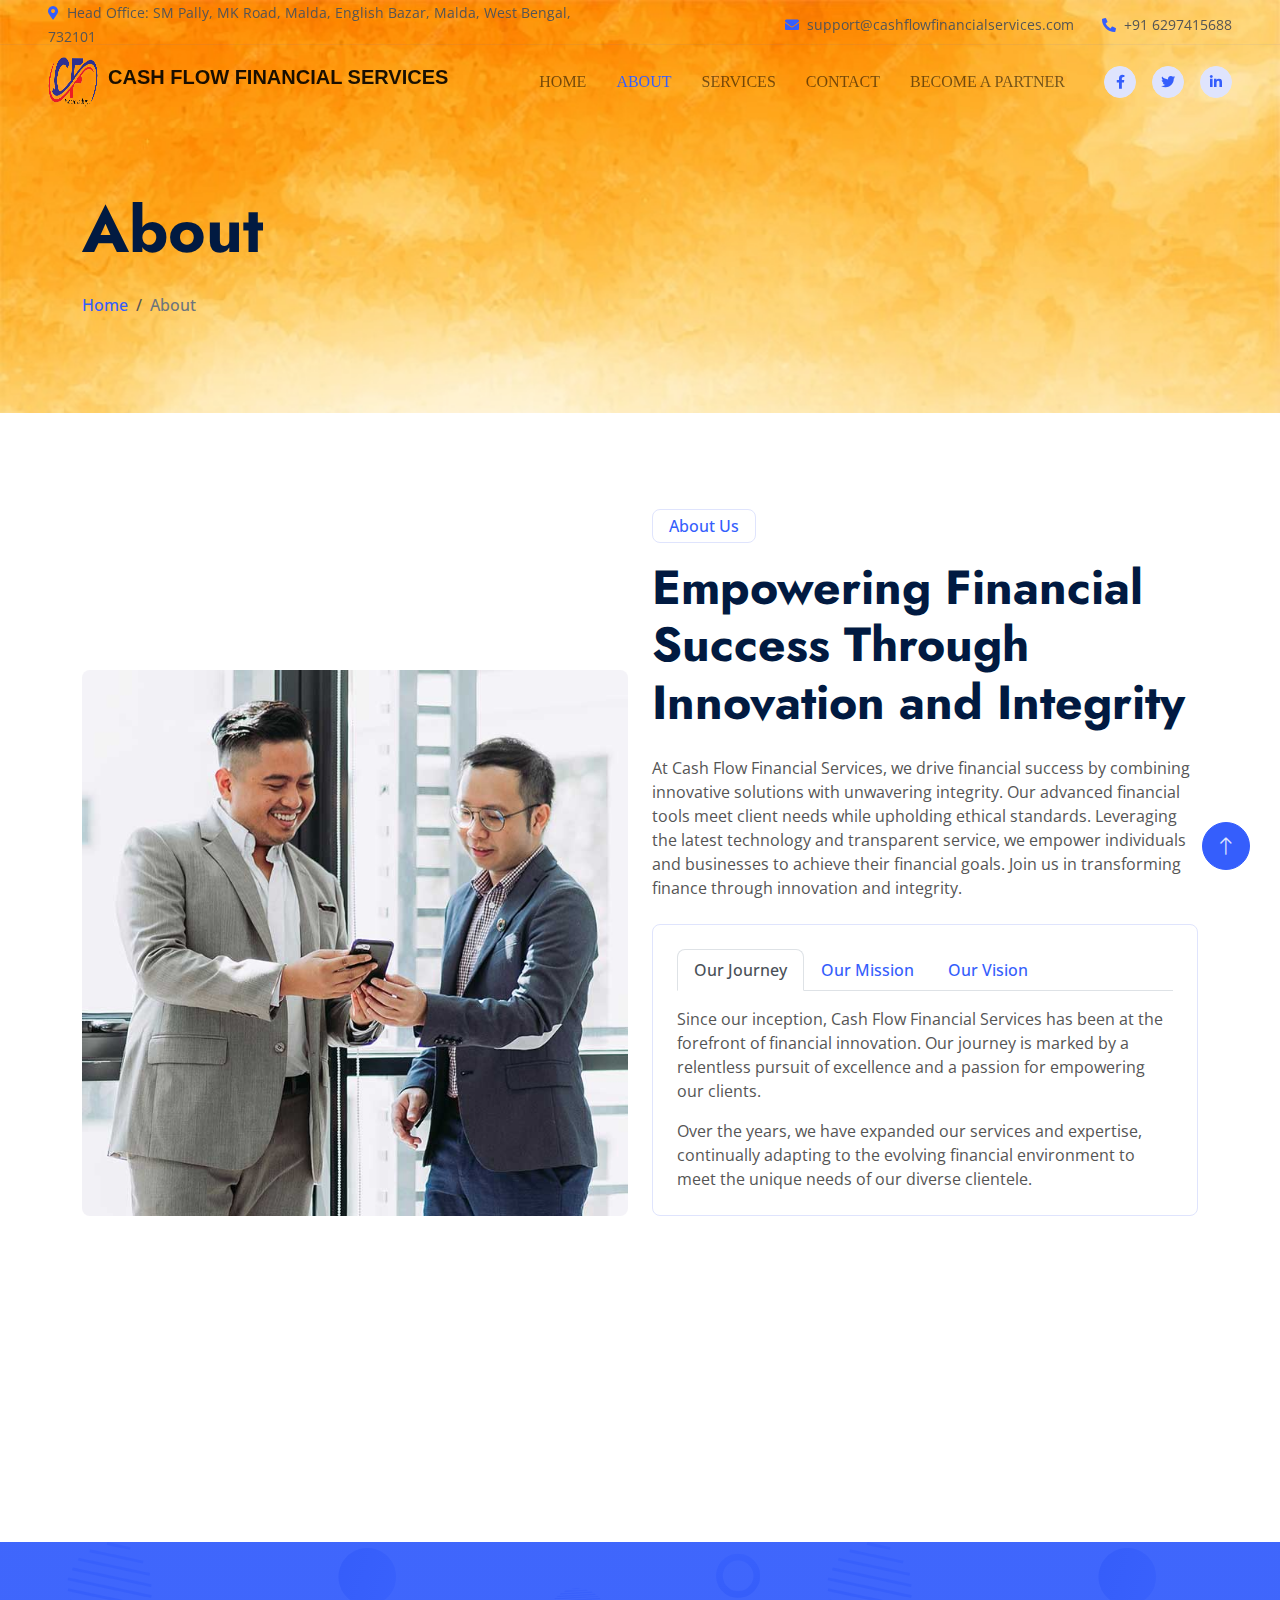
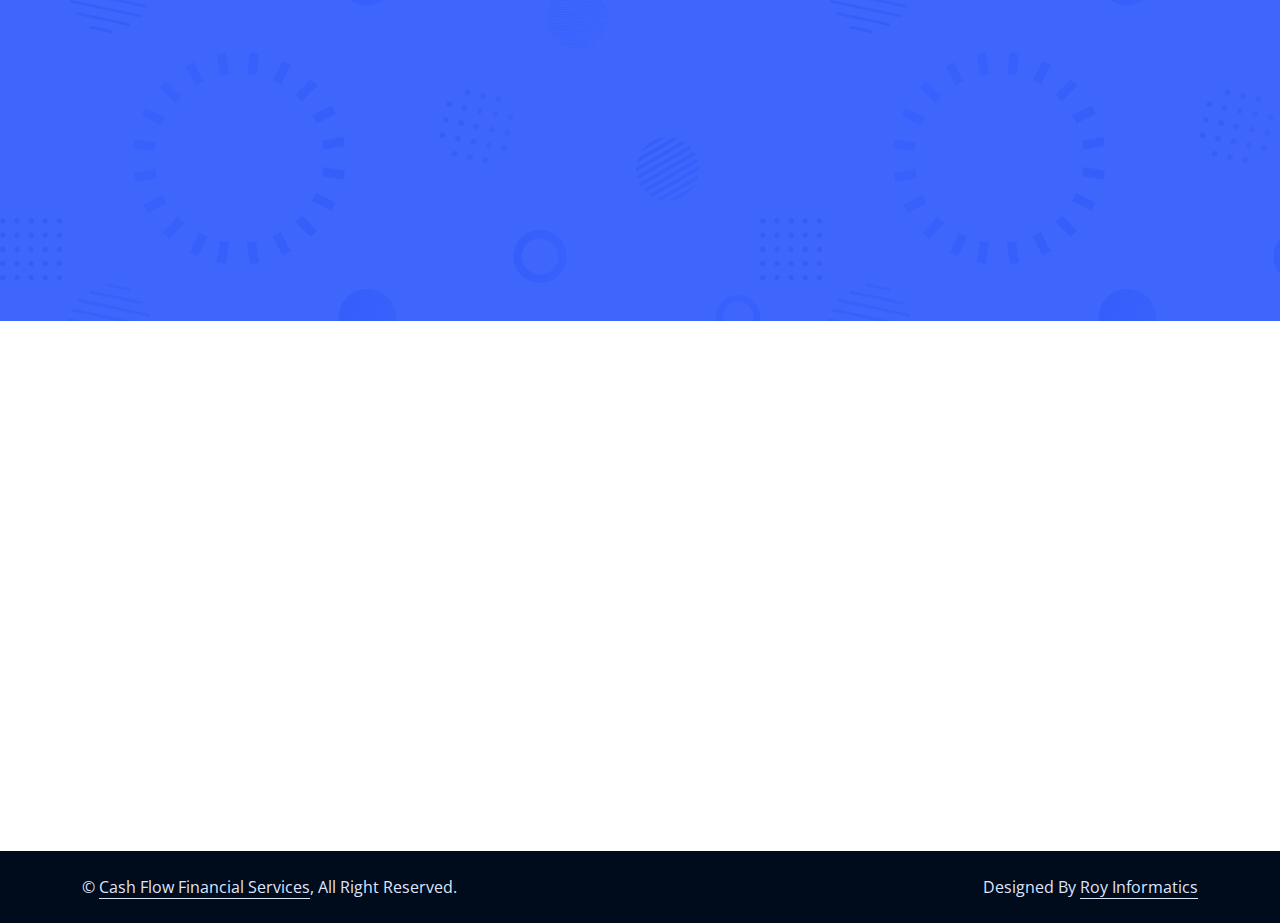
<file: about.html>
<!DOCTYPE html>
<html lang="en">

<head>
    <meta charset="utf-8">
    <title>Cash Flow Financial Services</title>
    <meta content="width=device-width, initial-scale=1.0" name="viewport">
    <meta content="" name="keywords">
    <meta content="" name="description">

    <!-- Favicon -->
    <link href="img/logo.png" rel="icon">

    <!-- Google Web Fonts -->
    <link rel="preconnect" href="https://fonts.googleapis.com">
    <link rel="preconnect" href="https://fonts.gstatic.com" crossorigin>
    <link
        href="https://fonts.googleapis.com/css2?family=Jost:wght@500;600;700&family=Open+Sans:wght@400;500&display=swap"
        rel="stylesheet">

    <!-- Icon Font Stylesheet -->
    <link href="https://cdnjs.cloudflare.com/ajax/libs/font-awesome/5.10.0/css/all.min.css" rel="stylesheet">
    <link href="https://cdn.jsdelivr.net/npm/bootstrap-icons@1.4.1/font/bootstrap-icons.css" rel="stylesheet">

    <!-- Libraries Stylesheet -->
    <link href="lib/animate/animate.min.css" rel="stylesheet">
    <link href="lib/owlcarousel/assets/owl.carousel.min.css" rel="stylesheet">

    <!-- Customized Bootstrap Stylesheet -->
    <link href="css/bootstrap.min.css" rel="stylesheet">

    <!-- Template Stylesheet -->
    <link href="css/style.css" rel="stylesheet">
</head>

<body>
    <!-- Spinner Start -->
    <div id="spinner"
        class="show bg-white position-fixed translate-middle w-100 vh-100 top-50 start-50 d-flex align-items-center justify-content-center">
        <div class="spinner-border text-primary" role="status" style="width: 3rem; height: 3rem;"></div>
    </div>
    <!-- Spinner End -->


    <!-- Navbar Start -->
    <div class="container-fluid fixed-top px-0 wow fadeIn" data-wow-delay="0.1s">
        <div class="top-bar row gx-0 align-items-center d-none d-lg-flex">
            <div class="col-lg-6 px-5 text-start">
                <small><i class="fa fa-map-marker-alt text-primary me-2"></i>Head Office:
                    SM Pally, MK Road, Malda, English Bazar, Malda, West Bengal, 732101</small>
            </div>
            <div class="col-lg-6 px-5 text-end">
                <small><i class="fa fa-envelope text-primary me-2"></i>support@cashflowfinancialservices.com</small>
                <small class="ms-4"><i class="fa fa-phone-alt text-primary me-2"></i>+91 6297415688</small>
            </div>
        </div>

        <nav class="navbar navbar-expand-lg navbar-light py-lg-0 px-lg-5 wow fadeIn" data-wow-delay="0.1s">
            <a href="index.html" class="navbar-brand ms-4 ms-lg-0 d-flex">
                <!-- <h1 class="display-5 text-primary m-0">Cash Flow Financial Services</h1> -->
                <img src="img/logo.png" alt="" srcset="" class="logoclasssm">
                <p class="lbl" style="font-family: 'Inter', sans-serif; font-optical-sizing: auto;
                font-weight: 900;
                font-style: normal; text-transform: uppercase; position: relative;top:5px;">
                Cash Flow Financial Services</p>
            </a>
            <button type="button" class="navbar-toggler me-4" data-bs-toggle="collapse"
                data-bs-target="#navbarCollapse">
                <span class="navbar-toggler-icon"></span>
            </button>
            <div class="collapse navbar-collapse" id="navbarCollapse">
                <div class="navbar-nav ms-auto p-4 p-lg-0 ft-josh">
                    <a href="index.html" class="nav-item nav-link">Home</a>
                    <a href="about.html" class="nav-item nav-link active">About</a>
                    <a href="service.html" class="nav-item nav-link">Services</a>
                    <a href="contact.html" class="nav-item nav-link">Contact</a>
                    <a href="dsacontact.html#form" class="nav-item nav-link">Become A Partner</a>
                </div>
                <div class="d-none d-lg-flex ms-2">
                    <a class="btn btn-light btn-sm-square rounded-circle ms-3" href="">
                        <small class="fab fa-facebook-f text-primary"></small>
                    </a>
                    <a class="btn btn-light btn-sm-square rounded-circle ms-3" href="">
                        <small class="fab fa-twitter text-primary"></small>
                    </a>
                    <a class="btn btn-light btn-sm-square rounded-circle ms-3" href="">
                        <small class="fab fa-linkedin-in text-primary"></small>
                    </a>
                </div>
            </div>
        </nav>
    </div>
    <!-- Navbar End -->


    <!-- Page Header Start -->
    <div class="container-fluid page-header mb-5 wow fadeIn" data-wow-delay="0.1s">
        <div class="container">
            <h1 class="display-3 mb-4 animated slideInDown">About</h1>
            <nav aria-label="breadcrumb animated slideInDown">
                <ol class="breadcrumb mb-0">
                    <li class="breadcrumb-item"><a href="#">Home</a></li>
                    <li class="breadcrumb-item active" aria-current="page">About</li>
                </ol>
            </nav>
        </div>
    </div>
    <!-- Page Header End -->


       <!-- About Start -->
       <div class="container-xxl py-5">
        <div class="container">
            <div class="row g-4 align-items-end mb-4">
                <div class="col-lg-6 wow fadeInUp" data-wow-delay="0.1s">
                    <img class="img-fluid rounded" src="img/about.jpg">
                </div>
                <div class="col-lg-6 wow fadeInUp" data-wow-delay="0.3s">
                    <p class="d-inline-block border rounded text-primary fw-semi-bold py-1 px-3">About Us</p>
                    <h1 class="display-5 mb-4">Empowering Financial Success Through Innovation and Integrity</h1>
                    <p class="mb-4">At Cash Flow Financial Services, we drive financial success by combining innovative solutions with unwavering integrity. Our advanced financial tools meet client needs while upholding ethical standards. Leveraging the latest technology and transparent service, we empower individuals and businesses to achieve their financial goals. Join us in transforming finance through innovation and integrity.
                    </p>
                    <div class="border rounded p-4">
                        <nav>
                            <div class="nav nav-tabs mb-3" id="nav-tab" role="tablist">
                                <button class="nav-link fw-semi-bold active" id="nav-story-tab" data-bs-toggle="tab"
                                    data-bs-target="#nav-story" type="button" role="tab" aria-controls="nav-story"
                                    aria-selected="true">Our Journey</button>
                                <button class="nav-link fw-semi-bold" id="nav-mission-tab" data-bs-toggle="tab"
                                    data-bs-target="#nav-mission" type="button" role="tab" aria-controls="nav-mission"
                                    aria-selected="false">Our Mission</button>
                                <button class="nav-link fw-semi-bold" id="nav-vision-tab" data-bs-toggle="tab"
                                    data-bs-target="#nav-vision" type="button" role="tab" aria-controls="nav-vision"
                                    aria-selected="false">Our Vision </button>

                            </div>
                        </nav>
                        <div class="tab-content" id="nav-tabContent">
                            <div class="tab-pane fade show active" id="nav-story" role="tabpanel"
                                aria-labelledby="nav-story-tab">
                                <p>Since our inception, Cash Flow Financial Services has been at the forefront of financial
                                    innovation. Our journey is marked by a relentless pursuit of excellence and a
                                    passion for empowering our clients.</p>
                                <p class="mb-0">Over the years, we have expanded our services and expertise, continually
                                    adapting to the evolving financial environment to meet the unique needs of our
                                    diverse clientele.</p>
                            </div>
                            <div class="tab-pane fade" id="nav-mission" role="tabpanel"
                                aria-labelledby="nav-mission-tab">
                                <p>Our mission is to empower individuals and businesses with innovative financial
                                    solutions that drive sustainable growth and success. We are dedicated to delivering
                                    exceptional service, personalized advice, and strategic insights that help our
                                    clients navigate their financial challenges and seize new opportunities. </p>
                                <p class="mb-0"> Our commitment is to build lasting relationships based on trust,
                                    integrity, and excellence, ensuring that our clients achieve their financial goals
                                    with confidence and clarity.</p>
                            </div>
                            <div class="tab-pane fade" id="nav-vision" role="tabpanel" aria-labelledby="nav-vision-tab">
                                <p>To be the leading provider of innovative financial solutions, empowering individuals
                                    and businesses to achieve their financial goals and create lasting value.</p>
                                <p class="mb-0">success is accessible to all, driven by our commitment to integrity,
                                    excellence, and customer-centric service.

                                </p>
                            </div>
                            <div class="tab-pane fade" id="nav-vision" role="tabpanel" aria-labelledby="nav-vision-tab">
                                <p>Empowerment: We believe in the potential of our clients and are dedicated to helping
                                    them achieve their financial goals.</p>
                                <p class="mb-0">Diam dolor diam ipsum et tempor sit. Aliqu diam amet diam et eos labore.
                                    Clita erat ipsum et lorem et sit</p>
                            </div>
                            <div class="tab-pane fade" id="nav-vision" role="tabpanel" aria-labelledby="nav-vision-tab">
                                <p>Tempor erat elitr rebum at clita. Diam dolor diam ipsum et tempor sit. Aliqu diam
                                    amet diam et eos labore.</p>
                                <p class="mb-0">Diam dolor diam ipsum et tempor sit. Aliqu diam amet diam et eos labore.
                                    Clita erat ipsum et lorem et sit</p>
                            </div>
                        </div>
                    </div>
                </div>
            </div>
            <div class="border rounded p-4 wow fadeInUp" data-wow-delay="0.1s">
                <div class="row g-4 d-flex justify-content-around">
                    <div class="col-lg-4 wow fadeIn" data-wow-delay="0.1s">
                        <div class="h-100">
                            <div class="d-flex">
                                <div class="flex-shrink-0 btn-lg-square rounded-circle bg-primary">
                                    <i class="fa fa-times text-white"></i>
                                </div>
                                <div class="ps-3">
                                    <h4>No Hidden Cost</h4>
                                    <span>We believe in transparency. With us, you’ll never encounter unexpected fees or hidden costs—what you see is what you get.</span>
                                </div>
                                <div class="border-end d-none d-lg-block"></div>
                            </div>
                            <div class="border-bottom mt-4 d-block d-lg-none"></div>
                        </div>
                    </div>
                    <div class="col-lg-4 wow fadeIn" data-wow-delay="0.3s">
                        <div class="h-100">
                            <div class="d-flex">
                                <div class="flex-shrink-0 btn-lg-square rounded-circle bg-primary">
                                    <i class="fa fa-users text-white"></i>
                                </div>
                                <div class="ps-3">
                                    <h4>Dedicated Team</h4>
                                    <span>Our experienced professionals are committed to your success. We offer personalized support and expert guidance tailored to your needs.</span>
                                </div>
                            </div>
                           
                        </div>
                    </div>
                </div>
            </div>
        </div>
    </div>
    <!-- About End -->


    <!-- Facts Start -->
    <div class="container-fluid facts my-5 py-5">
        <div class="container py-5">
            <div class="row g-5 d-flex justify-content-around"">
                <div class="col-sm-6 col-lg-3 text-center wow fadeIn" data-wow-delay="0.1s">
                    <i class="fa fa-users fa-3x text-white mb-3"></i>
                    <h1 class="display-4 text-white" data-toggle="counter-up">1011</h1>
                    <span class="fs-5 text-white">Happy Clients</span>
                    <hr class="bg-white w-25 mx-auto mb-0">
                </div>
                <div class="col-sm-6 col-lg-3 text-center wow fadeIn" data-wow-delay="0.3s">
                    <i class="fa fa-check fa-3x text-white mb-3"></i>
                    <h1 class="display-4 text-white" data-toggle="counter-up">73</h1>
                    <span class="fs-5 text-white">Projects Completed</span>
                    <hr class="bg-white w-25 mx-auto mb-0">
                </div>
                <!-- <div class="col-sm-6 col-lg-3 text-center wow fadeIn" data-wow-delay="0.5s">
                    <i class="fa fa-users-cog fa-3x text-white mb-3"></i>
                    <h1 class="display-4 text-white" data-toggle="counter-up">1234</h1>
                    <span class="fs-5 text-white">Dedicated Staff</span>
                    <hr class="bg-white w-25 mx-auto mb-0">
                </div>
                <div class="col-sm-6 col-lg-3 text-center wow fadeIn" data-wow-delay="0.7s">
                    <i class="fa fa-award fa-3x text-white mb-3"></i>
                    <h1 class="display-4 text-white" data-toggle="counter-up">1234</h1>
                    <span class="fs-5 text-white">Awards Achieved</span>
                    <hr class="bg-white w-25 mx-auto mb-0">
                </div> -->
            </div>
        </div>
    </div>
    <!-- Facts End -->


    <!-- Team Start -->
    <!-- <div class="container-xxl py-5">
        <div class="container">
            <div class="text-center mx-auto wow fadeInUp" data-wow-delay="0.1s" style="max-width: 600px;">
                <p class="d-inline-block border rounded text-primary fw-semi-bold py-1 px-3">Our Team</p>
                <h1 class="display-5 mb-5">Exclusive Team</h1>
            </div>
            <div class="row g-4">
                <div class="col-lg-4 col-md-6 wow fadeInUp" data-wow-delay="0.1s">
                    <div class="team-item">
                        <img class="img-fluid rounded" src="img/team-1.jpg" alt="">
                        <div class="team-text">
                            <h4 class="mb-0">Kate Winslet</h4>
                            <div class="team-social d-flex">
                                <a class="btn btn-square rounded-circle mx-1" href=""><i class="fab fa-facebook-f"></i></a>
                                <a class="btn btn-square rounded-circle mx-1" href=""><i class="fab fa-twitter"></i></a>
                                <a class="btn btn-square rounded-circle mx-1" href=""><i class="fab fa-instagram"></i></a>
                            </div>
                        </div>
                    </div>
                </div>
                <div class="col-lg-4 col-md-6 wow fadeInUp" data-wow-delay="0.3s">
                    <div class="team-item">
                        <img class="img-fluid rounded" src="img/team-2.jpg" alt="">
                        <div class="team-text">
                            <h4 class="mb-0">Jac Jacson</h4>
                            <div class="team-social d-flex">
                                <a class="btn btn-square rounded-circle mx-1" href=""><i class="fab fa-facebook-f"></i></a>
                                <a class="btn btn-square rounded-circle mx-1" href=""><i class="fab fa-twitter"></i></a>
                                <a class="btn btn-square rounded-circle mx-1" href=""><i class="fab fa-instagram"></i></a>
                            </div>
                        </div>
                    </div>
                </div>
                <div class="col-lg-4 col-md-6 wow fadeInUp" data-wow-delay="0.5s">
                    <div class="team-item">
                        <img class="img-fluid rounded" src="img/team-3.jpg" alt="">
                        <div class="team-text">
                            <h4 class="mb-0">Doris Jordan</h4>
                            <div class="team-social d-flex">
                                <a class="btn btn-square rounded-circle mx-1" href=""><i class="fab fa-facebook-f"></i></a>
                                <a class="btn btn-square rounded-circle mx-1" href=""><i class="fab fa-twitter"></i></a>
                                <a class="btn btn-square rounded-circle mx-1" href=""><i class="fab fa-instagram"></i></a>
                            </div>
                        </div>
                    </div>
                </div>
            </div>
        </div>
    </div> -->
    <!-- Team End -->
        

    <!-- Footer Start -->
    <div class="container-fluid bg-dark text-light footer mt-5 py-5 wow fadeIn" data-wow-delay="0.1s">
        <div class="container py-5">
            <div class="row g-5 d-flex justify-content-around">
                <div class="col-lg-3 col-md-6">
                    <h4 class="text-white mb-4">Our Office</h4>
                    <p class="mb-2"><i class="fa fa-map-marker-alt me-3"></i>Head Office
                        SM Pally, MK Road,
                        PO- Malda, PS- English Bazar,
                        Dist- Malda, State-West Bengal</p>
                    <p class="mb-2"><i class="fa fa-phone-alt me-3"></i>+91 6297415688</p>
                    <p class="mb-2"><i class="fa fa-envelope me-3"></i>support@cashflowfinancialservices.com</p>
                    <div class="d-flex pt-2">
                        <a class="btn btn-square btn-outline-light rounded-circle me-2" href=""><i
                                class="fab fa-twitter"></i></a>
                        <a class="btn btn-square btn-outline-light rounded-circle me-2" href=""><i
                                class="fab fa-facebook-f"></i></a>
                        <a class="btn btn-square btn-outline-light rounded-circle me-2" href=""><i
                                class="fab fa-youtube"></i></a>
                        <a class="btn btn-square btn-outline-light rounded-circle me-2" href=""><i
                                class="fab fa-linkedin-in"></i></a>
                    </div>
                </div>
                <div class="col-lg-3 col-md-6">
                    <h4 class="text-white mb-4">Services</h4>
                    <a class="btn btn-link" href="#">Financial Planning</a>
                    <a class="btn btn-link" href="#">Cash Investment</a>
                    <a class="btn btn-link" href="#">Financial Consultancy</a>
                    <a class="btn btn-link" href="#">Business Loans</a>
                    <a class="btn btn-link" href="#">Business Analysis</a>
                </div>
                <div class="col-lg-3 col-md-6">
                    <h4 class="text-white mb-4">Quick Links</h4>
                    <a class="btn btn-link" href="about.html">About Us</a>
                    <a class="btn btn-link" href="contact.html">Contact Us</a>
                    <a class="btn btn-link" href="service.html">Our Services</a>
                    <a class="btn btn-link" href="termsofuse.html">Terms & Condition</a>
                    <a class="btn btn-link" href="contact.html">Support</a>
                </div>
            </div>
        </div>
    </div>
    <!-- Footer End -->


    <!-- Copyright Start -->
    <div class="container-fluid copyright py-4">
        <div class="container">
            <div class="row">
                <div class="col-md-6 text-center text-md-start mb-3 mb-md-0">
                    &copy; <a class="border-bottom" href="#">Cash Flow Financial Services</a>, All Right Reserved.
                </div>
                <div class="col-md-6 text-center text-md-end">
                    <!--/*** This template is free as long as you keep the footer author’s credit link/attribution link/backlink. If you'd like to use the template without the footer author’s credit link/attribution link/backlink, you can purchase the Credit Removal License from "https://htmlcodex.com/credit-removal". Thank you for your support. ***/-->
                    Designed By <a class="border-bottom" href="https://royinformatics.com/">Roy Informatics</a>
                </div>
            </div>
        </div>
    </div>
    <!-- Copyright End -->


    <!-- Back to Top -->
    <a href="#" class="btn btn-lg btn-primary btn-lg-square rounded-circle back-to-top"><i class="bi bi-arrow-up"></i></a>


    <!-- JavaScript Libraries -->
    <script src="https://code.jquery.com/jquery-3.4.1.min.js"></script>
    <script src="https://cdn.jsdelivr.net/npm/bootstrap@5.0.0/dist/js/bootstrap.bundle.min.js"></script>
    <script src="lib/wow/wow.min.js"></script>
    <script src="lib/easing/easing.min.js"></script>
    <script src="lib/waypoints/waypoints.min.js"></script>
    <script src="lib/owlcarousel/owl.carousel.min.js"></script>
    <script src="lib/counterup/counterup.min.js"></script>

    <!-- Template Javascript -->
    <script src="js/main.js"></script>
</body>

</html>
</file>
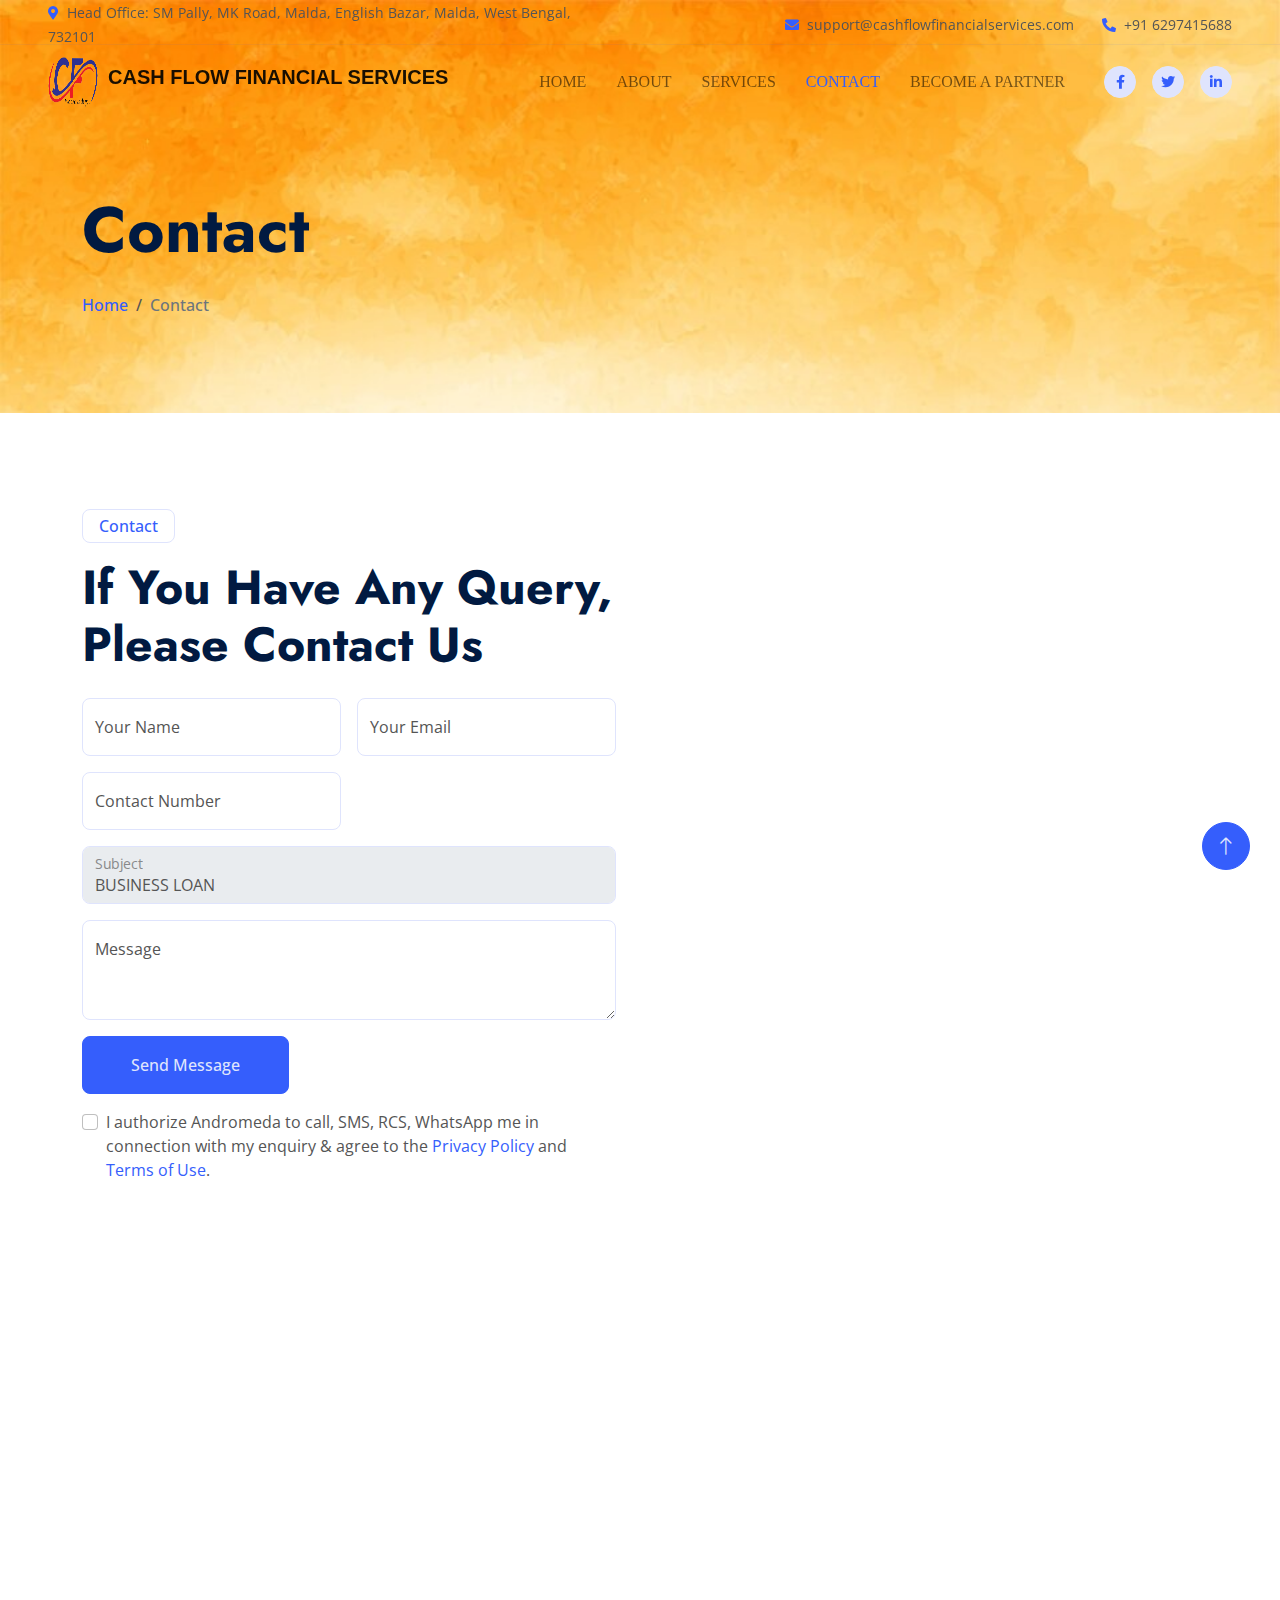
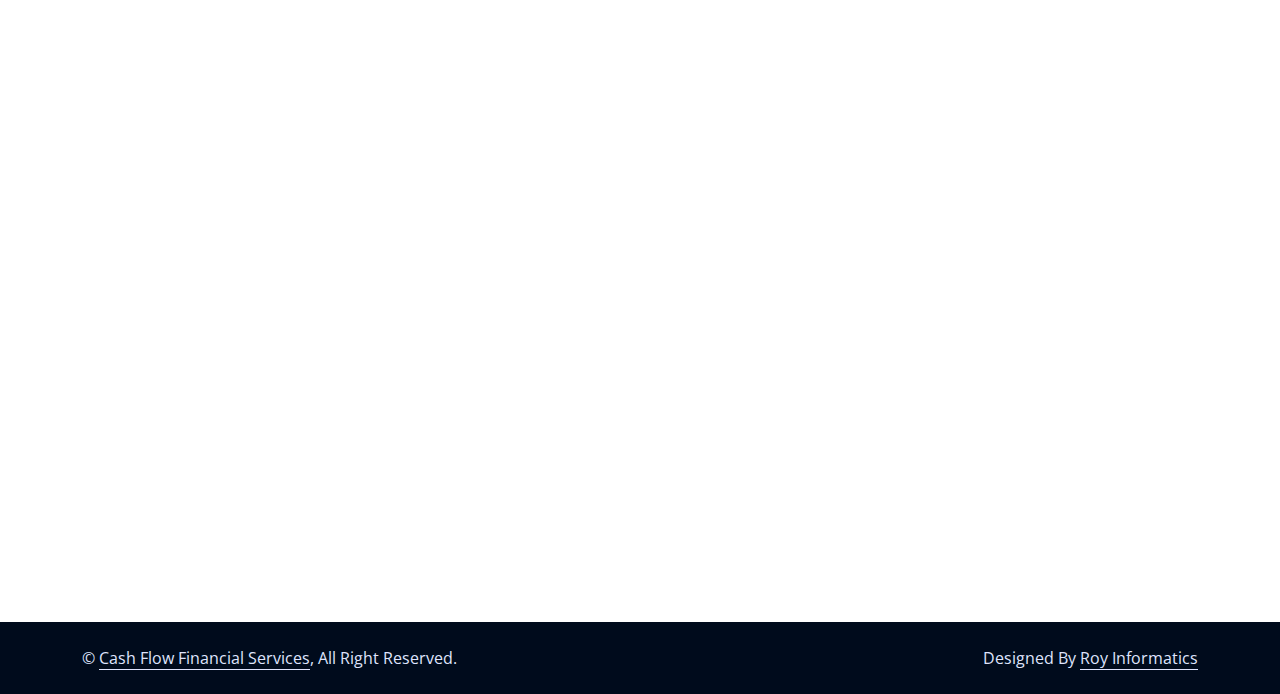
<file: contact.html>
<!DOCTYPE html>
<html lang="en">

<head>
    <meta charset="utf-8">
    <title>Cash Flow Financial Services</title>
    <meta content="width=device-width, initial-scale=1.0" name="viewport">
    <meta content="" name="keywords">
    <meta content="" name="description">

    <!-- Favicon -->
    <link href="img/logo.png" rel="icon">

    <!-- Google Web Fonts -->
    <link rel="preconnect" href="https://fonts.googleapis.com">
    <link rel="preconnect" href="https://fonts.gstatic.com" crossorigin>
    <link
        href="https://fonts.googleapis.com/css2?family=Jost:wght@500;600;700&family=Open+Sans:wght@400;500&display=swap"
        rel="stylesheet">

    <!-- Icon Font Stylesheet -->
    <link href="https://cdnjs.cloudflare.com/ajax/libs/font-awesome/5.10.0/css/all.min.css" rel="stylesheet">
    <link href="https://cdn.jsdelivr.net/npm/bootstrap-icons@1.4.1/font/bootstrap-icons.css" rel="stylesheet">

    <!-- Libraries Stylesheet -->
    <link href="lib/animate/animate.min.css" rel="stylesheet">
    <link href="lib/owlcarousel/assets/owl.carousel.min.css" rel="stylesheet">

    <!-- Customized Bootstrap Stylesheet -->
    <link href="css/bootstrap.min.css" rel="stylesheet">

    <!-- Template Stylesheet -->
    <link href="css/style.css" rel="stylesheet">
</head>

<body>
    <!-- Spinner Start -->
    <div id="spinner"
        class="show bg-white position-fixed translate-middle w-100 vh-100 top-50 start-50 d-flex align-items-center justify-content-center">
        <div class="spinner-border text-primary" role="status" style="width: 3rem; height: 3rem;"></div>
    </div>
    <!-- Spinner End -->


    <!-- Navbar Start -->
    <div class="container-fluid fixed-top px-0 wow fadeIn" data-wow-delay="0.1s">
        <div class="top-bar row gx-0 align-items-center d-none d-lg-flex">
            <div class="col-lg-6 px-5 text-start">
                <small><i class="fa fa-map-marker-alt text-primary me-2"></i>Head Office:
                    SM Pally, MK Road, Malda, English Bazar, Malda, West Bengal, 732101</small>
            </div>
            <div class="col-lg-6 px-5 text-end">
                <small><i class="fa fa-envelope text-primary me-2"></i>support@cashflowfinancialservices.com</small>
                <small class="ms-4"><i class="fa fa-phone-alt text-primary me-2"></i>+91 6297415688</small>
            </div>
        </div>

        <nav class="navbar navbar-expand-lg navbar-light py-lg-0 px-lg-5 wow fadeIn" data-wow-delay="0.1s">
            <a href="index.html" class="navbar-brand ms-4 ms-lg-0 d-flex">
                <!-- <h1 class="display-5 text-primary m-0">Cash Flow Financial Services</h1> -->
                <img src="img/logo.png" alt="" srcset="" class="logoclasssm">
                <p class="lbl" style="font-family: 'Inter', sans-serif; font-optical-sizing: auto;
                font-weight: 900;
                font-style: normal; text-transform: uppercase; position: relative;top:5px;">
                Cash Flow Financial Services</p>
            </a>
            <button type="button" class="navbar-toggler me-4" data-bs-toggle="collapse"
                data-bs-target="#navbarCollapse">
                <span class="navbar-toggler-icon"></span>
            </button>
            <div class="collapse navbar-collapse" id="navbarCollapse">
                <div class="navbar-nav ms-auto p-4 p-lg-0 ft-josh">
                    <a href="index.html" class="nav-item nav-link">Home</a>
                    <a href="about.html" class="nav-item nav-link">About</a>
                    <a href="service.html" class="nav-item nav-link">Services</a>
                    <a href="contact.html" class="nav-item nav-link active">Contact</a>
                    <a href="dsacontact.html#form" class="nav-item nav-link">Become A Partner</a>
                </div>
                <div class="d-none d-lg-flex ms-2">
                    <a class="btn btn-light btn-sm-square rounded-circle ms-3" href="">
                        <small class="fab fa-facebook-f text-primary"></small>
                    </a>
                    <a class="btn btn-light btn-sm-square rounded-circle ms-3" href="">
                        <small class="fab fa-twitter text-primary"></small>
                    </a>
                    <a class="btn btn-light btn-sm-square rounded-circle ms-3" href="">
                        <small class="fab fa-linkedin-in text-primary"></small>
                    </a>
                </div>
            </div>
        </nav>
    </div>
    <!-- Navbar End -->


    <!-- Page Header Start -->
    <div class="container-fluid page-header mb-5 wow fadeIn" data-wow-delay="0.1s">
        <div class="container">
            <h1 class="display-3 mb-4 animated slideInDown">Contact</h1>
            <nav aria-label="breadcrumb animated slideInDown">
                <ol class="breadcrumb mb-0">
                    <li class="breadcrumb-item"><a href="index.html">Home</a></li>
                    <li class="breadcrumb-item active" aria-current="page">Contact</li>
                </ol>
            </nav>
        </div>
    </div>
    <!-- Page Header End -->
    

    <!-- Contact Start -->
     <section id="form">
    <div class="container-xxl py-5">
        <div class="container">
            <div class="row g-5">
                <div class="col-lg-6 wow fadeIn" data-wow-delay="0.1s">
                    <p class="d-inline-block border rounded text-primary fw-semi-bold py-1 px-3">Contact</p>
                    <h1 class="display-5 mb-4">If You Have Any Query, Please Contact Us</h1>
                    <form>
                        <div class="row g-3">
                            <div class="col-md-6">
                                <div class="form-floating">
                                    <input type="text" class="form-control" id="name" placeholder="Your Name">
                                    <label for="name">Your Name</label>
                                </div>
                            </div>
                            <div class="col-md-6">
                                <div class="form-floating">
                                    <input type="email" class="form-control" id="email" placeholder="Your Email">
                                    <label for="email">Your Email</label>
                                </div>
                            </div>
                            <div class="col-md-6">
                                <div class="form-floating">
                                    <input type="number" class="form-control" id="number" placeholder="Your Email">
                                    <label for="number">Contact Number</label>
                                </div>
                            </div>
                            <div class="col-12">
                                <div class="form-floating">
                                    <select class="form-control" id="subject" aria-label="Subject">
                                        <option value="BUSINESS LOAN">BUSINESS LOAN</option>
                                        <option value="MACHINERY LOAN">MACHINERY LOAN</option>
                                        <option value="UNSECURED LOAN">UNSECURED LOAN</option>
                                        <option value="PROFESSIONAL LOAN">PROFESSIONAL LOAN</option>
                                        <option value="PERSONAL LOAN4">PERSONAL LOAN4</option>
                                        <option value="MORTGAGE LOAN">MORTGAGE LOAN</option>
                                        <option value="HOME LOAN5">HOME LOAN5</option>
                                        <option value="B2B FUNDING">B2B FUNDING</option>
                                        <option value="LOAN AGAINST PROPERTY">LOAN AGAINST PROPERTY</option>
                                        <option value="CHANNEL FINANCE">CHANNEL FINANCE</option>
                                        <option value="WORKING CAPITAL">WORKING CAPITAL</option>
                                        <option value="CAR LOAN">CAR LOAN</option>
                                        <option value="CC LIMIT/OD LIMIT">CC LIMIT/OD LIMIT</option>
                                        <option value="LIFE INSURANCE">LIFE INSURANCE</option>
                                        <option value="MSME LOAN">MSME LOAN</option>
                                        <option value="HEALTH INSURANCE">HEALTH INSURANCE</option>
                                        <option value="EDUCATION LOAN">EDUCATION LOAN</option>
                                        <option value="CAR INSURANCE">CAR INSURANCE</option>
                                        <option value="PROJECT FUNDING">PROJECT FUNDING</option>
                                        <option value="ACCIDENTAL INSURANCE">ACCIDENTAL INSURANCE</option>
                                    </select>
                                    <label for="subject">Subject</label>
                                </div>
                            </div>                            
                            <div class="col-12">
                                <div class="form-floating">
                                    <textarea class="form-control" placeholder="Leave a message here" id="message" style="height: 100px"></textarea>
                                    <label for="message">Message</label>
                                </div>
                            </div>
                            <div class="col-12">
                                <button class="btn btn-primary py-3 px-5" type="submit">Send Message</button>
                            </div>
                            <div class="col-12">
                                <div class="form-check">
                                    <input class="form-check-input" type="checkbox" id="authorization" required>
                                    <label class="form-check-label" for="authorization">
                                        I authorize Andromeda to call, SMS, RCS, WhatsApp me in connection with my enquiry & agree to the 
                                        <a href="privacy.html" target="_blank">Privacy Policy</a> and 
                                        <a href="termsofuse.html" target="_blank">Terms of Use</a>.
                                    </label>
                                </div>
                            </div>
                        </div>
                    </form>
                </div>
                <div class="col-lg-6 wow fadeIn" data-wow-delay="0.5s" style="min-height: 450px;">
                    <div class="position-relative rounded overflow-hidden h-100">
                        <iframe class="position-relative w-100 h-100" src="https://www.google.com/maps/embed?pb=!1m17!1m12!1m3!1d3556.7977386230996!2d75.75950177544051!3d26.94162587662981!2m3!1f0!2f0!3f0!3m2!1i1024!2i768!4f13.1!3m2!1m1!2zMjbCsDU2JzI5LjkiTiA3NcKwNDUnNDMuNSJF!5e0!3m2!1sen!2sin!4v1723027188063!5m2!1sen!2sin" frameborder="0" style="min-height: 450px; border:0;" allowfullscreen="" aria-hidden="false"
                        tabindex="0"></iframe>
                    </div>
                </div>
            </div>
        </div>
    </div>
    <!-- Contact End -->
</section>
 <!-- offices start -->
 <div class="py-5 service-11 container-xxl py-5">
    <div class="container">
        <!-- Row -->
        <div class="row d-flex justify-content-around">
            <div class="col-md-4 wrap-service11-box wow fadeInUp" data-wow-delay="0.3s">
                <div class="card card-shadow border-0 mb-4">
                    <div class="p-4 text-center">
                        <div class="icon-space">
                            <div class="icon-round text-center d-inline-block rounded-circle bg-success-gradiant">H</div>
                        </div>
                        <h6 class="font-weight-medium">Head Office/Register Office</h6>
                        <p class="mt-3">SM Pally, MK Road,<br>
                            PO- Malda, PS- English Bazar,<br>
                            Dist- Malda, State- West Bengal,
                            PIN- 732101</p>
                        <p><strong>Mobile:</strong> 6297415688</p>
                    </div>
                </div>
            </div>
            <!-- Column -->
            <!-- Column -->
            <div class="col-md-4 wrap-service11-box wow fadeInUp" data-wow-delay="0.3s">
                <div class="card card-shadow border-0 mb-4">
                    <div class="p-4 text-center">
                        <div class="icon-space">
                            <div class="icon-round text-center d-inline-block rounded-circle bg-success-gradiant">C</div>
                        </div>
                        <h6 class="font-weight-medium">Corporate Office Address</h6>
                        <p class="mt-3">S-6, Second Floor, Trimurti Tower,<br>
                            Near HDFC Bank, Khati Pura Road,<br>
                            Jhotwara, Jaipur, 302012</p>
                        <p><strong>Mobile:</strong> 9352797612</p>
                    </div>
                </div>
            </div>
            <!-- Column -->
            
             </div>
             </div>
    </div>
<!-- offices end -->
     <!-- Footer Start -->
     <div class="container-fluid bg-dark text-light footer mt-5 py-5 wow fadeIn" data-wow-delay="0.1s">
        <div class="container py-5">
            <div class="row g-5 d-flex justify-content-around">
                <div class="col-lg-3 col-md-6">
                    <h4 class="text-white mb-4">Our Office</h4>
                    <p class="mb-2"><i class="fa fa-map-marker-alt me-3"></i>Head Office
                        SM Pally, MK Road,
                        PO- Malda, PS- English Bazar,
                        Dist- Malda, State-West Bengal</p>
                    <p class="mb-2"><i class="fa fa-phone-alt me-3"></i>+91 6297415688</p>
                    <p class="mb-2"><i class="fa fa-envelope me-3"></i>support@cashflowfinancialservices.com</p>
                    <div class="d-flex pt-2">
                        <a class="btn btn-square btn-outline-light rounded-circle me-2" href=""><i
                                class="fab fa-twitter"></i></a>
                        <a class="btn btn-square btn-outline-light rounded-circle me-2" href=""><i
                                class="fab fa-facebook-f"></i></a>
                        <a class="btn btn-square btn-outline-light rounded-circle me-2" href=""><i
                                class="fab fa-youtube"></i></a>
                        <a class="btn btn-square btn-outline-light rounded-circle me-2" href=""><i
                                class="fab fa-linkedin-in"></i></a>
                    </div>
                </div>
                <div class="col-lg-3 col-md-6">
                    <h4 class="text-white mb-4">Services</h4>
                    <a class="btn btn-link" href="#">Financial Planning</a>
                    <a class="btn btn-link" href="#">Cash Investment</a>
                    <a class="btn btn-link" href="#">Financial Consultancy</a>
                    <a class="btn btn-link" href="#">Business Loans</a>
                    <a class="btn btn-link" href="#">Business Analysis</a>
                </div>
                <div class="col-lg-3 col-md-6">
                    <h4 class="text-white mb-4">Quick Links</h4>
                    <a class="btn btn-link" href="about.html">About Us</a>
                    <a class="btn btn-link" href="contact.html">Contact Us</a>
                    <a class="btn btn-link" href="service.html">Our Services</a>
                    <a class="btn btn-link" href="termsofuse.html">Terms & Condition</a>
                    <a class="btn btn-link" href="contact.html">Support</a>
                </div>
            </div>
        </div>
    </div>
    <!-- Footer End -->


    <!-- Copyright Start -->
    <div class="container-fluid copyright py-4">
        <div class="container">
            <div class="row">
                <div class="col-md-6 text-center text-md-start mb-3 mb-md-0">
                    &copy; <a class="border-bottom" href="#">Cash Flow Financial Services</a>, All Right Reserved.
                </div>
                <div class="col-md-6 text-center text-md-end">
                    <!--/*** This template is free as long as you keep the footer author’s credit link/attribution link/backlink. If you'd like to use the template without the footer author’s credit link/attribution link/backlink, you can purchase the Credit Removal License from "https://htmlcodex.com/credit-removal". Thank you for your support. ***/-->
                    Designed By <a class="border-bottom" href="https://royinformatics.com/">Roy Informatics</a>
                </div>
            </div>
        </div>
    </div>
    <!-- Copyright End -->


    <!-- Back to Top -->
    <a href="#" class="btn btn-lg btn-primary btn-lg-square rounded-circle back-to-top"><i class="bi bi-arrow-up"></i></a>


    <!-- JavaScript Libraries -->
    <script src="https://code.jquery.com/jquery-3.4.1.min.js"></script>
    <script src="https://cdn.jsdelivr.net/npm/bootstrap@5.0.0/dist/js/bootstrap.bundle.min.js"></script>
    <script src="lib/wow/wow.min.js"></script>
    <script src="lib/easing/easing.min.js"></script>
    <script src="lib/waypoints/waypoints.min.js"></script>
    <script src="lib/owlcarousel/owl.carousel.min.js"></script>
    <script src="lib/counterup/counterup.min.js"></script>

    <!-- Template Javascript -->
    <script src="js/main.js"></script>
</body>

</html>
</file>
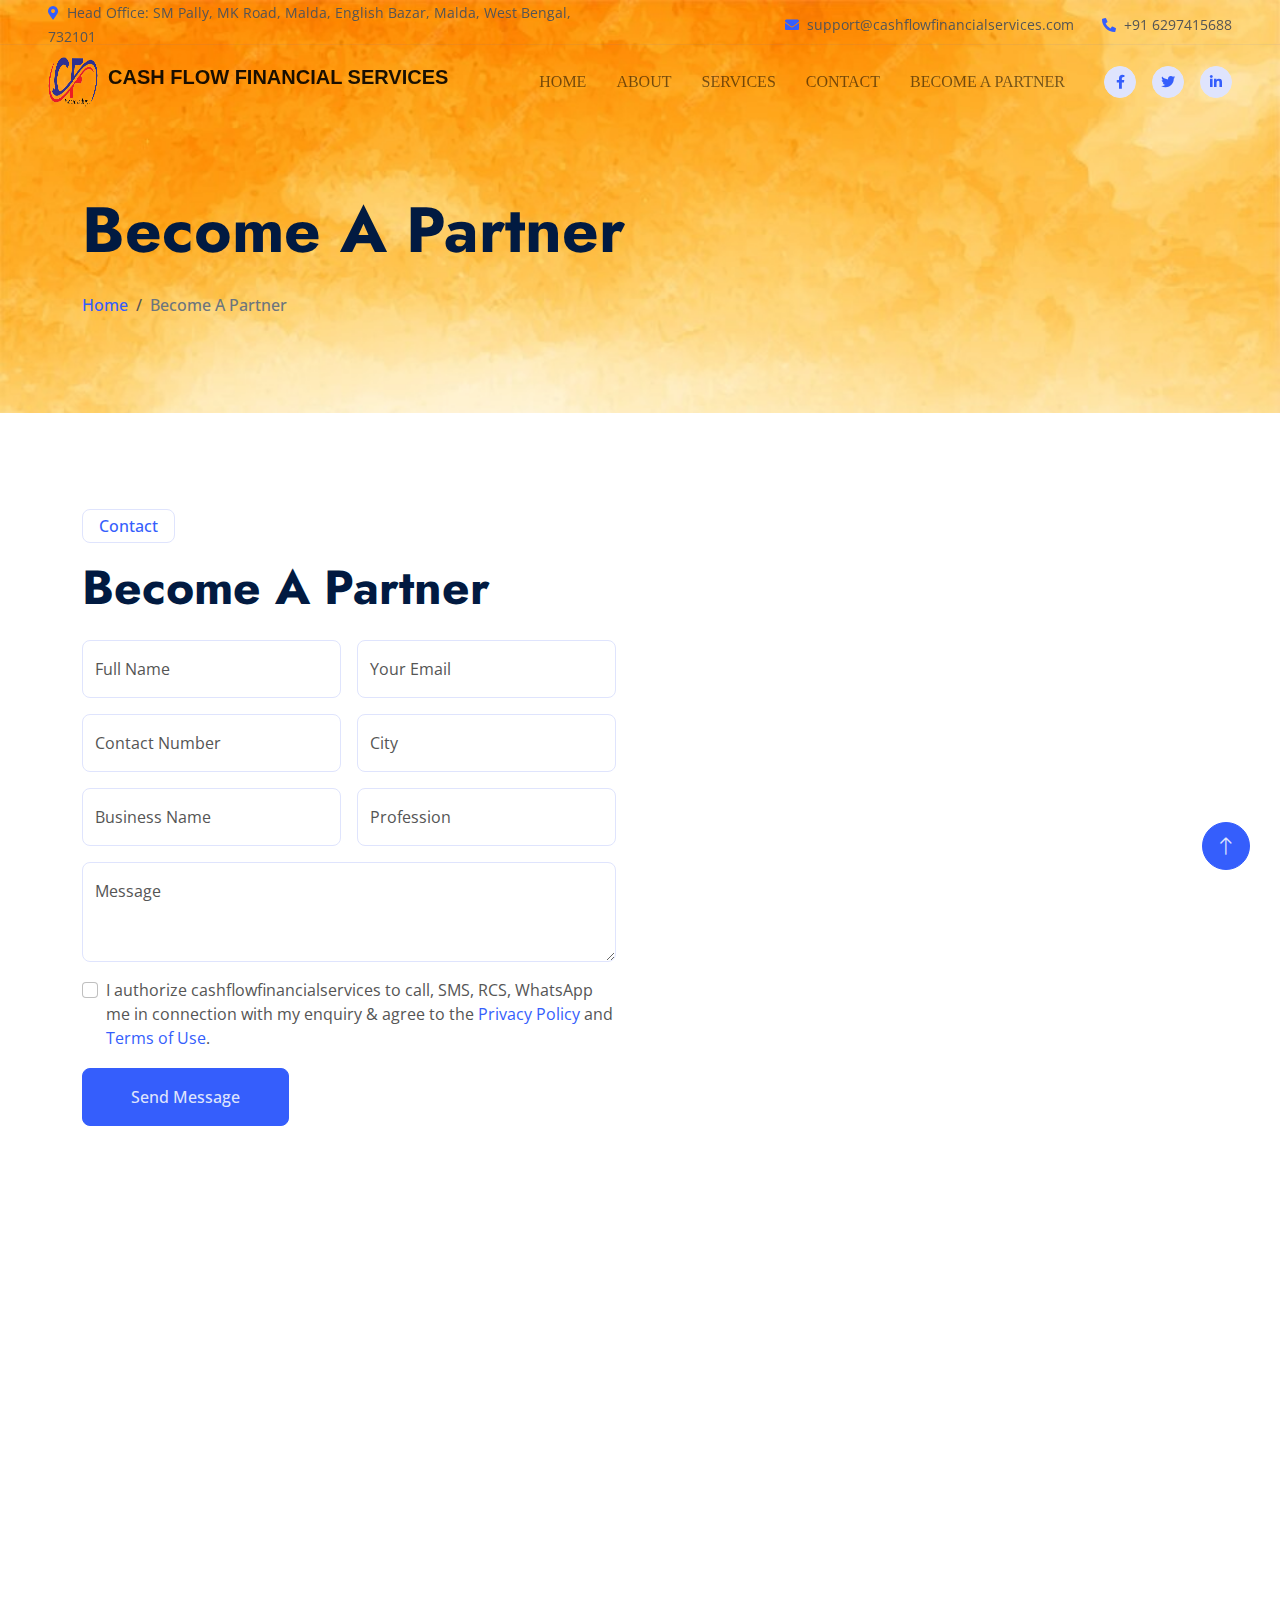
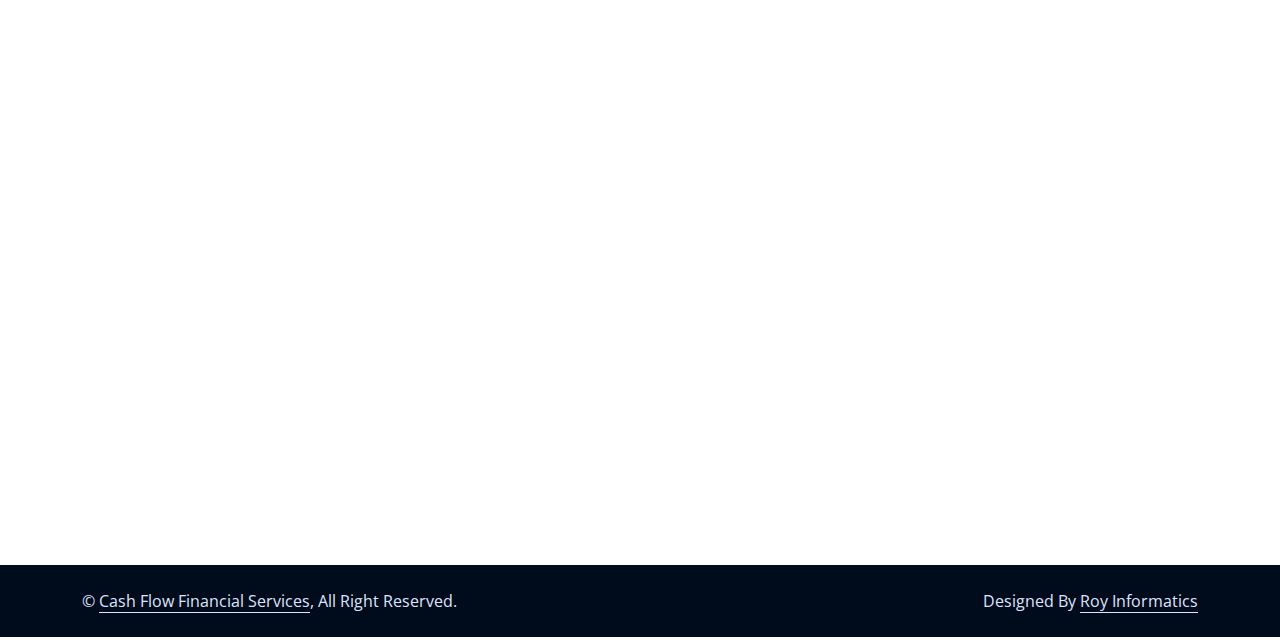
<file: dsacontact.html>
<!DOCTYPE html>
<html lang="en">

<head>
    <meta charset="utf-8">
    <title>Cash Flow Financial Services</title>
    <meta content="width=device-width, initial-scale=1.0" name="viewport">
    <meta content="" name="keywords">
    <meta content="" name="description">

    <!-- Favicon -->
    <link href="img/logo.png" rel="icon">

    <!-- Google Web Fonts -->
    <link rel="preconnect" href="https://fonts.googleapis.com">
    <link rel="preconnect" href="https://fonts.gstatic.com" crossorigin>
    <link
        href="https://fonts.googleapis.com/css2?family=Jost:wght@500;600;700&family=Open+Sans:wght@400;500&display=swap"
        rel="stylesheet">

    <!-- Icon Font Stylesheet -->
    <link href="https://cdnjs.cloudflare.com/ajax/libs/font-awesome/5.10.0/css/all.min.css" rel="stylesheet">
    <link href="https://cdn.jsdelivr.net/npm/bootstrap-icons@1.4.1/font/bootstrap-icons.css" rel="stylesheet">

    <!-- Libraries Stylesheet -->
    <link href="lib/animate/animate.min.css" rel="stylesheet">
    <link href="lib/owlcarousel/assets/owl.carousel.min.css" rel="stylesheet">

    <!-- Customized Bootstrap Stylesheet -->
    <link href="css/bootstrap.min.css" rel="stylesheet">

    <!-- Template Stylesheet -->
    <link href="css/style.css" rel="stylesheet">
</head>

<body>
    <!-- Spinner Start -->
    <div id="spinner"
        class="show bg-white position-fixed translate-middle w-100 vh-100 top-50 start-50 d-flex align-items-center justify-content-center">
        <div class="spinner-border text-primary" role="status" style="width: 3rem; height: 3rem;"></div>
    </div>
    <!-- Spinner End -->


    <!-- Navbar Start -->
    <div class="container-fluid fixed-top px-0 wow fadeIn" data-wow-delay="0.1s">
        <div class="top-bar row gx-0 align-items-center d-none d-lg-flex">
            <div class="col-lg-6 px-5 text-start">
                <small><i class="fa fa-map-marker-alt text-primary me-2"></i>Head Office:
                    SM Pally, MK Road, Malda, English Bazar, Malda, West Bengal, 732101</small>
            </div>
            <div class="col-lg-6 px-5 text-end">
                <small><i class="fa fa-envelope text-primary me-2"></i>support@cashflowfinancialservices.com</small>
                <small class="ms-4"><i class="fa fa-phone-alt text-primary me-2"></i>+91 6297415688</small>
            </div>
        </div>

        <nav class="navbar navbar-expand-lg navbar-light py-lg-0 px-lg-5 wow fadeIn" data-wow-delay="0.1s">
            <a href="index.html" class="navbar-brand ms-4 ms-lg-0 d-flex">
                <!-- <h1 class="display-5 text-primary m-0">Cash Flow Financial Services</h1> -->
                <img src="img/logo.png" alt="" srcset="" class="logoclasssm">
                <p class="lbl" style="font-family: 'Inter', sans-serif; font-optical-sizing: auto;
                font-weight: 900;
                font-style: normal; text-transform: uppercase; position: relative;top:5px;">
                Cash Flow Financial Services</p>
            </a>
            <button type="button" class="navbar-toggler me-4" data-bs-toggle="collapse"
                data-bs-target="#navbarCollapse">
                <span class="navbar-toggler-icon"></span>
            </button>
            <div class="collapse navbar-collapse" id="navbarCollapse">
                <div class="navbar-nav ms-auto p-4 p-lg-0 ft-josh">
                    <a href="index.html" class="nav-item nav-link">Home</a>
                    <a href="about.html" class="nav-item nav-link">About</a>
                    <a href="service.html" class="nav-item nav-link">Services</a>
                    <a href="contact.html" class="nav-item nav-link">Contact</a>
                    <a href="dsacontact.html#form" class="nav-item nav-link">Become A Partner</a>
                </div>
                <div class="d-none d-lg-flex ms-2">
                    <a class="btn btn-light btn-sm-square rounded-circle ms-3" href="">
                        <small class="fab fa-facebook-f text-primary"></small>
                    </a>
                    <a class="btn btn-light btn-sm-square rounded-circle ms-3" href="">
                        <small class="fab fa-twitter text-primary"></small>
                    </a>
                    <a class="btn btn-light btn-sm-square rounded-circle ms-3" href="">
                        <small class="fab fa-linkedin-in text-primary"></small>
                    </a>
                </div>
            </div>
        </nav>
    </div>
    <!-- Navbar End -->


    <!-- Page Header Start -->
    <div class="container-fluid page-header mb-5 wow fadeIn" data-wow-delay="0.1s">
        <div class="container">
            <h1 class="display-3 mb-4 animated slideInDown">Become A Partner</h1>
            <nav aria-label="breadcrumb animated slideInDown">
                <ol class="breadcrumb mb-0">
                    <li class="breadcrumb-item"><a href="index.html">Home</a></li>
                    <li class="breadcrumb-item active" aria-current="page">Become A Partner</li>
                </ol>
            </nav>
        </div>
    </div>
    <!-- Page Header End -->
    

    <!-- Contact Start -->
     <section id="form">
    <div class="container-xxl py-5">
        <div class="container">
            <div class="row g-5">
                <div class="col-lg-6 wow fadeIn" data-wow-delay="0.1s">
                    <p class="d-inline-block border rounded text-primary fw-semi-bold py-1 px-3">Contact</p>
                    <h1 class="display-5 mb-4">Become A Partner</h1>
                    <form>
                        <div class="row g-3">
                            <div class="col-md-6">
                                <div class="form-floating">
                                    <input type="text" class="form-control" id="name" placeholder="Your Name" required>
                                    <label for="name">Full Name</label>
                                </div>
                            </div>
                            <div class="col-md-6">
                                <div class="form-floating">
                                    <input type="email" class="form-control" id="email" placeholder="Your Email" required>
                                    <label for="email">Your Email</label>
                                </div>
                            </div>
                            <div class="col-md-6">
                                <div class="form-floating">
                                    <input type="tel" class="form-control" id="number" placeholder="Your Contact Number" required>
                                    <label for="number">Contact Number</label>
                                </div>
                            </div>
                            <div class="col-md-6">
                                <div class="form-floating">
                                    <input type="text" class="form-control" id="city" placeholder="Your City" required>
                                    <label for="city">City</label>
                                </div>
                            </div>
                            <div class="col-md-6">
                                <div class="form-floating">
                                    <input type="text" class="form-control" id="businessName" placeholder="Your Business Name" required>
                                    <label for="businessName">Business Name</label>
                                </div>
                            </div>
                            <div class="col-md-6">
                                <div class="form-floating">
                                    <input type="text" class="form-control" id="profession" placeholder="Your Profession" required>
                                    <label for="profession">Profession</label>
                                </div>
                            </div>
                            <div class="col-12">
                                <div class="form-floating">
                                    <textarea class="form-control" placeholder="Leave a message here" id="message" style="height: 100px" required></textarea>
                                    <label for="message">Message</label>
                                </div>
                            </div>
                            <div class="col-12">
                                <div class="form-check">
                                    <input class="form-check-input" type="checkbox" id="authorization" required>
                                    <label class="form-check-label" for="authorization">
                                        I authorize cashflowfinancialservices to call, SMS, RCS, WhatsApp me in connection with my enquiry & agree to the 
                                        <a href="dsaprivacy.html" target="_blank">Privacy Policy</a> and 
                                        <a href="dsatermsofuse.html" target="_blank">Terms of Use</a>.
                                    </label>
                                </div>
                            </div>
                            <div class="col-12">
                                <button class="btn btn-primary py-3 px-5" type="submit">Send Message</button>
                            </div>
                        </div>
                    </form>
                    
                    
                </div>
                <div class="col-lg-6 wow fadeIn" data-wow-delay="0.5s" style="min-height: 450px;">
                    <div class="position-relative rounded overflow-hidden h-100">
                        <iframe class="position-relative w-100 h-100" src="https://www.google.com/maps/embed?pb=!1m17!1m12!1m3!1d3556.7977386230996!2d75.75950177544051!3d26.94162587662981!2m3!1f0!2f0!3f0!3m2!1i1024!2i768!4f13.1!3m2!1m1!2zMjbCsDU2JzI5LjkiTiA3NcKwNDUnNDMuNSJF!5e0!3m2!1sen!2sin!4v1723027188063!5m2!1sen!2sin" frameborder="0" style="min-height: 450px; border:0;" allowfullscreen="" aria-hidden="false"
                        tabindex="0"></iframe>
                    </div>
                </div>
            </div>
        </div>
    </div>
    <!-- Contact End -->
</section>
 <!-- offices start -->
 <div class="py-5 service-11 container-xxl py-5">
    <div class="container">
        <!-- Row -->
        <div class="row d-flex justify-content-around">
            <div class="col-md-4 wrap-service11-box wow fadeInUp" data-wow-delay="0.3s">
                <div class="card card-shadow border-0 mb-4">
                    <div class="p-4 text-center">
                        <div class="icon-space">
                            <div class="icon-round text-center d-inline-block rounded-circle bg-success-gradiant">H</div>
                        </div>
                        <h6 class="font-weight-medium">Head Office/Register Office</h6>
                        <p class="mt-3">SM Pally, MK Road,<br>
                            PO- Malda, PS- English Bazar,<br>
                            Dist- Malda, State- West Bengal,
                            PIN- 732101</p>
                        <p><strong>Mobile:</strong> 6297415688</p>
                    </div>
                </div>
            </div>
            <!-- Column -->
            <div class="col-md-4 wrap-service11-box wow fadeInUp" data-wow-delay="0.3s">
                <div class="card card-shadow border-0 mb-4">
                    <div class="p-4 text-center">
                        <div class="icon-space">
                            <div class="icon-round text-center d-inline-block rounded-circle bg-success-gradiant">C</div>
                        </div>
                        <h6 class="font-weight-medium">Corporate Office Address</h6>
                        <p class="mt-3">S-6, Second Floor, Trimurti Tower,<br>
                            Near HDFC Bank, Khati Pura Road,<br>
                            Jhotwara, Jaipur, 302012</p>
                        <p><strong>Mobile:</strong> 9352797612</p>
                    </div>
                </div>
            </div>
            <!-- Column -->
         
            <!-- Column -->
             </div>
             </div>
    </div>
<!-- offices end -->

       <!-- Footer Start -->
       <div class="container-fluid bg-dark text-light footer mt-5 py-5 wow fadeIn" data-wow-delay="0.1s">
        <div class="container py-5">
            <div class="row g-5 d-flex justify-content-around">
                <div class="col-lg-3 col-md-6">
                    <h4 class="text-white mb-4">Our Office</h4>
                    <p class="mb-2"><i class="fa fa-map-marker-alt me-3"></i>Head Office
                        SM Pally, MK Road,
                        PO- Malda, PS- English Bazar,
                        Dist- Malda, State-West Bengal</p>
                    <p class="mb-2"><i class="fa fa-phone-alt me-3"></i>+91 6297415688</p>
                    <p class="mb-2"><i class="fa fa-envelope me-3"></i>support@cashflowfinancialservices.com</p>
                    <div class="d-flex pt-2">
                        <a class="btn btn-square btn-outline-light rounded-circle me-2" href=""><i
                                class="fab fa-twitter"></i></a>
                        <a class="btn btn-square btn-outline-light rounded-circle me-2" href=""><i
                                class="fab fa-facebook-f"></i></a>
                        <a class="btn btn-square btn-outline-light rounded-circle me-2" href=""><i
                                class="fab fa-youtube"></i></a>
                        <a class="btn btn-square btn-outline-light rounded-circle me-2" href=""><i
                                class="fab fa-linkedin-in"></i></a>
                    </div>
                </div>
                <div class="col-lg-3 col-md-6">
                    <h4 class="text-white mb-4">Services</h4>
                    <a class="btn btn-link" href="#">Financial Planning</a>
                    <a class="btn btn-link" href="#">Cash Investment</a>
                    <a class="btn btn-link" href="#">Financial Consultancy</a>
                    <a class="btn btn-link" href="#">Business Loans</a>
                    <a class="btn btn-link" href="#">Business Analysis</a>
                </div>
                <div class="col-lg-3 col-md-6">
                    <h4 class="text-white mb-4">Quick Links</h4>
                    <a class="btn btn-link" href="about.html">About Us</a>
                    <a class="btn btn-link" href="contact.html">Contact Us</a>
                    <a class="btn btn-link" href="service.html">Our Services</a>
                    <a class="btn btn-link" href="termsofuse.html">Terms & Condition</a>
                    <a class="btn btn-link" href="contact.html">Support</a>
                </div>
            </div>
        </div>
    </div>
    <!-- Footer End -->


    <!-- Copyright Start -->
    <div class="container-fluid copyright py-4">
        <div class="container">
            <div class="row">
                <div class="col-md-6 text-center text-md-start mb-3 mb-md-0">
                    &copy; <a class="border-bottom" href="#">Cash Flow Financial Services</a>, All Right Reserved.
                </div>
                <div class="col-md-6 text-center text-md-end">
                    <!--/*** This template is free as long as you keep the footer author’s credit link/attribution link/backlink. If you'd like to use the template without the footer author’s credit link/attribution link/backlink, you can purchase the Credit Removal License from "https://htmlcodex.com/credit-removal". Thank you for your support. ***/-->
                    Designed By <a class="border-bottom" href="https://royinformatics.com/">Roy Informatics</a>
                </div>
            </div>
        </div>
    </div>
    <!-- Copyright End -->


    <!-- Back to Top -->
    <a href="#" class="btn btn-lg btn-primary btn-lg-square rounded-circle back-to-top"><i class="bi bi-arrow-up"></i></a>


    <!-- JavaScript Libraries -->
    <script src="https://code.jquery.com/jquery-3.4.1.min.js"></script>
    <script src="https://cdn.jsdelivr.net/npm/bootstrap@5.0.0/dist/js/bootstrap.bundle.min.js"></script>
    <script src="lib/wow/wow.min.js"></script>
    <script src="lib/easing/easing.min.js"></script>
    <script src="lib/waypoints/waypoints.min.js"></script>
    <script src="lib/owlcarousel/owl.carousel.min.js"></script>
    <script src="lib/counterup/counterup.min.js"></script>

    <!-- Template Javascript -->
    <script src="js/main.js"></script>
</body>

</html>
</file>
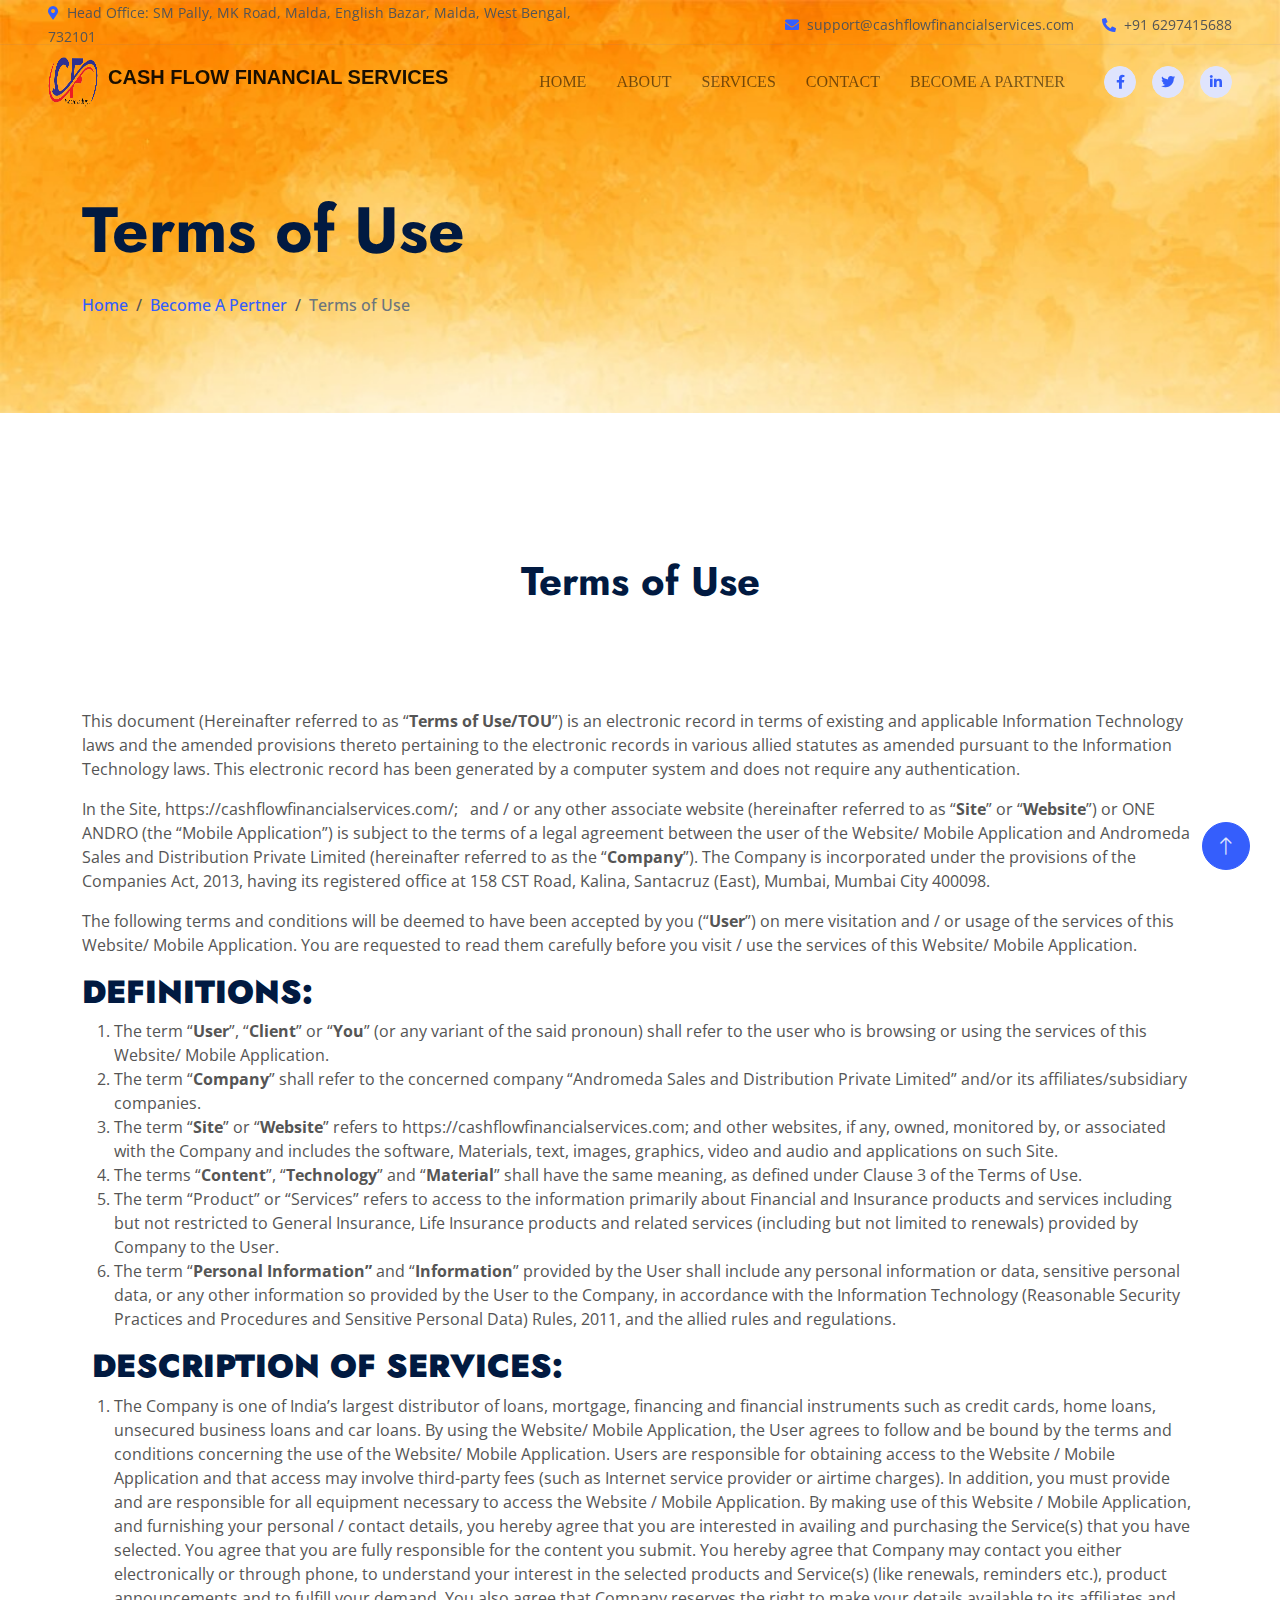
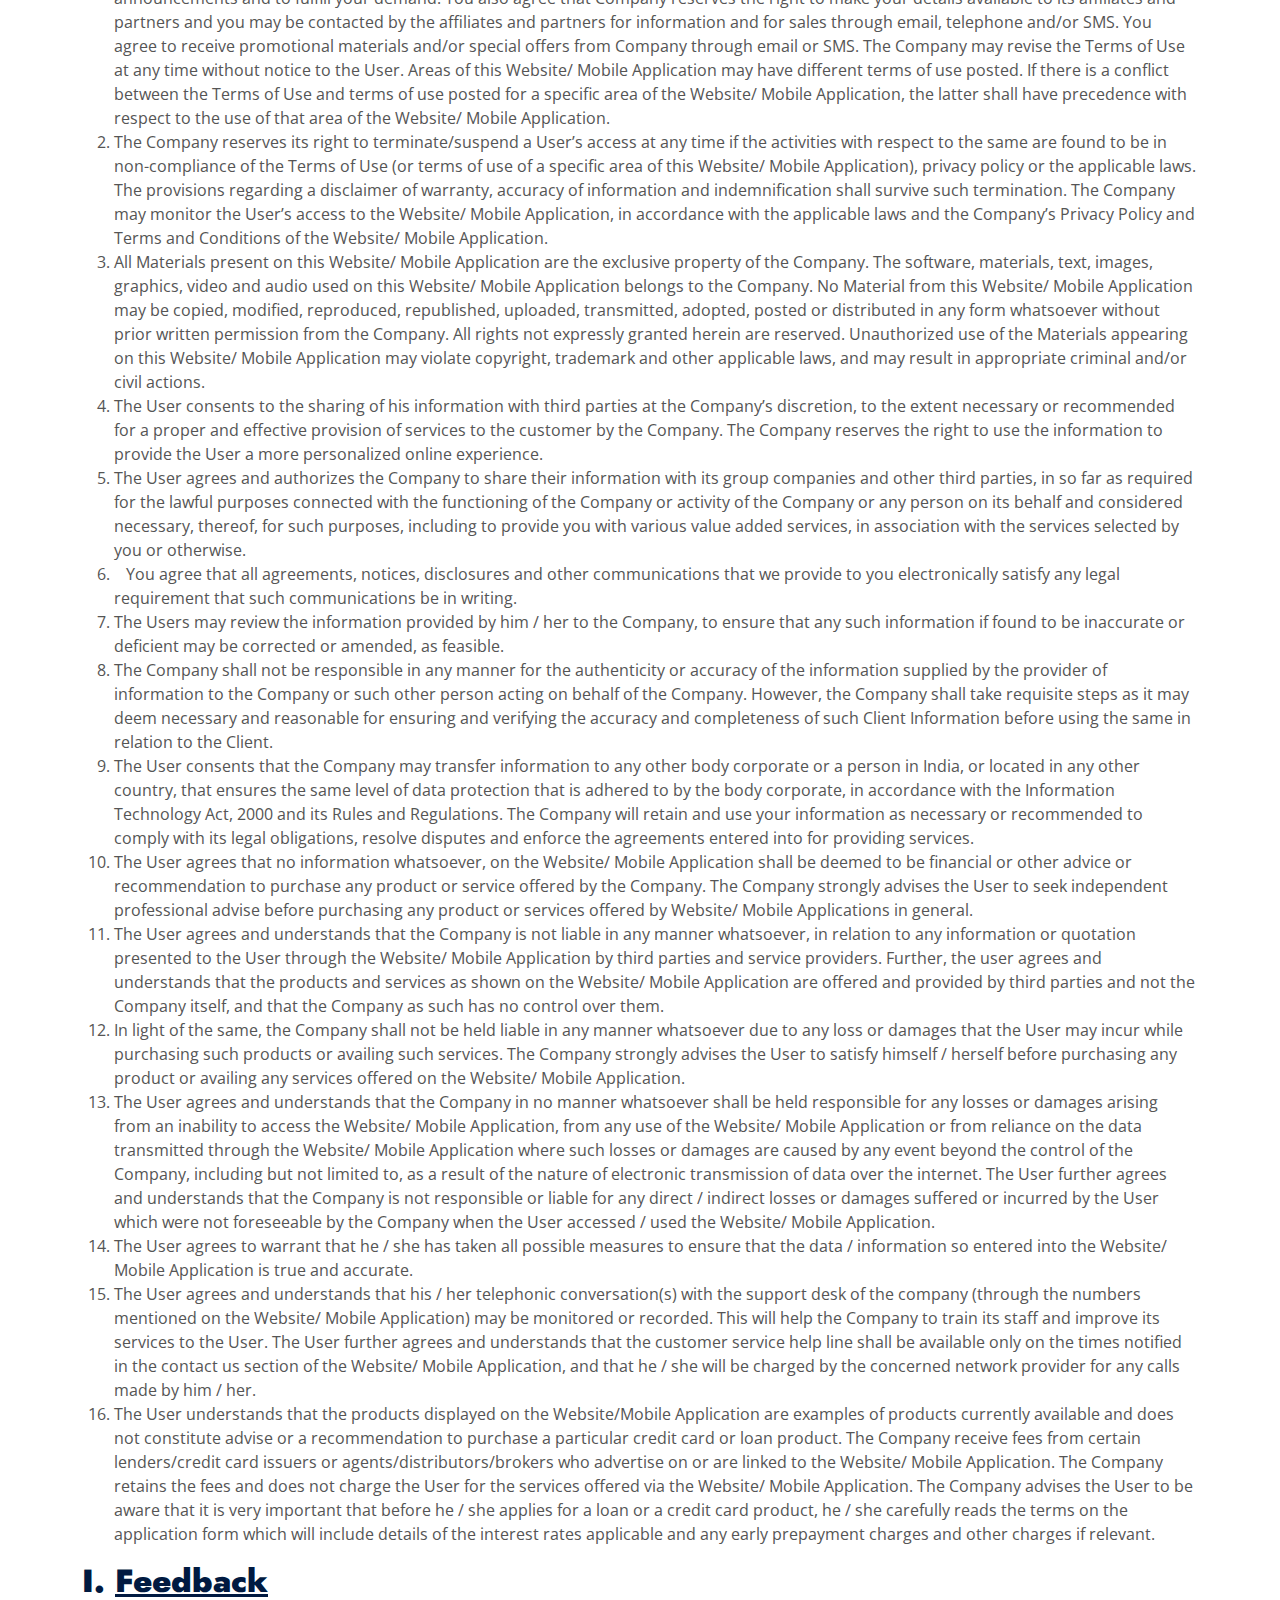
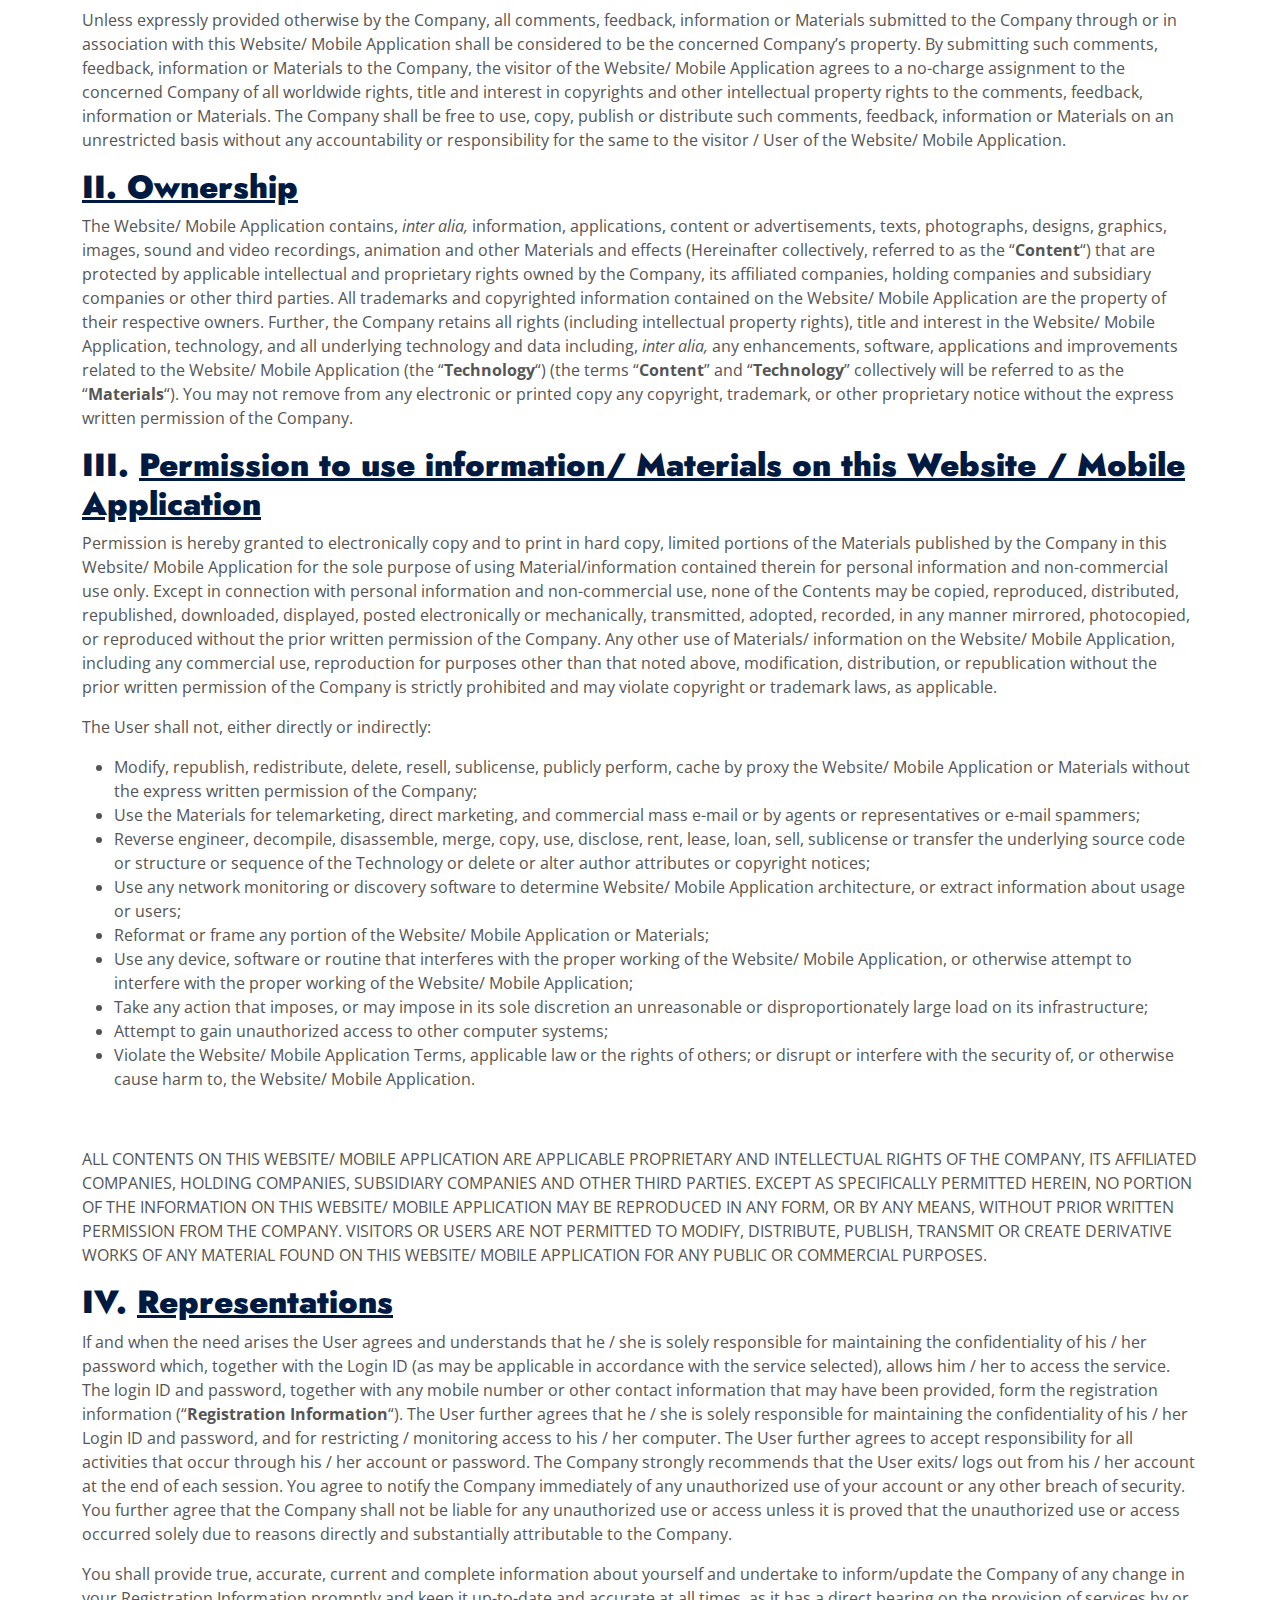
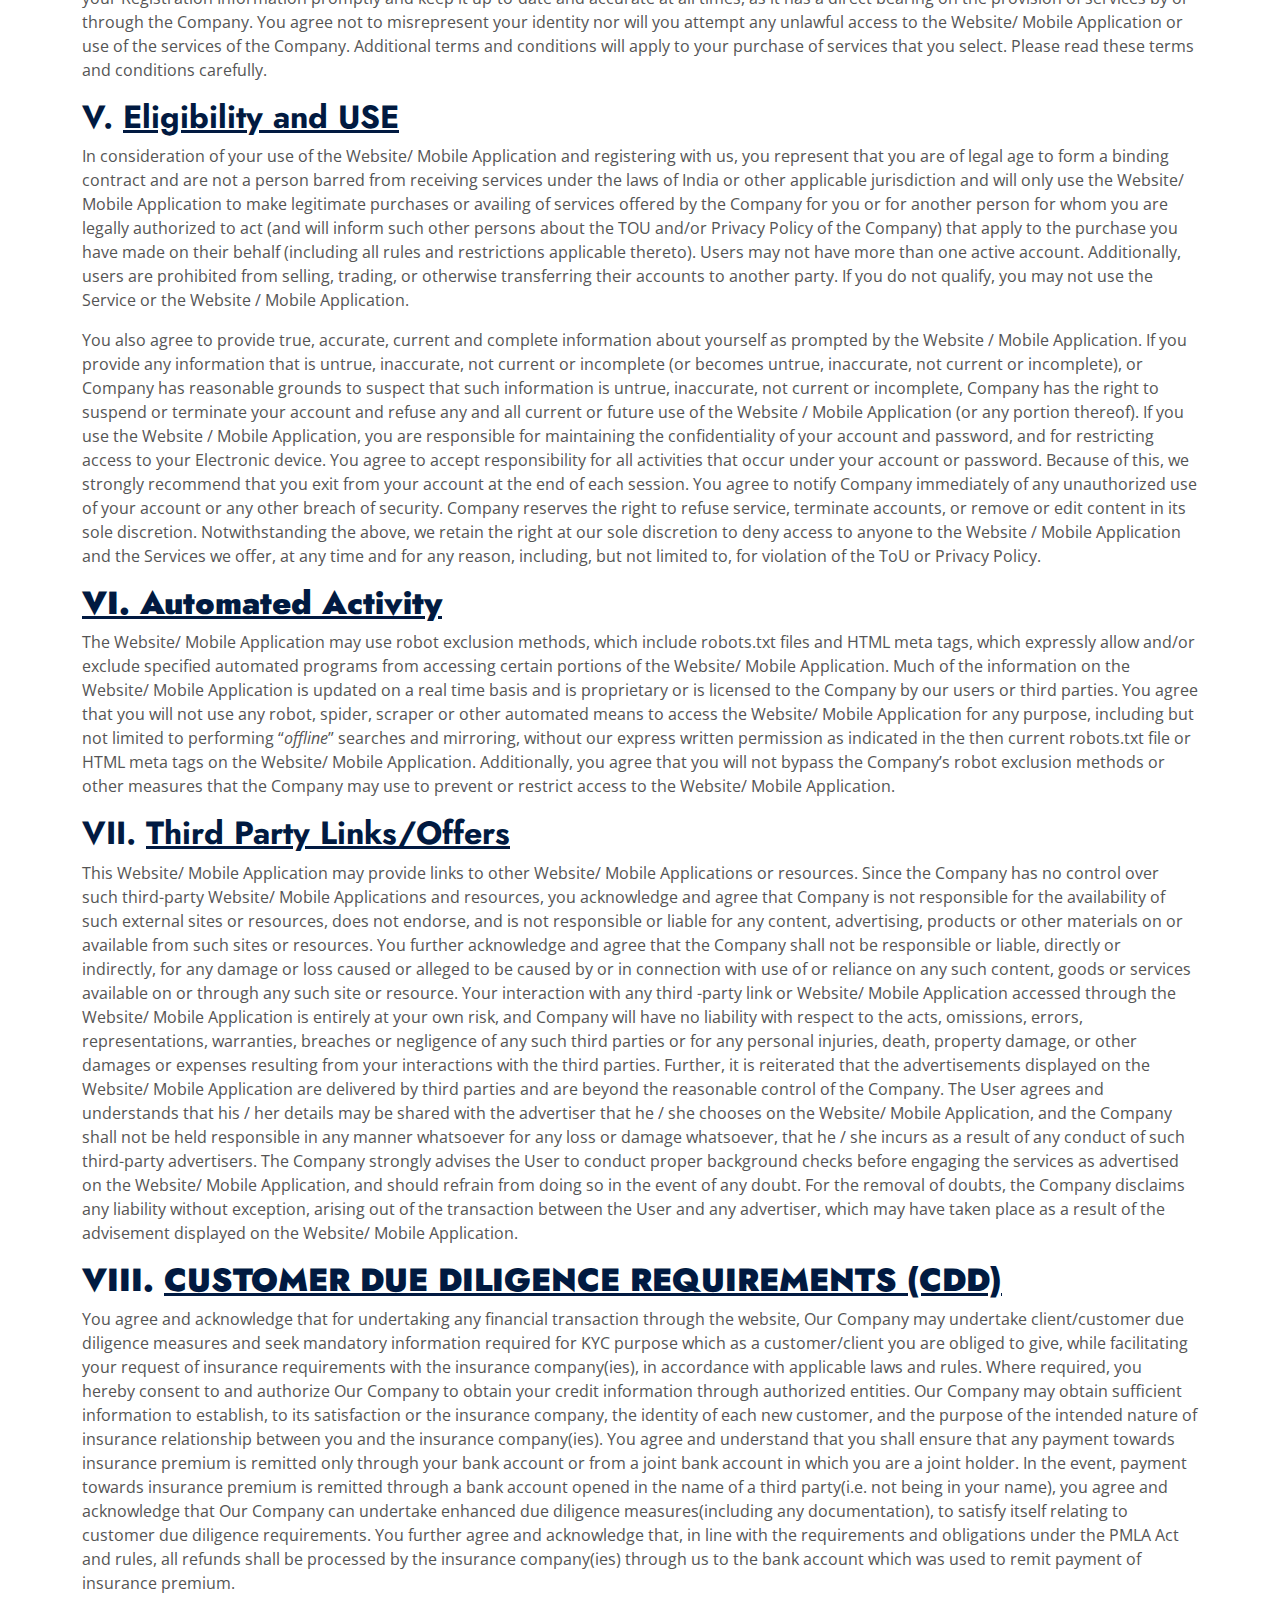
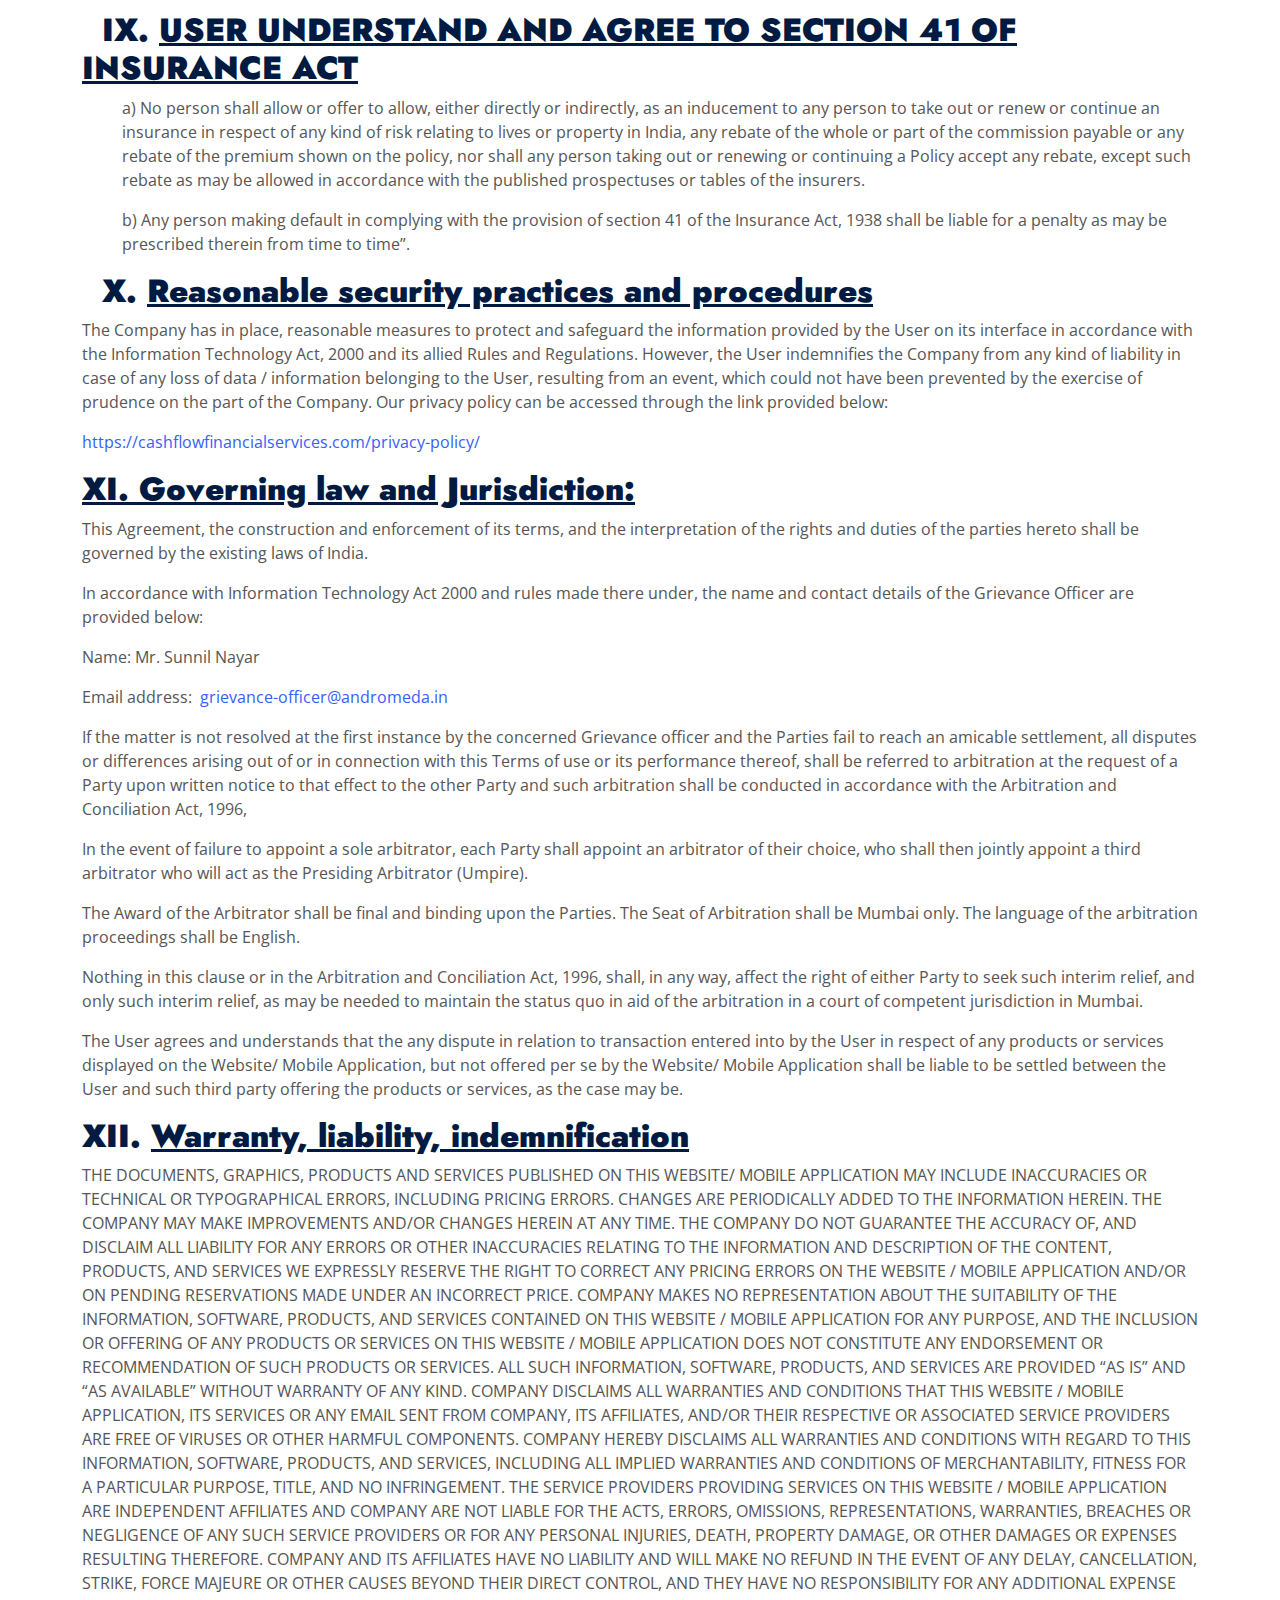
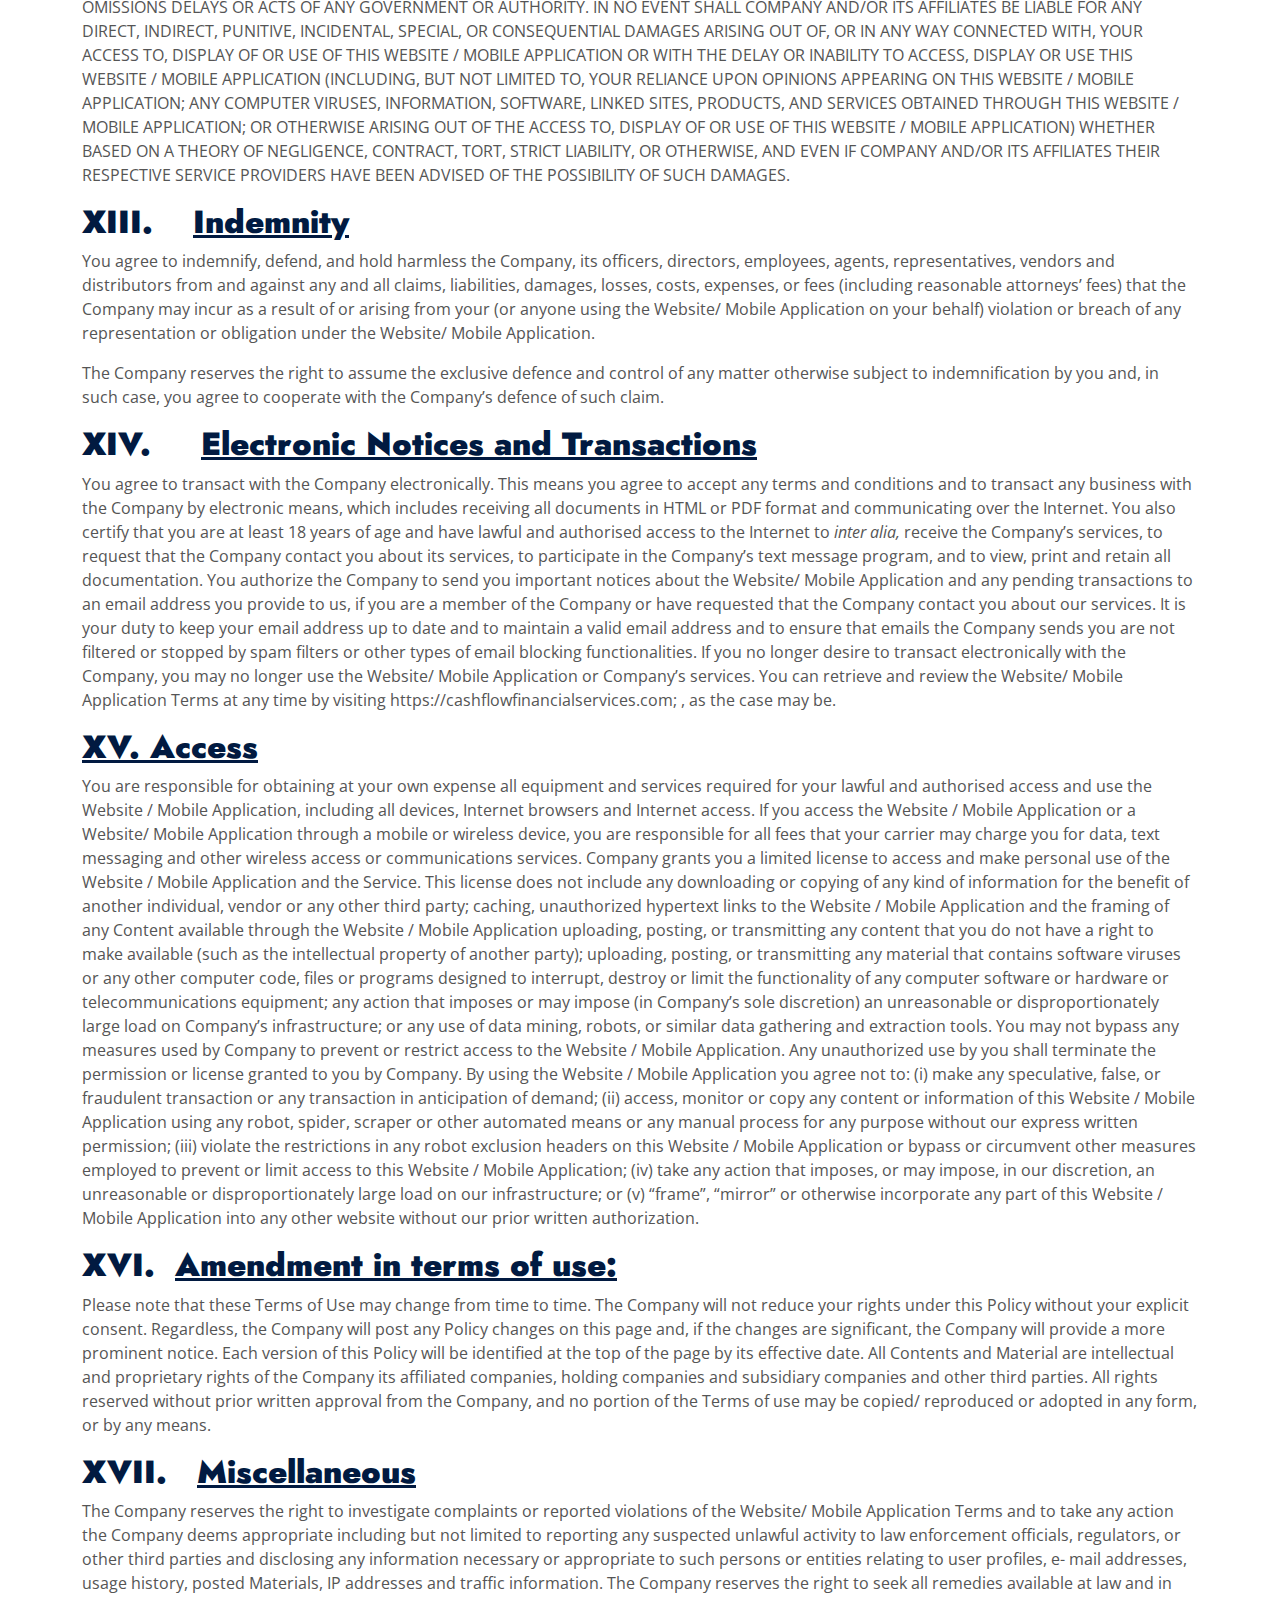
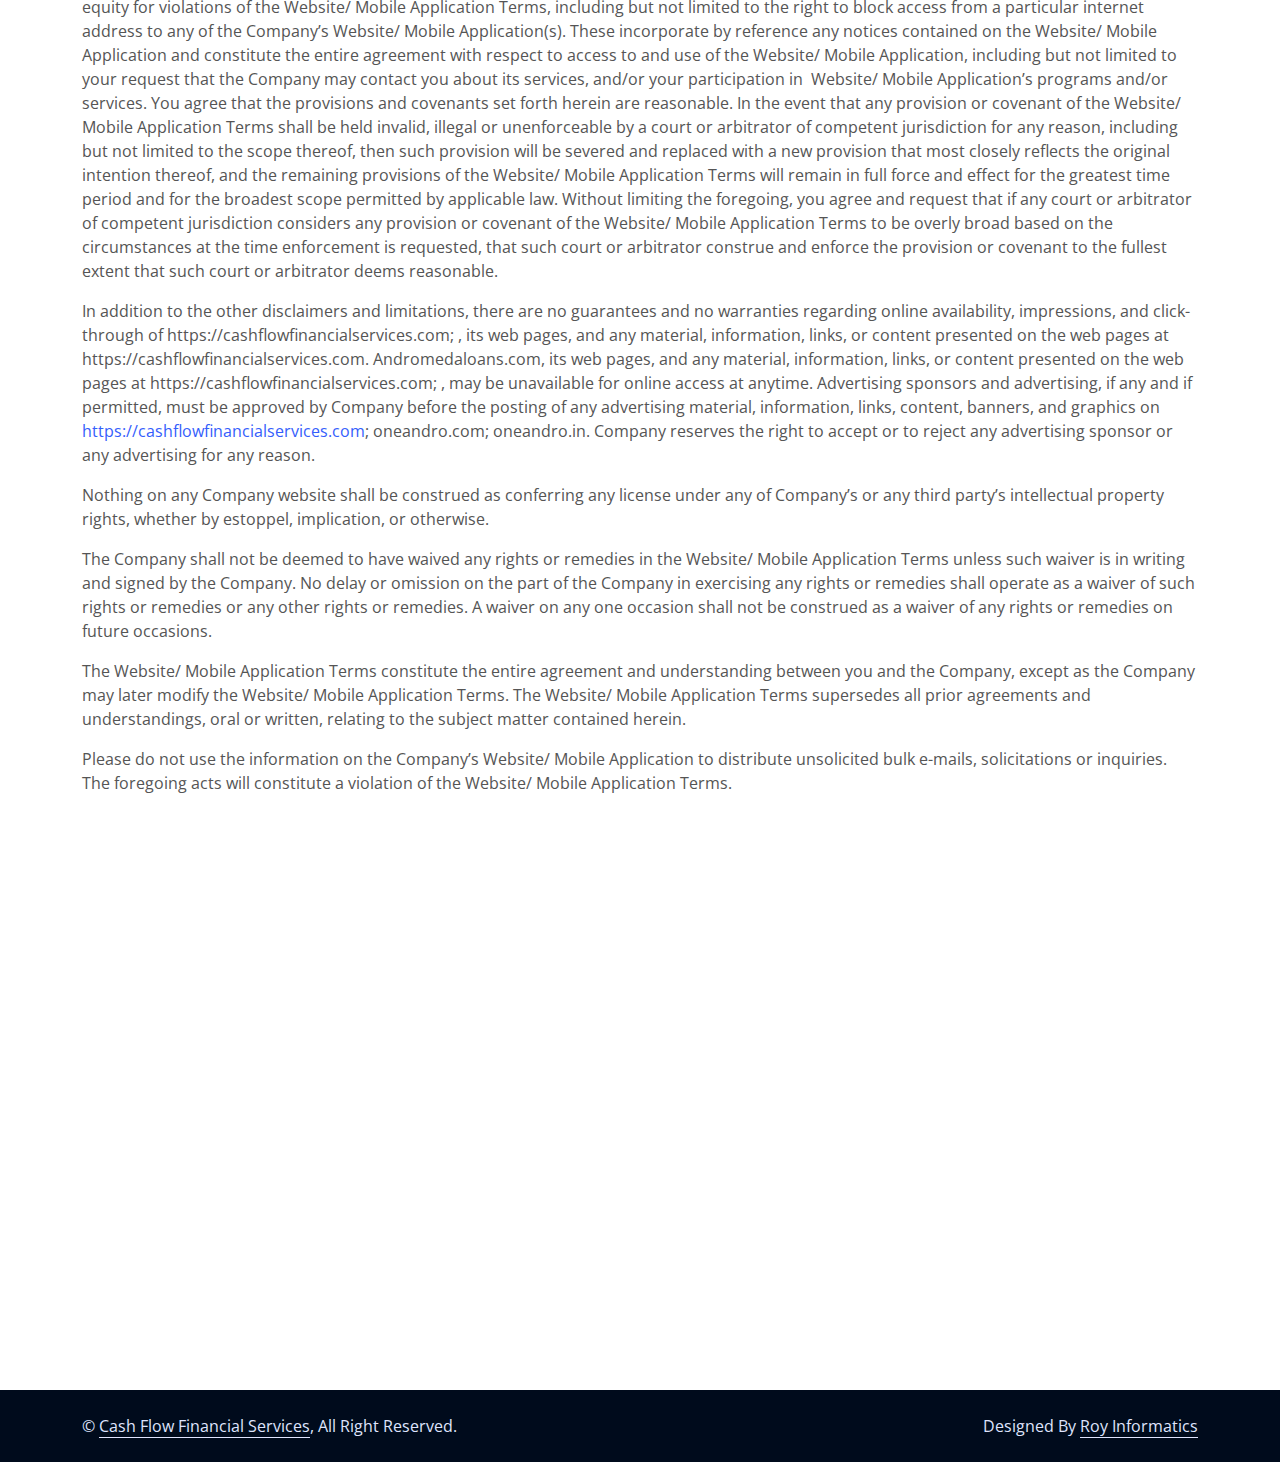
<file: dsatermsofuse.html>
<!DOCTYPE html>
<html lang="en">

<head>
    <meta charset="utf-8">
    <title>Cash Flow Financial Services</title>
    <meta content="width=device-width, initial-scale=1.0" name="viewport">
    <meta content="" name="keywords">
    <meta content="" name="description">

    <!-- Favicon -->
    <link href="img/logo.png" rel="icon">

    <!-- Google Web Fonts -->
    <link rel="preconnect" href="https://fonts.googleapis.com">
    <link rel="preconnect" href="https://fonts.gstatic.com" crossorigin>
    <link
        href="https://fonts.googleapis.com/css2?family=Jost:wght@500;600;700&family=Open+Sans:wght@400;500&display=swap"
        rel="stylesheet">

    <!-- Icon Font Stylesheet -->
    <link href="https://cdnjs.cloudflare.com/ajax/libs/font-awesome/5.10.0/css/all.min.css" rel="stylesheet">
    <link href="https://cdn.jsdelivr.net/npm/bootstrap-icons@1.4.1/font/bootstrap-icons.css" rel="stylesheet">

    <!-- Libraries Stylesheet -->
    <link href="lib/animate/animate.min.css" rel="stylesheet">
    <link href="lib/owlcarousel/assets/owl.carousel.min.css" rel="stylesheet">

    <!-- Customized Bootstrap Stylesheet -->
    <link href="css/bootstrap.min.css" rel="stylesheet">

    <!-- Template Stylesheet -->
    <link href="css/style.css" rel="stylesheet">
</head>

<body>
    <!-- Spinner Start -->
    <div id="spinner"
        class="show bg-white position-fixed translate-middle w-100 vh-100 top-50 start-50 d-flex align-items-center justify-content-center">
        <div class="spinner-border text-primary" role="status" style="width: 3rem; height: 3rem;"></div>
    </div>
    <!-- Spinner End -->


    <!-- Navbar Start -->
    <div class="container-fluid fixed-top px-0 wow fadeIn" data-wow-delay="0.1s">
        <div class="top-bar row gx-0 align-items-center d-none d-lg-flex">
            <div class="col-lg-6 px-5 text-start">
                <small><i class="fa fa-map-marker-alt text-primary me-2"></i>Head Office:
                    SM Pally, MK Road, Malda, English Bazar, Malda, West Bengal, 732101</small>
            </div>
            <div class="col-lg-6 px-5 text-end">
                <small><i class="fa fa-envelope text-primary me-2"></i>support@cashflowfinancialservices.com</small>
                <small class="ms-4"><i class="fa fa-phone-alt text-primary me-2"></i>+91 6297415688</small>
            </div>
        </div>

        <nav class="navbar navbar-expand-lg navbar-light py-lg-0 px-lg-5 wow fadeIn" data-wow-delay="0.1s">
            <a href="index.html" class="navbar-brand ms-4 ms-lg-0 d-flex">
                <!-- <h1 class="display-5 text-primary m-0">Cash Flow Financial Services</h1> -->
                <img src="img/logo.png" alt="" srcset="" class="logoclasssm">
                <p class="lbl" style="font-family: 'Inter', sans-serif; font-optical-sizing: auto;
                font-weight: 900;
                font-style: normal; text-transform: uppercase; position: relative;top:5px;">
                Cash Flow Financial Services</p>
            </a>
            <button type="button" class="navbar-toggler me-4" data-bs-toggle="collapse"
                data-bs-target="#navbarCollapse">
                <span class="navbar-toggler-icon"></span>
            </button>
            <div class="collapse navbar-collapse" id="navbarCollapse">
                <div class="navbar-nav ms-auto p-4 p-lg-0 ft-josh">
                    <a href="index.html" class="nav-item nav-link">Home</a>
                    <a href="about.html" class="nav-item nav-link">About</a>
                    <a href="service.html" class="nav-item nav-link">Services</a>
                    <a href="contact.html" class="nav-item nav-link">Contact</a>
                    <a href="dsacontact.html#form" class="nav-item nav-link">Become A Partner</a>
                </div>
                <div class="d-none d-lg-flex ms-2">
                    <a class="btn btn-light btn-sm-square rounded-circle ms-3" href="">
                        <small class="fab fa-facebook-f text-primary"></small>
                    </a>
                    <a class="btn btn-light btn-sm-square rounded-circle ms-3" href="">
                        <small class="fab fa-twitter text-primary"></small>
                    </a>
                    <a class="btn btn-light btn-sm-square rounded-circle ms-3" href="">
                        <small class="fab fa-linkedin-in text-primary"></small>
                    </a>
                </div>
            </div>
        </nav>
    </div>
    <!-- Navbar End -->


    <!-- Page Header Start -->
    <div class="container-fluid page-header mb-5 wow fadeIn" data-wow-delay="0.1s">
        <div class="container">
            <h1 class="display-3 mb-4 animated slideInDown">Terms of Use</h1>
            <nav aria-label="breadcrumb animated slideInDown">
                <ol class="breadcrumb mb-0">
                    <li class="breadcrumb-item"><a href="index.html">Home</a></li>
                    <li class="breadcrumb-item"><a href="dsacontact.html#form">Become A Pertner</a></li>
                    <li class="breadcrumb-item active" aria-current="page">Terms of Use</li>
                </ol>
            </nav>
        </div>
    </div>
    <!-- Page Header End -->


    <div id="post-149" class="content post-149 page type-page status-publish hentry">
        <section class="py-5">
            <div class="container py-5">
                <div class="row">
                    <div class="col-md-6 offset-md-3 col-sm-12 col-xs-12 text-center bold-title">
                        <h1 class="page-heading">Terms of Use</h1>
                    </div>
                </div>
            </div>
        </section>
        <div class="container mb-5 pb-5 fw-cnt">
            <div id="content-container" class=" layout-full">
                <p>This document (Hereinafter referred to as “<strong>Terms of Use/TOU</strong>”) is an
                    electronic record in terms of existing and applicable Information Technology laws and the
                    amended provisions thereto pertaining to the electronic records in various allied statutes
                    as amended pursuant to the Information Technology laws. This electronic record has been
                    generated by a computer system and does not require any authentication.</p>
                <p>In the Site, https://cashflowfinancialservices.com/;   and / or any other
                    associate website (hereinafter referred to as “<strong>Site</strong>” or
                    “<strong>Website</strong>”) or ONE ANDRO (the &#8220;Mobile Application&#8221;) is subject
                    to the terms of a legal agreement between the user of the Website/ Mobile Application and
                    Andromeda Sales and Distribution Private Limited (hereinafter referred to as the
                    “<strong>Company</strong>”). The Company is incorporated under the provisions of the
                    Companies Act, 2013, having its registered office at 158 CST Road, Kalina, Santacruz (East),
                    Mumbai, Mumbai City 400098.</p>
                <p>The following terms and conditions will be deemed to have been accepted by you
                    (“<strong>User</strong>”) on mere visitation and / or usage of the services of this Website/
                    Mobile Application. You are requested to read them carefully before you visit / use the
                    services of this Website/ Mobile Application.</p>
                <h2><strong>DEFINITIONS:</strong></h2>
                <ol>
                    <li>The term “<strong>User</strong>”, “<strong>Client</strong>” or “<strong>You</strong>”
                        (or any variant of the said pronoun) shall refer to the user who is browsing or using
                        the services of this Website/ Mobile Application.</li>
                    <li>The term “<strong>Company</strong>” shall refer to the concerned company “Andromeda
                        Sales and Distribution Private Limited” and/or its affiliates/subsidiary companies.</li>
                    <li>The term “<strong>Site</strong>” or “<strong>Website</strong>” refers to
                        https://cashflowfinancialservices.com;  and other websites, if any,
                        owned, monitored by, or associated with the Company and includes the software,
                        Materials, text, images, graphics, video and audio and applications on such Site.</li>
                    <li>The terms “<strong>Content</strong>”, “<strong>Technology</strong>” and
                        “<strong>Material</strong>” shall have the same meaning, as defined under Clause 3 of
                        the Terms of Use.</li>
                    <li>The term “Product” or “Services” refers to access to the information primarily about
                        Financial and Insurance products and services including but not restricted to General
                        Insurance, Life Insurance products and related services (including but not limited to
                        renewals) provided by Company to the User.</li>
                    <li>The term “<strong>Personal Information”</strong> and “<strong>Information</strong>”
                        provided by the User shall include any personal information or data, sensitive personal
                        data, or any other information so provided by the User to the Company, in accordance
                        with the Information Technology (Reasonable Security Practices and Procedures and
                        Sensitive Personal Data) Rules, 2011, and the allied rules and regulations.</li>
                </ol>
                <h2><strong> DESCRIPTION OF SERVICES:</strong></h2>
                <ol>
                    <li>The Company is one of India’s largest distributor of loans, mortgage, financing and
                        financial instruments such as credit cards, home loans, unsecured business loans and car
                        loans. By using the Website/ Mobile Application, the User agrees to follow and be bound
                        by the terms and conditions concerning the use of the Website/ Mobile Application. Users
                        are responsible for obtaining access to the Website / Mobile Application and that access
                        may involve third-party fees (such as Internet service provider or airtime charges). In
                        addition, you must provide and are responsible for all equipment necessary to access the
                        Website / Mobile Application. By making use of this Website / Mobile Application, and
                        furnishing your personal / contact details, you hereby agree that you are interested in
                        availing and purchasing the Service(s) that you have selected. You agree that you are
                        fully responsible for the content you submit. You hereby agree that Company may contact
                        you either electronically or through phone, to understand your interest in the selected
                        products and Service(s) (like renewals, reminders etc.), product announcements and to
                        fulfill your demand. You also agree that Company reserves the right to make your details
                        available to its affiliates and partners and you may be contacted by the affiliates and
                        partners for information and for sales through email, telephone and/or SMS. You agree to
                        receive promotional materials and/or special offers from Company through email or SMS.
                        The Company may revise the Terms of Use at any time without notice to the User. Areas of
                        this Website/ Mobile Application may have different terms of use posted. If there is a
                        conflict between the Terms of Use and terms of use posted for a specific area of the
                        Website/ Mobile Application, the latter shall have precedence with respect to the use of
                        that area of the Website/ Mobile Application.</li>
                    <li>The Company reserves its right to terminate/suspend a User&#8217;s access at any time if
                        the activities with respect to the same are found to be in non-compliance of the Terms
                        of Use (or terms of use of a specific area of this Website/ Mobile Application), privacy
                        policy or the applicable laws. The provisions regarding a disclaimer of warranty,
                        accuracy of information and indemnification shall survive such termination. The Company
                        may monitor the User’s access to the Website/ Mobile Application, in accordance with the
                        applicable laws and the Company’s Privacy Policy and Terms and Conditions of the
                        Website/ Mobile Application.</li>
                    <li>All Materials present on this Website/ Mobile Application are the exclusive property of
                        the Company. The software, materials, text, images, graphics, video and audio used on
                        this Website/ Mobile Application belongs to the Company. No Material from this Website/
                        Mobile Application may be copied, modified, reproduced, republished, uploaded,
                        transmitted, adopted, posted or distributed in any form whatsoever without prior written
                        permission from the Company. All rights not expressly granted herein are reserved.
                        Unauthorized use of the Materials appearing on this Website/ Mobile Application may
                        violate copyright, trademark and other applicable laws, and may result in appropriate
                        criminal and/or civil actions.</li>
                    <li>The User consents to the sharing of his information with third parties at the Company’s
                        discretion, to the extent necessary or recommended for a proper and effective provision
                        of services to the customer by the Company. The Company reserves the right to use the
                        information to provide the User a more personalized online experience.</li>
                    <li>The User agrees and authorizes the Company to share their information with its group
                        companies and other third parties, in so far as required for the lawful purposes
                        connected with the functioning of the Company or activity of the Company or any person
                        on its behalf and considered necessary, thereof, for such purposes, including to provide
                        you with various value added services, in association with the services selected by you
                        or otherwise.</li>
                    <li>   You agree that all agreements, notices, disclosures and other communications that we
                        provide to you electronically satisfy any legal requirement that such communications be
                        in writing.</li>
                    <li>The Users may review the information provided by him / her to the Company, to ensure
                        that any such information if found to be inaccurate or deficient may be corrected or
                        amended, as feasible.</li>
                    <li>The Company shall not be responsible in any manner for the authenticity or accuracy of
                        the information supplied by the provider of information to the Company or such other
                        person acting on behalf of the Company. However, the Company shall take requisite steps
                        as it may deem necessary and reasonable for ensuring and verifying the accuracy and
                        completeness of such Client Information before using the same in relation to the Client.
                    </li>
                    <li>The User consents that the Company may transfer information to any other body corporate
                        or a person in India, or located in any other country, that ensures the same level of
                        data protection that is adhered to by the body corporate, in accordance with the
                        Information Technology Act, 2000 and its Rules and Regulations. The Company will retain
                        and use your information as necessary or recommended to comply with its legal
                        obligations, resolve disputes and enforce the agreements entered into for providing
                        services.</li>
                    <li>The User agrees that no information whatsoever, on the Website/ Mobile Application shall
                        be deemed to be financial or other advice or recommendation to purchase any product or
                        service offered by the Company. The Company strongly advises the User to seek
                        independent professional advise before purchasing any product or services offered by
                        Website/ Mobile Applications in general.</li>
                    <li>The User agrees and understands that the Company is not liable in any manner whatsoever,
                        in relation to any information or quotation presented to the User through the Website/
                        Mobile Application by third parties and service providers. Further, the user agrees and
                        understands that the products and services as shown on the Website/ Mobile Application
                        are offered and provided by third parties and not the Company itself, and that the
                        Company as such has no control over them.</li>
                    <li>In light of the same, the Company shall not be held liable in any manner whatsoever due
                        to any loss or damages that the User may incur while purchasing such products or
                        availing such services. The Company strongly advises the User to satisfy himself /
                        herself before purchasing any product or availing any services offered on the Website/
                        Mobile Application.</li>
                    <li>The User agrees and understands that the Company in no manner whatsoever shall be held
                        responsible for any losses or damages arising from an inability to access the Website/
                        Mobile Application, from any use of the Website/ Mobile Application or from reliance on
                        the data transmitted through the Website/ Mobile Application where such losses or
                        damages are caused by any event beyond the control of the Company, including but not
                        limited to, as a result of the nature of electronic transmission of data over the
                        internet. The User further agrees and understands that the Company is not responsible or
                        liable for any direct / indirect losses or damages suffered or incurred by the User
                        which were not foreseeable by the Company when the User accessed / used the Website/
                        Mobile Application.</li>
                    <li>The User agrees to warrant that he / she has taken all possible measures to ensure that
                        the data / information so entered into the Website/ Mobile Application is true and
                        accurate.</li>
                    <li>The User agrees and understands that his / her telephonic conversation(s) with the
                        support desk of the company (through the numbers mentioned on the Website/ Mobile
                        Application) may be monitored or recorded. This will help the Company to train its staff
                        and improve its services to the User. The User further agrees and understands that the
                        customer service help line shall be available only on the times notified in the contact
                        us section of the Website/ Mobile Application, and that he / she will be charged by the
                        concerned network provider for any calls made by him / her.</li>
                    <li>The User understands that the products displayed on the Website/Mobile Application are
                        examples of products currently available and does not constitute advise or a
                        recommendation to purchase a particular credit card or loan product. The Company receive
                        fees from certain lenders/credit card issuers or agents/distributors/brokers who
                        advertise on or are linked to the Website/ Mobile Application. The Company retains the
                        fees and does not charge the User for the services offered via the Website/ Mobile
                        Application. The Company advises the User to be aware that it is very important that
                        before he / she applies for a loan or a credit card product, he / she carefully reads
                        the terms on the application form which will include details of the interest rates
                        applicable and any early prepayment charges and other charges if relevant.</li>
                </ol>
                <h2><strong> I. <u>Feedback</u></strong></h2>
                <p>Unless expressly provided otherwise by the Company, all comments, feedback, information or
                    Materials submitted to the Company through or in association with this Website/ Mobile
                    Application shall be considered to be the concerned Company’s property. By submitting such
                    comments, feedback, information or Materials to the Company, the visitor of the Website/
                    Mobile Application agrees to a no-charge assignment to the concerned Company of all
                    worldwide rights, title and interest in copyrights and other intellectual property rights to
                    the comments, feedback, information or Materials. The Company shall be free to use, copy,
                    publish or distribute such comments, feedback, information or Materials on an unrestricted
                    basis without any accountability or responsibility for the same to the visitor / User of the
                    Website/ Mobile Application.</p>
                <h2><strong> <u>II. Ownership</u></strong></h2>
                <p>The Website/ Mobile Application contains, <em>inter alia,</em> information, applications,
                    content or advertisements, texts, photographs, designs, graphics, images, sound and video
                    recordings, animation and other Materials and effects (Hereinafter collectively, referred to
                    as the &#8220;<strong>Content</strong>&#8220;) that are protected by applicable intellectual
                    and proprietary rights owned by the Company, its affiliated companies, holding companies and
                    subsidiary companies or other third parties. All trademarks and copyrighted information
                    contained on the Website/ Mobile Application are the property of their respective owners.
                    Further, the Company retains all rights (including intellectual property rights), title and
                    interest in the Website/ Mobile Application, technology, and all underlying technology and
                    data including,<em> inter alia,</em> any enhancements, software, applications and
                    improvements related to the Website/ Mobile Application (the
                    &#8220;<strong>Technology</strong>&#8220;) (the terms “<strong>Content</strong>” and
                    “<strong>Technology</strong>” collectively will be referred to as the
                    &#8220;<strong>Materials</strong>&#8220;). You may not remove from any electronic or printed
                    copy any copyright, trademark, or other proprietary notice without the express written
                    permission of the Company.</p>
                <h2><strong>III. <u>Permission to use information/ Materials on this Website / Mobile
                            Application</u></strong></h2>
                <p>Permission is hereby granted to electronically copy and to print in hard copy, limited
                    portions of the Materials published by the Company in this Website/ Mobile Application for
                    the sole purpose of using Material/information contained therein for personal information
                    and non-commercial use only. Except in connection with personal information and
                    non-commercial use, none of the Contents may be copied, reproduced, distributed,
                    republished, downloaded, displayed, posted electronically or mechanically, transmitted,
                    adopted, recorded, in any manner mirrored, photocopied, or reproduced without the prior
                    written permission of the Company. Any other use of Materials/ information on the Website/
                    Mobile Application, including any commercial use, reproduction for purposes other than that
                    noted above, modification, distribution, or republication without the prior written
                    permission of the Company is strictly prohibited and may violate copyright or trademark
                    laws, as applicable.</p>
                <p>The User shall not, either directly or indirectly:</p>
                <ul>
                    <li>Modify, republish, redistribute, delete, resell, sublicense, publicly perform, cache by
                        proxy the Website/ Mobile Application or Materials without the express written
                        permission of the Company;</li>
                    <li>Use the Materials for telemarketing, direct marketing, and commercial mass e-mail or by
                        agents or representatives or e-mail spammers;</li>
                    <li>Reverse engineer, decompile, disassemble, merge, copy, use, disclose, rent, lease, loan,
                        sell, sublicense or transfer the underlying source code or structure or sequence of the
                        Technology or delete or alter author attributes or copyright notices;</li>
                    <li>Use any network monitoring or discovery software to determine Website/ Mobile
                        Application architecture, or extract information about usage or users;</li>
                    <li>Reformat or frame any portion of the Website/ Mobile Application or Materials;</li>
                    <li>Use any device, software or routine that interferes with the proper working of the
                        Website/ Mobile Application, or otherwise attempt to interfere with the proper working
                        of the Website/ Mobile Application;</li>
                    <li>Take any action that imposes, or may impose in its sole discretion an unreasonable or
                        disproportionately large load on its infrastructure;</li>
                    <li>Attempt to gain unauthorized access to other computer systems;</li>
                    <li>Violate the Website/ Mobile Application Terms, applicable law or the rights of others;
                        or disrupt or interfere with the security of, or otherwise cause harm to, the Website/
                        Mobile Application.</li>
                </ul>
                <p>&nbsp;</p>
                <p>ALL CONTENTS ON THIS WEBSITE/ MOBILE APPLICATION ARE APPLICABLE PROPRIETARY AND INTELLECTUAL
                    RIGHTS OF THE COMPANY, ITS AFFILIATED COMPANIES, HOLDING COMPANIES, SUBSIDIARY COMPANIES AND
                    OTHER THIRD PARTIES. EXCEPT AS SPECIFICALLY PERMITTED HEREIN, NO PORTION OF THE INFORMATION
                    ON THIS WEBSITE/ MOBILE APPLICATION MAY BE REPRODUCED IN ANY FORM, OR BY ANY MEANS, WITHOUT
                    PRIOR WRITTEN PERMISSION FROM THE COMPANY. VISITORS OR USERS ARE NOT PERMITTED TO MODIFY,
                    DISTRIBUTE, PUBLISH, TRANSMIT OR CREATE DERIVATIVE WORKS OF ANY MATERIAL FOUND ON THIS
                    WEBSITE/ MOBILE APPLICATION FOR ANY PUBLIC OR COMMERCIAL PURPOSES.</p>
                <h2><strong> IV. <u>Representations</u></strong></h2>
                <p>If and when the need arises the User agrees and understands that he / she is solely
                    responsible for maintaining the confidentiality of his / her password which, together with
                    the Login ID (as may be applicable in accordance with the service selected), allows him /
                    her to access the service. The login ID and password, together with any mobile number or
                    other contact information that may have been provided, form the registration information
                    (&#8220;<strong>Registration Information</strong>&#8220;). The User further agrees that he /
                    she is solely responsible for maintaining the confidentiality of his / her Login ID and
                    password, and for restricting / monitoring access to his / her computer. The User further
                    agrees to accept responsibility for all activities that occur through his / her account or
                    password. The Company strongly recommends that the User exits/ logs out from his / her
                    account at the end of each session. You agree to notify the Company immediately of any
                    unauthorized use of your account or any other breach of security. You further agree that the
                    Company shall not be liable for any unauthorized use or access unless it is proved that the
                    unauthorized use or access occurred solely due to reasons directly and substantially
                    attributable to the Company.</p>
                <p>You shall provide true, accurate, current and complete information about yourself and
                    undertake to inform/update the Company of any change in your Registration Information
                    promptly and keep it up-to-date and accurate at all times, as it has a direct bearing on the
                    provision of services by or through the Company. You agree not to misrepresent your identity
                    nor will you attempt any unlawful access to the Website/ Mobile Application or use of the
                    services of the Company. Additional terms and conditions will apply to your purchase of
                    services that you select. Please read these terms and conditions carefully.</p>
                <h2>V. <u>Eligibility and USE</u></h2>
                <p>In consideration of your use of the Website/ Mobile Application and registering with us, you
                    represent that you are of legal age to form a binding contract and are not a person barred
                    from receiving services under the laws of India or other applicable jurisdiction and will
                    only use the Website/ Mobile Application to make legitimate purchases or availing of
                    services offered by the Company for you or for another person for whom you are legally
                    authorized to act (and will inform such other persons about the TOU and/or Privacy Policy of
                    the Company) that apply to the purchase you have made on their behalf (including all rules
                    and restrictions applicable thereto). Users may not have more than one active account.
                    Additionally, users are prohibited from selling, trading, or otherwise transferring their
                    accounts to another party. If you do not qualify, you may not use the Service or the Website
                    / Mobile Application.</p>
                <p>You also agree to provide true, accurate, current and complete information about yourself as
                    prompted by the Website / Mobile Application. If you provide any information that is untrue,
                    inaccurate, not current or incomplete (or becomes untrue, inaccurate, not current or
                    incomplete), or Company has reasonable grounds to suspect that such information is untrue,
                    inaccurate, not current or incomplete, Company has the right to suspend or terminate your
                    account and refuse any and all current or future use of the Website / Mobile Application (or
                    any portion thereof). If you use the Website / Mobile Application, you are responsible for
                    maintaining the confidentiality of your account and password, and for restricting access to
                    your Electronic device. You agree to accept responsibility for all activities that occur
                    under your account or password. Because of this, we strongly recommend that you exit from
                    your account at the end of each session. You agree to notify Company immediately of any
                    unauthorized use of your account or any other breach of security. Company reserves the right
                    to refuse service, terminate accounts, or remove or edit content in its sole discretion.
                    Notwithstanding the above, we retain the right at our sole discretion to deny access to
                    anyone to the Website / Mobile Application and the Services we offer, at any time and for
                    any reason, including, but not limited to, for violation of the ToU or Privacy Policy.</p>
                <h2><strong> <u>VI. Automated Activity </u></strong></h2>
                <p>The Website/ Mobile Application may use robot exclusion methods, which include robots.txt
                    files and HTML meta tags, which expressly allow and/or exclude specified automated programs
                    from accessing certain portions of the Website/ Mobile Application. Much of the information
                    on the Website/ Mobile Application is updated on a real time basis and is proprietary or is
                    licensed to the Company by our users or third parties. You agree that you will not use any
                    robot, spider, scraper or other automated means to access the Website/ Mobile Application
                    for any purpose, including but not limited to performing &#8220;<em>offline</em>&#8221;
                    searches and mirroring, without our express written permission as indicated in the then
                    current robots.txt file or HTML meta tags on the Website/ Mobile Application. Additionally,
                    you agree that you will not bypass the Company’s robot exclusion methods or other measures
                    that the Company may use to prevent or restrict access to the Website/ Mobile Application.
                </p>
                <h2>VII. <u>Third Party Links/Offers</u></h2>
                <p>This Website/ Mobile Application may provide links to other Website/ Mobile Applications or
                    resources. Since the Company has no control over such third-party Website/ Mobile
                    Applications and resources, you acknowledge and agree that Company is not responsible for
                    the availability of such external sites or resources, does not endorse, and is not
                    responsible or liable for any content, advertising, products or other materials on or
                    available from such sites or resources. You further acknowledge and agree that the Company
                    shall not be responsible or liable, directly or indirectly, for any damage or loss caused or
                    alleged to be caused by or in connection with use of or reliance on any such content, goods
                    or services available on or through any such site or resource. Your interaction with any
                    third -party link or Website/ Mobile Application accessed through the Website/ Mobile
                    Application is entirely at your own risk, and Company will have no liability with respect to
                    the acts, omissions, errors, representations, warranties, breaches or negligence of any such
                    third parties or for any personal injuries, death, property damage, or other damages or
                    expenses resulting from your interactions with the third parties. Further, it is reiterated
                    that the advertisements displayed on the Website/ Mobile Application are delivered by third
                    parties and are beyond the reasonable control of the Company. The User agrees and
                    understands that his / her details may be shared with the advertiser that he / she chooses
                    on the Website/ Mobile Application, and the Company shall not be held responsible in any
                    manner whatsoever for any loss or damage whatsoever, that he / she incurs as a result of any
                    conduct of such third-party advertisers. The Company strongly advises the User to conduct
                    proper background checks before engaging the services as advertised on the Website/ Mobile
                    Application, and should refrain from doing so in the event of any doubt. For the removal of
                    doubts, the Company disclaims any liability without exception, arising out of the
                    transaction between the User and any advertiser, which may have taken place as a result of
                    the advisement displayed on the Website/ Mobile Application.</p>
                <h2><strong>VIII. <u>CUSTOMER DUE DILIGENCE REQUIREMENTS (CDD)</u></strong></h2>
                <p>You agree and acknowledge that for undertaking any financial transaction through the website,
                    Our Company may undertake client/customer due diligence measures and seek mandatory
                    information required for KYC purpose which as a customer/client you are obliged to give,
                    while facilitating your request of insurance requirements with the insurance company(ies),
                    in accordance with applicable laws and rules. Where required, you hereby consent to and
                    authorize Our Company to obtain your credit information through authorized entities. Our
                    Company may obtain sufficient information to establish, to its satisfaction or the insurance
                    company, the identity of each new customer, and the purpose of the intended nature of
                    insurance relationship between you and the insurance company(ies). You agree and understand
                    that you shall ensure that any payment towards insurance premium is remitted only through
                    your bank account or from a joint bank account in which you are a joint holder. In the
                    event, payment towards insurance premium is remitted through a bank account opened in the
                    name of a third party(i.e. not being in your name), you agree and acknowledge that Our
                    Company can undertake enhanced due diligence measures(including any documentation), to
                    satisfy itself relating to customer due diligence requirements. You further agree and
                    acknowledge that, in line with the requirements and obligations under the PMLA Act and
                    rules, all refunds shall be processed by the insurance company(ies) through us to the bank
                    account which was used to remit payment of insurance premium.</p>
                <h2><strong>  IX. <u>USER UNDERSTAND AND AGREE TO SECTION 41 OF INSURANCE ACT</u></strong></h2>
                <p style="padding-left: 40px;">a) No person shall allow or offer to allow, either directly or
                    indirectly, as an inducement to any person to take out or renew or continue an insurance in
                    respect of any kind of risk relating to lives or property in India, any rebate of the whole
                    or part of the commission payable or any rebate of the premium shown on the policy, nor
                    shall any person taking out or renewing or continuing a Policy accept any rebate, except
                    such rebate as may be allowed in accordance with the published prospectuses or tables of the
                    insurers.</p>
                <p style="padding-left: 40px;">b) Any person making default in complying with the provision of
                    section 41 of the Insurance Act, 1938 shall be liable for a penalty as may be prescribed
                    therein from time to time&#8221;.</p>
                <h2><strong>   X. <u>Reasonable security practices and procedures</u></strong></h2>
                <p>The Company has in place, reasonable measures to protect and safeguard the information
                    provided by the User on its interface in accordance with the Information Technology Act,
                    2000 and its allied Rules and Regulations. However, the User indemnifies the Company from
                    any kind of liability in case of any loss of data / information belonging to the User,
                    resulting from an event, which could not have been prevented by the exercise of prudence on
                    the part of the Company. Our privacy policy can be accessed through the link provided below:
                </p>
                <p><a
                        href="https://cashflowfinancialservices.com/privacy-policy/">https://cashflowfinancialservices.com/privacy-policy/</a>
                </p>
                <h2><strong> <u>XI. Governing law and Jurisdiction:</u></strong></h2>
                <p>This Agreement, the construction and enforcement of its terms, and the interpretation of the
                    rights and duties of the parties hereto shall be governed by the existing laws of India.</p>
                <p>In accordance with Information Technology Act 2000 and rules made there under, the name and
                    contact details of the Grievance Officer are provided below:</p>
                <p>Name: Mr. Sunnil Nayar</p>
                <p>Email address:  <a
                        href="mailto:grievance-officer@andromeda.in">grievance-officer@andromeda.in</a></p>
                <p>If the matter is not resolved at the first instance by the concerned Grievance officer and
                    the Parties fail to reach an amicable settlement, all disputes or differences arising out of
                    or in connection with this Terms of use or its performance thereof, shall be referred to
                    arbitration at the request of a Party upon written notice to that effect to the other Party
                    and such arbitration shall be conducted in accordance with the Arbitration and Conciliation
                    Act, 1996,</p>
                <p>In the event of failure to appoint a sole arbitrator, each Party shall appoint an arbitrator
                    of their choice, who shall then jointly appoint a third arbitrator who will act as the
                    Presiding Arbitrator (Umpire).</p>
                <p>The Award of the Arbitrator shall be final and binding upon the Parties. The Seat of
                    Arbitration shall be Mumbai only. The language of the arbitration proceedings shall be
                    English.</p>
                <p>Nothing in this clause or in the Arbitration and Conciliation Act, 1996, shall, in any way,
                    affect the right of either Party to seek such interim relief, and only such interim relief,
                    as may be needed to maintain the status quo in aid of the arbitration in a court of
                    competent jurisdiction in Mumbai.</p>
                <p>The User agrees and understands that the any dispute in relation to transaction entered into
                    by the User in respect of any products or services displayed on the Website/ Mobile
                    Application, but not offered per se by the Website/ Mobile Application shall be liable to be
                    settled between the User and such third party offering the products or services, as the case
                    may be.</p>
                <h2><strong>XII. <u>Warranty, liability, indemnification</u></strong></h2>
                <p>THE DOCUMENTS, GRAPHICS, PRODUCTS AND SERVICES PUBLISHED ON THIS WEBSITE/ MOBILE APPLICATION
                    MAY INCLUDE INACCURACIES OR TECHNICAL OR TYPOGRAPHICAL ERRORS, INCLUDING PRICING ERRORS.
                    CHANGES ARE PERIODICALLY ADDED TO THE INFORMATION HEREIN. THE COMPANY MAY MAKE IMPROVEMENTS
                    AND/OR CHANGES HEREIN AT ANY TIME. THE COMPANY DO NOT GUARANTEE THE ACCURACY OF, AND
                    DISCLAIM ALL LIABILITY FOR ANY ERRORS OR OTHER INACCURACIES RELATING TO THE INFORMATION AND
                    DESCRIPTION OF THE CONTENT, PRODUCTS, AND SERVICES WE EXPRESSLY RESERVE THE RIGHT TO CORRECT
                    ANY PRICING ERRORS ON THE WEBSITE / MOBILE APPLICATION AND/OR ON PENDING RESERVATIONS MADE
                    UNDER AN INCORRECT PRICE. COMPANY MAKES NO REPRESENTATION ABOUT THE SUITABILITY OF THE
                    INFORMATION, SOFTWARE, PRODUCTS, AND SERVICES CONTAINED ON THIS WEBSITE / MOBILE APPLICATION
                    FOR ANY PURPOSE, AND THE INCLUSION OR OFFERING OF ANY PRODUCTS OR SERVICES ON THIS WEBSITE /
                    MOBILE APPLICATION DOES NOT CONSTITUTE ANY ENDORSEMENT OR RECOMMENDATION OF SUCH PRODUCTS OR
                    SERVICES. ALL SUCH INFORMATION, SOFTWARE, PRODUCTS, AND SERVICES ARE PROVIDED &#8220;AS
                    IS&#8221; AND “AS AVAILABLE” WITHOUT WARRANTY OF ANY KIND. COMPANY DISCLAIMS ALL WARRANTIES
                    AND CONDITIONS THAT THIS WEBSITE / MOBILE APPLICATION, ITS SERVICES OR ANY EMAIL SENT FROM
                    COMPANY, ITS AFFILIATES, AND/OR THEIR RESPECTIVE OR ASSOCIATED SERVICE PROVIDERS ARE FREE OF
                    VIRUSES OR OTHER HARMFUL COMPONENTS. COMPANY HEREBY DISCLAIMS ALL WARRANTIES AND CONDITIONS
                    WITH REGARD TO THIS INFORMATION, SOFTWARE, PRODUCTS, AND SERVICES, INCLUDING ALL IMPLIED
                    WARRANTIES AND CONDITIONS OF MERCHANTABILITY, FITNESS FOR A PARTICULAR PURPOSE, TITLE, AND
                    NO INFRINGEMENT. THE SERVICE PROVIDERS PROVIDING SERVICES ON THIS WEBSITE / MOBILE
                    APPLICATION ARE INDEPENDENT AFFILIATES AND COMPANY ARE NOT LIABLE FOR THE ACTS, ERRORS,
                    OMISSIONS, REPRESENTATIONS, WARRANTIES, BREACHES OR NEGLIGENCE OF ANY SUCH SERVICE PROVIDERS
                    OR FOR ANY PERSONAL INJURIES, DEATH, PROPERTY DAMAGE, OR OTHER DAMAGES OR EXPENSES RESULTING
                    THEREFORE. COMPANY AND ITS AFFILIATES HAVE NO LIABILITY AND WILL MAKE NO REFUND IN THE EVENT
                    OF ANY DELAY, CANCELLATION, STRIKE, FORCE MAJEURE OR OTHER CAUSES BEYOND THEIR DIRECT
                    CONTROL, AND THEY HAVE NO RESPONSIBILITY FOR ANY ADDITIONAL EXPENSE OMISSIONS DELAYS OR ACTS
                    OF ANY GOVERNMENT OR AUTHORITY. IN NO EVENT SHALL COMPANY AND/OR ITS AFFILIATES BE LIABLE
                    FOR ANY DIRECT, INDIRECT, PUNITIVE, INCIDENTAL, SPECIAL, OR CONSEQUENTIAL DAMAGES ARISING
                    OUT OF, OR IN ANY WAY CONNECTED WITH, YOUR ACCESS TO, DISPLAY OF OR USE OF THIS WEBSITE /
                    MOBILE APPLICATION OR WITH THE DELAY OR INABILITY TO ACCESS, DISPLAY OR USE THIS WEBSITE /
                    MOBILE APPLICATION (INCLUDING, BUT NOT LIMITED TO, YOUR RELIANCE UPON OPINIONS APPEARING ON
                    THIS WEBSITE / MOBILE APPLICATION; ANY COMPUTER VIRUSES, INFORMATION, SOFTWARE, LINKED
                    SITES, PRODUCTS, AND SERVICES OBTAINED THROUGH THIS WEBSITE / MOBILE APPLICATION; OR
                    OTHERWISE ARISING OUT OF THE ACCESS TO, DISPLAY OF OR USE OF THIS WEBSITE / MOBILE
                    APPLICATION) WHETHER BASED ON A THEORY OF NEGLIGENCE, CONTRACT, TORT, STRICT LIABILITY, OR
                    OTHERWISE, AND EVEN IF COMPANY AND/OR ITS AFFILIATES THEIR RESPECTIVE SERVICE PROVIDERS HAVE
                    BEEN ADVISED OF THE POSSIBILITY OF SUCH DAMAGES.</p>
                <h2><strong>XIII.    <u>Indemnity </u></strong></h2>
                <p>You agree to indemnify, defend, and hold harmless the Company, its officers, directors,
                    employees, agents, representatives, vendors and distributors from and against any and all
                    claims, liabilities, damages, losses, costs, expenses, or fees (including reasonable
                    attorneys’ fees) that the Company may incur as a result of or arising from your (or anyone
                    using the Website/ Mobile Application on your behalf) violation or breach of any
                    representation or obligation under the Website/ Mobile Application.</p>
                <p>The Company reserves the right to assume the exclusive defence and control of any matter
                    otherwise subject to indemnification by you and, in such case, you agree to cooperate with
                    the Company’s defence of such claim.</p>
                <h2><strong>XIV.     <u>Electronic Notices and Transactions </u></strong></h2>
                <p>You agree to transact with the Company electronically. This means you agree to accept any
                    terms and conditions and to transact any business with the Company by electronic means,
                    which includes receiving all documents in HTML or PDF format and communicating over the
                    Internet. You also certify that you are at least 18 years of age and have lawful and
                    authorised access to the Internet to <em>inter alia,</em> receive the Company’s services, to
                    request that the Company contact you about its services, to participate in the Company’s
                    text message program, and to view, print and retain all documentation. You authorize the
                    Company to send you important notices about the Website/ Mobile Application and any pending
                    transactions to an email address you provide to us, if you are a member of the Company or
                    have requested that the Company contact you about our services. It is your duty to keep your
                    email address up to date and to maintain a valid email address and to ensure that emails the
                    Company sends you are not filtered or stopped by spam filters or other types of email
                    blocking functionalities. If you no longer desire to transact electronically with the
                    Company, you may no longer use the Website/ Mobile Application or Company’s services. You
                    can retrieve and review the Website/ Mobile Application Terms at any time by visiting
                    https://cashflowfinancialservices.com;  , as the case may be.</p>
                <h2><strong> <u>XV. Access</u></strong></h2>
                <p>You are responsible for obtaining at your own expense all equipment and services required for
                    your lawful and authorised access and use the Website / Mobile Application, including all
                    devices, Internet browsers and Internet access. If you access the Website / Mobile
                    Application or a Website/ Mobile Application through a mobile or wireless device, you are
                    responsible for all fees that your carrier may charge you for data, text messaging and other
                    wireless access or communications services. Company grants you a limited license to access
                    and make personal use of the Website / Mobile Application and the Service. This license does
                    not include any downloading or copying of any kind of information for the benefit of another
                    individual, vendor or any other third party; caching, unauthorized hypertext links to the
                    Website / Mobile Application and the framing of any Content available through the Website /
                    Mobile Application uploading, posting, or transmitting any content that you do not have a
                    right to make available (such as the intellectual property of another party); uploading,
                    posting, or transmitting any material that contains software viruses or any other computer
                    code, files or programs designed to interrupt, destroy or limit the functionality of any
                    computer software or hardware or telecommunications equipment; any action that imposes or
                    may impose (in Company&#8217;s sole discretion) an unreasonable or disproportionately large
                    load on Company&#8217;s infrastructure; or any use of data mining, robots, or similar data
                    gathering and extraction tools. You may not bypass any measures used by Company to prevent
                    or restrict access to the Website / Mobile Application. Any unauthorized use by you shall
                    terminate the permission or license granted to you by Company. By using the Website / Mobile
                    Application you agree not to: (i) make any speculative, false, or fraudulent transaction or
                    any transaction in anticipation of demand; (ii) access, monitor or copy any content or
                    information of this Website / Mobile Application using any robot, spider, scraper or other
                    automated means or any manual process for any purpose without our express written
                    permission; (iii) violate the restrictions in any robot exclusion headers on this Website /
                    Mobile Application or bypass or circumvent other measures employed to prevent or limit
                    access to this Website / Mobile Application; (iv) take any action that imposes, or may
                    impose, in our discretion, an unreasonable or disproportionately large load on our
                    infrastructure; or (v) &#8220;frame&#8221;, &#8220;mirror&#8221; or otherwise incorporate
                    any part of this Website / Mobile Application into any other website without our prior
                    written authorization.</p>
                <h2><strong>XVI.  <u>Amendment in terms of use:</u></strong></h2>
                <p>Please note that these Terms of Use may change from time to time. The Company will not reduce
                    your rights under this Policy without your explicit consent. Regardless, the Company will
                    post any Policy changes on this page and, if the changes are significant, the Company will
                    provide a more prominent notice. Each version of this Policy will be identified at the top
                    of the page by its effective date. All Contents and Material are intellectual and
                    proprietary rights of the Company its affiliated companies, holding companies and subsidiary
                    companies and other third parties. All rights reserved without prior written approval from
                    the Company, and no portion of the Terms of use may be copied/ reproduced or adopted in any
                    form, or by any means.</p>
                <h2><strong>XVII.   <u>Miscellaneous </u></strong></h2>
                <p>The Company reserves the right to investigate complaints or reported violations of the
                    Website/ Mobile Application Terms and to take any action the Company deems appropriate
                    including but not limited to reporting any suspected unlawful activity to law enforcement
                    officials, regulators, or other third parties and disclosing any information necessary or
                    appropriate to such persons or entities relating to user profiles, e- mail addresses, usage
                    history, posted Materials, IP addresses and traffic information. The Company reserves the
                    right to seek all remedies available at law and in equity for violations of the Website/
                    Mobile Application Terms, including but not limited to the right to block access from a
                    particular internet address to any of the Company’s Website/ Mobile Application(s). These
                    incorporate by reference any notices contained on the Website/ Mobile Application and
                    constitute the entire agreement with respect to access to and use of the Website/ Mobile
                    Application, including but not limited to your request that the Company may contact you
                    about its services, and/or your participation in  Website/ Mobile Application’s programs
                    and/or services. You agree that the provisions and covenants set forth herein are
                    reasonable. In the event that any provision or covenant of the Website/ Mobile Application
                    Terms shall be held invalid, illegal or unenforceable by a court or arbitrator of competent
                    jurisdiction for any reason, including but not limited to the scope thereof, then such
                    provision will be severed and replaced with a new provision that most closely reflects the
                    original intention thereof, and the remaining provisions of the Website/ Mobile Application
                    Terms will remain in full force and effect for the greatest time period and for the broadest
                    scope permitted by applicable law. Without limiting the foregoing, you agree and request
                    that if any court or arbitrator of competent jurisdiction considers any provision or
                    covenant of the Website/ Mobile Application Terms to be overly broad based on the
                    circumstances at the time enforcement is requested, that such court or arbitrator construe
                    and enforce the provision or covenant to the fullest extent that such court or arbitrator
                    deems reasonable.</p>
                <p>In addition to the other disclaimers and limitations, there are no guarantees and no
                    warranties regarding online availability, impressions, and click-through of
                    https://cashflowfinancialservices.com; , its web pages, and any material,
                    information, links, or content presented on the web pages at https://cashflowfinancialservices.com.
                    Andromedaloans.com, its web pages, and any material, information, links, or content
                    presented on the web pages at https://cashflowfinancialservices.com; ,
                    may be unavailable for online access at anytime. Advertising sponsors and advertising, if
                    any and if permitted, must be approved by Company before the posting of any advertising
                    material, information, links, content, banners, and graphics on <a
                        href="https://cashflowfinancialservices.com/">https://cashflowfinancialservices.com</a>; oneandro.com;
                    oneandro.in. Company reserves the right to accept or to reject any advertising sponsor or
                    any advertising for any reason.</p>
                <p>Nothing on any Company website shall be construed as conferring any license under any of
                    Company&#8217;s or any third party&#8217;s intellectual property rights, whether by
                    estoppel, implication, or otherwise.</p>
                <p>The Company shall not be deemed to have waived any rights or remedies in the Website/ Mobile
                    Application Terms unless such waiver is in writing and signed by the Company. No delay or
                    omission on the part of the Company in exercising any rights or remedies shall operate as a
                    waiver of such rights or remedies or any other rights or remedies. A waiver on any one
                    occasion shall not be construed as a waiver of any rights or remedies on future occasions.
                </p>
                <p>The Website/ Mobile Application Terms constitute the entire agreement and understanding
                    between you and the Company, except as the Company may later modify the Website/ Mobile
                    Application Terms. The Website/ Mobile Application Terms supersedes all prior agreements and
                    understandings, oral or written, relating to the subject matter contained herein.</p>
                <p>Please do not use the information on the Company’s Website/ Mobile Application to distribute
                    unsolicited bulk e-mails, solicitations or inquiries. The foregoing acts will constitute a
                    violation of the Website/ Mobile Application Terms.</p>
            </div>
        </div>
    </div>
    
    <!-- Contact End -->


       <!-- Footer Start -->
       <div class="container-fluid bg-dark text-light footer mt-5 py-5 wow fadeIn" data-wow-delay="0.1s">
        <div class="container py-5">
            <div class="row g-5 d-flex justify-content-around">
                <div class="col-lg-3 col-md-6">
                    <h4 class="text-white mb-4">Our Office</h4>
                    <p class="mb-2"><i class="fa fa-map-marker-alt me-3"></i>Head Office
                        SM Pally, MK Road,
                        PO- Malda, PS- English Bazar,
                        Dist- Malda, State-West Bengal</p>
                    <p class="mb-2"><i class="fa fa-phone-alt me-3"></i>+91 6297415688</p>
                    <p class="mb-2"><i class="fa fa-envelope me-3"></i>support@cashflowfinancialservices.com</p>
                    <div class="d-flex pt-2">
                        <a class="btn btn-square btn-outline-light rounded-circle me-2" href=""><i
                                class="fab fa-twitter"></i></a>
                        <a class="btn btn-square btn-outline-light rounded-circle me-2" href=""><i
                                class="fab fa-facebook-f"></i></a>
                        <a class="btn btn-square btn-outline-light rounded-circle me-2" href=""><i
                                class="fab fa-youtube"></i></a>
                        <a class="btn btn-square btn-outline-light rounded-circle me-2" href=""><i
                                class="fab fa-linkedin-in"></i></a>
                    </div>
                </div>
                <div class="col-lg-3 col-md-6">
                    <h4 class="text-white mb-4">Services</h4>
                    <a class="btn btn-link" href="#">Financial Planning</a>
                    <a class="btn btn-link" href="#">Cash Investment</a>
                    <a class="btn btn-link" href="#">Financial Consultancy</a>
                    <a class="btn btn-link" href="#">Business Loans</a>
                    <a class="btn btn-link" href="#">Business Analysis</a>
                </div>
                <div class="col-lg-3 col-md-6">
                    <h4 class="text-white mb-4">Quick Links</h4>
                    <a class="btn btn-link" href="about.html">About Us</a>
                    <a class="btn btn-link" href="contact.html">Contact Us</a>
                    <a class="btn btn-link" href="service.html">Our Services</a>
                    <a class="btn btn-link" href="termsofuse.html">Terms & Condition</a>
                    <a class="btn btn-link" href="contact.html">Support</a>
                </div>
            </div>
        </div>
    </div>
    <!-- Footer End -->


    <!-- Copyright Start -->
    <div class="container-fluid copyright py-4">
        <div class="container">
            <div class="row">
                <div class="col-md-6 text-center text-md-start mb-3 mb-md-0">
                    &copy; <a class="border-bottom" href="#">Cash Flow Financial Services</a>, All Right Reserved.
                </div>
                <div class="col-md-6 text-center text-md-end">
                    <!--/*** This template is free as long as you keep the footer author’s credit link/attribution link/backlink. If you'd like to use the template without the footer author’s credit link/attribution link/backlink, you can purchase the Credit Removal License from "https://htmlcodex.com/credit-removal". Thank you for your support. ***/-->
                    Designed By <a class="border-bottom" href="https://royinformatics.com/">Roy Informatics</a>
                </div>
            </div>
        </div>
    </div>
    <!-- Copyright End -->

    <!-- Back to Top -->
    <a href="#" class="btn btn-lg btn-primary btn-lg-square rounded-circle back-to-top"><i class="bi bi-arrow-up"></i></a>


    <!-- JavaScript Libraries -->
    <script src="https://code.jquery.com/jquery-3.4.1.min.js"></script>
    <script src="https://cdn.jsdelivr.net/npm/bootstrap@5.0.0/dist/js/bootstrap.bundle.min.js"></script>
    <script src="lib/wow/wow.min.js"></script>
    <script src="lib/easing/easing.min.js"></script>
    <script src="lib/waypoints/waypoints.min.js"></script>
    <script src="lib/owlcarousel/owl.carousel.min.js"></script>
    <script src="lib/counterup/counterup.min.js"></script>

    <!-- Template Javascript -->
    <script src="js/main.js"></script>
</body>

</html>
</file>
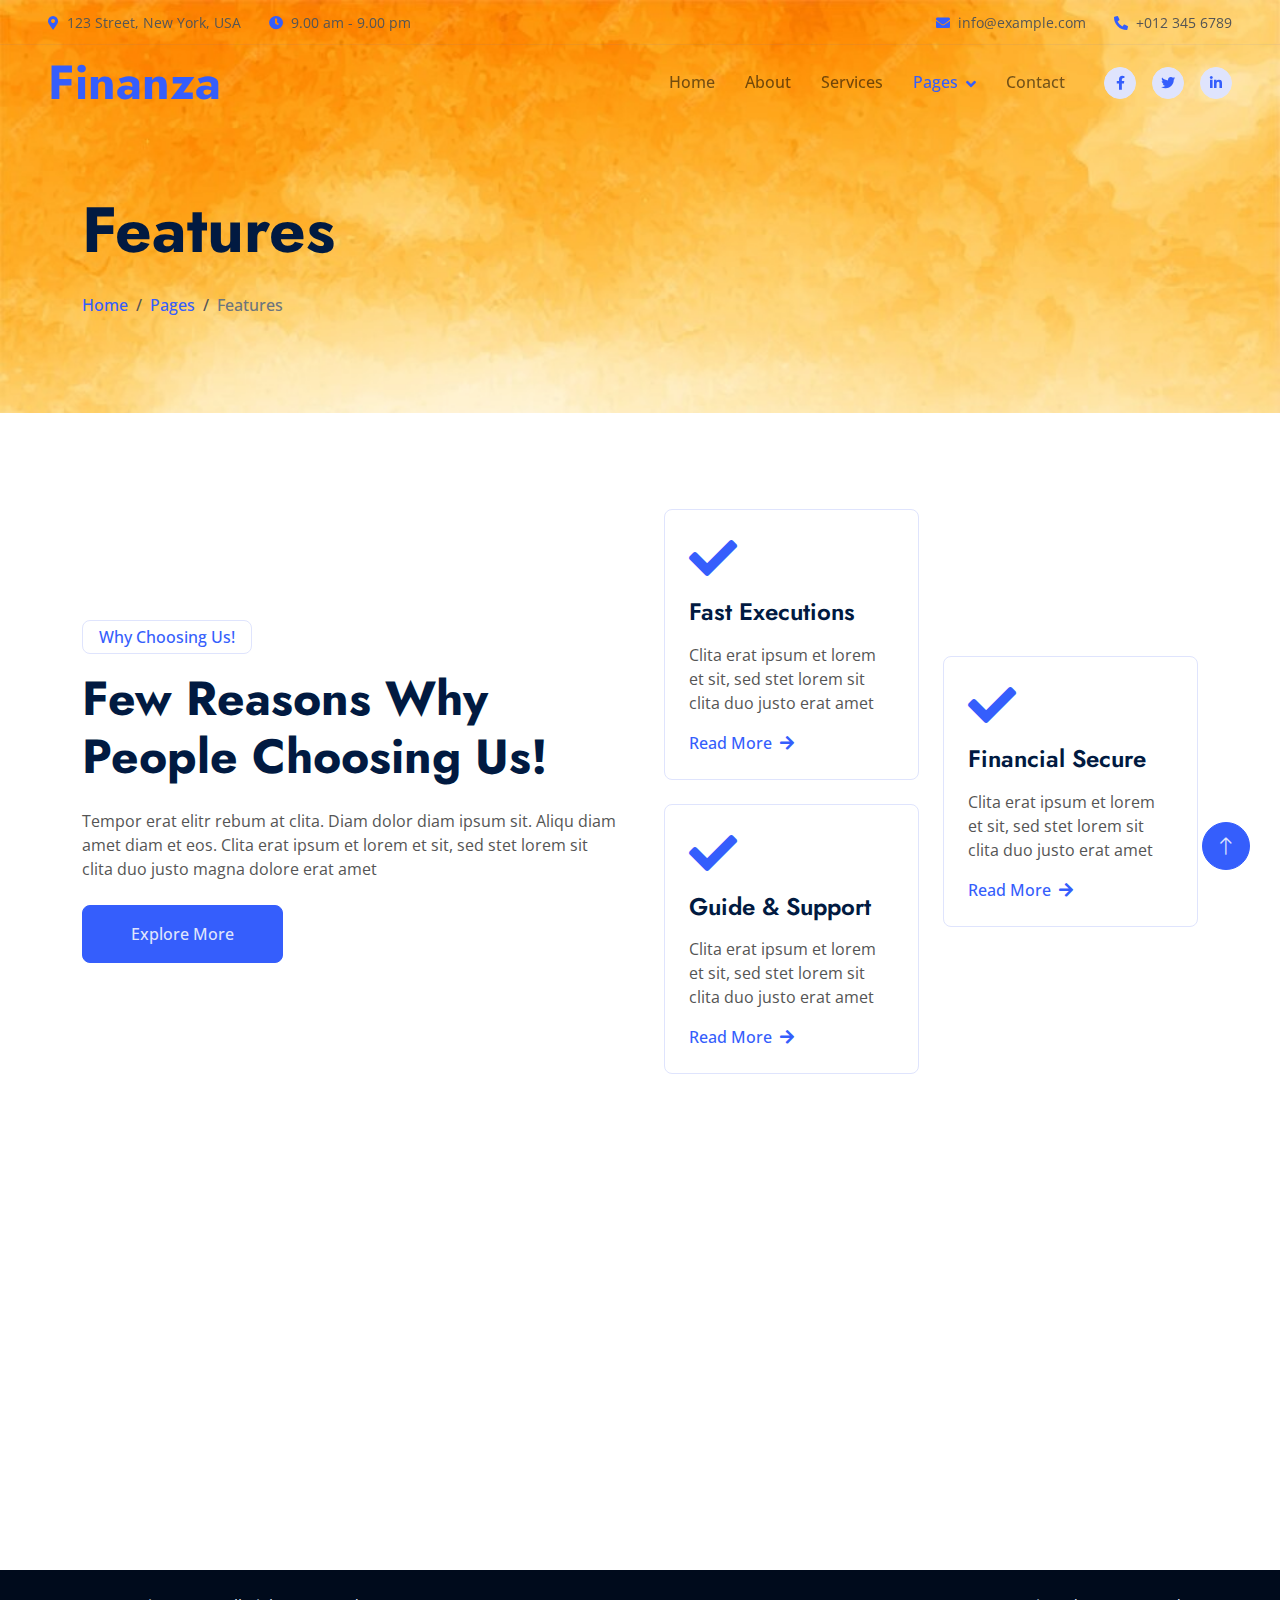
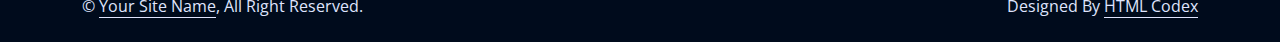
<file: feature.html>
<!DOCTYPE html>
<html lang="en">

<head>
    <meta charset="utf-8">
    <title>Finanza - Financial Services Website Template</title>
    <meta content="width=device-width, initial-scale=1.0" name="viewport">
    <meta content="" name="keywords">
    <meta content="" name="description">

    <!-- Favicon -->
    <link href="img/favicon.ico" rel="icon">

    <!-- Google Web Fonts -->
    <link rel="preconnect" href="https://fonts.googleapis.com">
    <link rel="preconnect" href="https://fonts.gstatic.com" crossorigin>
    <link href="https://fonts.googleapis.com/css2?family=Jost:wght@500;600;700&family=Open+Sans:wght@400;500&display=swap" rel="stylesheet">  

    <!-- Icon Font Stylesheet -->
    <link href="https://cdnjs.cloudflare.com/ajax/libs/font-awesome/5.10.0/css/all.min.css" rel="stylesheet">
    <link href="https://cdn.jsdelivr.net/npm/bootstrap-icons@1.4.1/font/bootstrap-icons.css" rel="stylesheet">

    <!-- Libraries Stylesheet -->
    <link href="lib/animate/animate.min.css" rel="stylesheet">
    <link href="lib/owlcarousel/assets/owl.carousel.min.css" rel="stylesheet">

    <!-- Customized Bootstrap Stylesheet -->
    <link href="css/bootstrap.min.css" rel="stylesheet">

    <!-- Template Stylesheet -->
    <link href="css/style.css" rel="stylesheet">
</head>

<body>
    <!-- Spinner Start -->
    <div id="spinner" class="show bg-white position-fixed translate-middle w-100 vh-100 top-50 start-50 d-flex align-items-center justify-content-center">
        <div class="spinner-border text-primary" role="status" style="width: 3rem; height: 3rem;"></div>
    </div>
    <!-- Spinner End -->


    <!-- Navbar Start -->
    <div class="container-fluid fixed-top px-0 wow fadeIn" data-wow-delay="0.1s">
        <div class="top-bar row gx-0 align-items-center d-none d-lg-flex">
            <div class="col-lg-6 px-5 text-start">
                <small><i class="fa fa-map-marker-alt text-primary me-2"></i>123 Street, New York, USA</small>
                <small class="ms-4"><i class="fa fa-clock text-primary me-2"></i>9.00 am - 9.00 pm</small>
            </div>
            <div class="col-lg-6 px-5 text-end">
                <small><i class="fa fa-envelope text-primary me-2"></i>info@example.com</small>
                <small class="ms-4"><i class="fa fa-phone-alt text-primary me-2"></i>+012 345 6789</small>
            </div>
        </div>

        <nav class="navbar navbar-expand-lg navbar-light py-lg-0 px-lg-5 wow fadeIn" data-wow-delay="0.1s">
            <a href="index.html" class="navbar-brand ms-4 ms-lg-0">
                <h1 class="display-5 text-primary m-0">Finanza</h1>
            </a>
            <button type="button" class="navbar-toggler me-4" data-bs-toggle="collapse" data-bs-target="#navbarCollapse">
                <span class="navbar-toggler-icon"></span>
            </button>
            <div class="collapse navbar-collapse" id="navbarCollapse">
                <div class="navbar-nav ms-auto p-4 p-lg-0">
                    <a href="index.html" class="nav-item nav-link">Home</a>
                    <a href="about.html" class="nav-item nav-link">About</a>
                    <a href="service.html" class="nav-item nav-link">Services</a>
                    <div class="nav-item dropdown">
                        <a href="#" class="nav-link dropdown-toggle active" data-bs-toggle="dropdown">Pages</a>
                        <div class="dropdown-menu border-light m-0">
                            <a href="project.html" class="dropdown-item">Projects</a>
                            <a href="feature.html" class="dropdown-item active">Features</a>
                            <a href="team.html" class="dropdown-item">Team Member</a>
                            <a href="testimonial.html" class="dropdown-item">Testimonial</a>
                            <a href="404.html" class="dropdown-item">404 Page</a>
                        </div>
                    </div>
                    <a href="contact.html" class="nav-item nav-link">Contact</a>
                </div>
                <div class="d-none d-lg-flex ms-2">
                    <a class="btn btn-light btn-sm-square rounded-circle ms-3" href="">
                        <small class="fab fa-facebook-f text-primary"></small>
                    </a>
                    <a class="btn btn-light btn-sm-square rounded-circle ms-3" href="">
                        <small class="fab fa-twitter text-primary"></small>
                    </a>
                    <a class="btn btn-light btn-sm-square rounded-circle ms-3" href="">
                        <small class="fab fa-linkedin-in text-primary"></small>
                    </a>
                </div>
            </div>
        </nav>
    </div>
    <!-- Navbar End -->


    <!-- Page Header Start -->
    <div class="container-fluid page-header mb-5 wow fadeIn" data-wow-delay="0.1s">
        <div class="container">
            <h1 class="display-3 mb-4 animated slideInDown">Features</h1>
            <nav aria-label="breadcrumb animated slideInDown">
                <ol class="breadcrumb mb-0">
                    <li class="breadcrumb-item"><a href="#">Home</a></li>
                    <li class="breadcrumb-item"><a href="#">Pages</a></li>
                    <li class="breadcrumb-item active" aria-current="page">Features</li>
                </ol>
            </nav>
        </div>
    </div>
    <!-- Page Header End -->


    <!-- Features Start -->
    <div class="container-xxl feature py-5">
        <div class="container">
            <div class="row g-5 align-items-center">
                <div class="col-lg-6 wow fadeInUp" data-wow-delay="0.1s">
                    <p class="d-inline-block border rounded text-primary fw-semi-bold py-1 px-3">Why Choosing Us!</p>
                    <h1 class="display-5 mb-4">Few Reasons Why People Choosing Us!</h1>
                    <p class="mb-4">Tempor erat elitr rebum at clita. Diam dolor diam ipsum sit. Aliqu diam amet diam et eos. Clita erat ipsum et lorem et sit, sed stet lorem sit clita duo justo magna dolore erat amet</p>
                    <a class="btn btn-primary py-3 px-5" href="">Explore More</a>
                </div>
                <div class="col-lg-6">
                    <div class="row g-4 align-items-center">
                        <div class="col-md-6">
                            <div class="row g-4">
                                <div class="col-12 wow fadeIn" data-wow-delay="0.3s">
                                    <div class="feature-box border rounded p-4">
                                        <i class="fa fa-check fa-3x text-primary mb-3"></i>
                                        <h4 class="mb-3">Fast Executions</h4>
                                        <p class="mb-3">Clita erat ipsum et lorem et sit, sed stet lorem sit clita duo justo erat amet</p>
                                        <a class="fw-semi-bold" href="">Read More <i class="fa fa-arrow-right ms-1"></i></a>
                                    </div>
                                </div>
                                <div class="col-12 wow fadeIn" data-wow-delay="0.5s">
                                    <div class="feature-box border rounded p-4">
                                        <i class="fa fa-check fa-3x text-primary mb-3"></i>
                                        <h4 class="mb-3">Guide & Support</h4>
                                        <p class="mb-3">Clita erat ipsum et lorem et sit, sed stet lorem sit clita duo justo erat amet</p>
                                        <a class="fw-semi-bold" href="">Read More <i class="fa fa-arrow-right ms-1"></i></a>
                                    </div>
                                </div>
                            </div>
                        </div>
                        <div class="col-md-6 wow fadeIn" data-wow-delay="0.7s">
                            <div class="feature-box border rounded p-4">
                                <i class="fa fa-check fa-3x text-primary mb-3"></i>
                                <h4 class="mb-3">Financial Secure</h4>
                                <p class="mb-3">Clita erat ipsum et lorem et sit, sed stet lorem sit clita duo justo erat amet</p>
                                <a class="fw-semi-bold" href="">Read More <i class="fa fa-arrow-right ms-1"></i></a>
                            </div>
                        </div>
                    </div>
                </div>
            </div>
        </div>
    </div>
    <!-- Features End -->
        

    <!-- Footer Start -->
    <div class="container-fluid bg-dark text-light footer mt-5 py-5 wow fadeIn" data-wow-delay="0.1s">
        <div class="container py-5">
            <div class="row g-5">
                <div class="col-lg-3 col-md-6">
                    <h4 class="text-white mb-4">Our Office</h4>
                    <p class="mb-2"><i class="fa fa-map-marker-alt me-3"></i>123 Street, New York, USA</p>
                    <p class="mb-2"><i class="fa fa-phone-alt me-3"></i>+012 345 67890</p>
                    <p class="mb-2"><i class="fa fa-envelope me-3"></i>info@example.com</p>
                    <div class="d-flex pt-2">
                        <a class="btn btn-square btn-outline-light rounded-circle me-2" href=""><i class="fab fa-twitter"></i></a>
                        <a class="btn btn-square btn-outline-light rounded-circle me-2" href=""><i class="fab fa-facebook-f"></i></a>
                        <a class="btn btn-square btn-outline-light rounded-circle me-2" href=""><i class="fab fa-youtube"></i></a>
                        <a class="btn btn-square btn-outline-light rounded-circle me-2" href=""><i class="fab fa-linkedin-in"></i></a>
                    </div>
                </div>
                <div class="col-lg-3 col-md-6">
                    <h4 class="text-white mb-4">Services</h4>
                    <a class="btn btn-link" href="">Financial Planning</a>
                    <a class="btn btn-link" href="">Cash Investment</a>
                    <a class="btn btn-link" href="">Financial Consultancy</a>
                    <a class="btn btn-link" href="">Business Loans</a>
                    <a class="btn btn-link" href="">Business Analysis</a>
                </div>
                <div class="col-lg-3 col-md-6">
                    <h4 class="text-white mb-4">Quick Links</h4>
                    <a class="btn btn-link" href="">About Us</a>
                    <a class="btn btn-link" href="">Contact Us</a>
                    <a class="btn btn-link" href="">Our Services</a>
                    <a class="btn btn-link" href="">Terms & Condition</a>
                    <a class="btn btn-link" href="">Support</a>
                </div>
                <div class="col-lg-3 col-md-6">
                    <h4 class="text-white mb-4">Newsletter</h4>
                    <p>Dolor amet sit justo amet elitr clita ipsum elitr est.</p>
                    <div class="position-relative w-100">
                        <input class="form-control bg-white border-0 w-100 py-3 ps-4 pe-5" type="text" placeholder="Your email">
                        <button type="button" class="btn btn-primary py-2 position-absolute top-0 end-0 mt-2 me-2">SignUp</button>
                    </div>
                </div>
            </div>
        </div>
    </div>
    <!-- Footer End -->


    <!-- Copyright Start -->
    <div class="container-fluid copyright py-4">
        <div class="container">
            <div class="row">
                <div class="col-md-6 text-center text-md-start mb-3 mb-md-0">
                    &copy; <a class="border-bottom" href="#">Your Site Name</a>, All Right Reserved.
                </div>
                <div class="col-md-6 text-center text-md-end">
                    <!--/*** This template is free as long as you keep the footer author’s credit link/attribution link/backlink. If you'd like to use the template without the footer author’s credit link/attribution link/backlink, you can purchase the Credit Removal License from "https://htmlcodex.com/credit-removal". Thank you for your support. ***/-->
                    Designed By <a class="border-bottom" href="https://htmlcodex.com">HTML Codex</a>
                </div>
            </div>
        </div>
    </div>
    <!-- Copyright End -->


    <!-- Back to Top -->
    <a href="#" class="btn btn-lg btn-primary btn-lg-square rounded-circle back-to-top"><i class="bi bi-arrow-up"></i></a>


    <!-- JavaScript Libraries -->
    <script src="https://code.jquery.com/jquery-3.4.1.min.js"></script>
    <script src="https://cdn.jsdelivr.net/npm/bootstrap@5.0.0/dist/js/bootstrap.bundle.min.js"></script>
    <script src="lib/wow/wow.min.js"></script>
    <script src="lib/easing/easing.min.js"></script>
    <script src="lib/waypoints/waypoints.min.js"></script>
    <script src="lib/owlcarousel/owl.carousel.min.js"></script>
    <script src="lib/counterup/counterup.min.js"></script>

    <!-- Template Javascript -->
    <script src="js/main.js"></script>
</body>

</html>
</file>
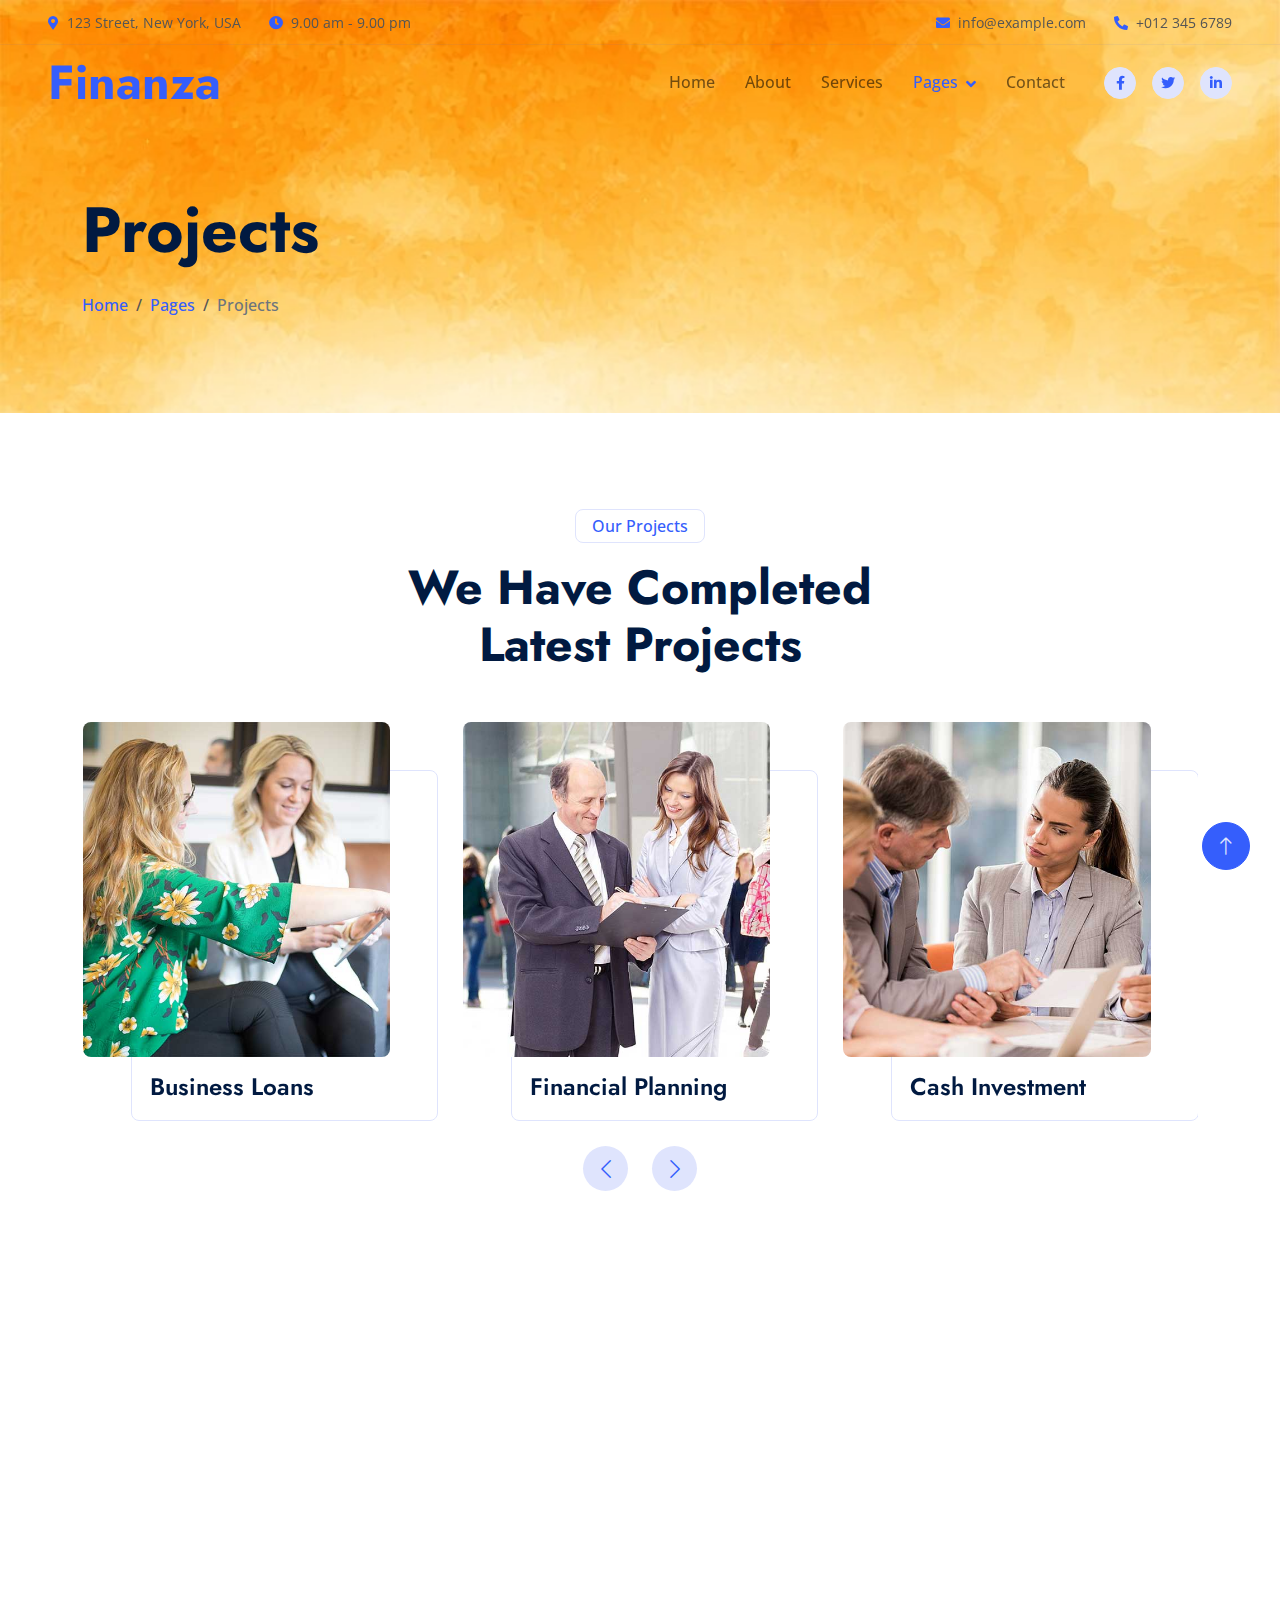
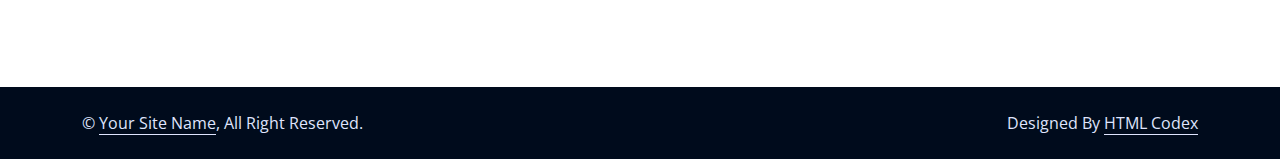
<file: project.html>
<!DOCTYPE html>
<html lang="en">

<head>
    <meta charset="utf-8">
    <title>Finanza - Financial Services Website Template</title>
    <meta content="width=device-width, initial-scale=1.0" name="viewport">
    <meta content="" name="keywords">
    <meta content="" name="description">

    <!-- Favicon -->
    <link href="img/favicon.ico" rel="icon">

    <!-- Google Web Fonts -->
    <link rel="preconnect" href="https://fonts.googleapis.com">
    <link rel="preconnect" href="https://fonts.gstatic.com" crossorigin>
    <link href="https://fonts.googleapis.com/css2?family=Jost:wght@500;600;700&family=Open+Sans:wght@400;500&display=swap" rel="stylesheet">  

    <!-- Icon Font Stylesheet -->
    <link href="https://cdnjs.cloudflare.com/ajax/libs/font-awesome/5.10.0/css/all.min.css" rel="stylesheet">
    <link href="https://cdn.jsdelivr.net/npm/bootstrap-icons@1.4.1/font/bootstrap-icons.css" rel="stylesheet">

    <!-- Libraries Stylesheet -->
    <link href="lib/animate/animate.min.css" rel="stylesheet">
    <link href="lib/owlcarousel/assets/owl.carousel.min.css" rel="stylesheet">

    <!-- Customized Bootstrap Stylesheet -->
    <link href="css/bootstrap.min.css" rel="stylesheet">

    <!-- Template Stylesheet -->
    <link href="css/style.css" rel="stylesheet">
</head>

<body>
    <!-- Spinner Start -->
    <div id="spinner" class="show bg-white position-fixed translate-middle w-100 vh-100 top-50 start-50 d-flex align-items-center justify-content-center">
        <div class="spinner-border text-primary" role="status" style="width: 3rem; height: 3rem;"></div>
    </div>
    <!-- Spinner End -->


    <!-- Navbar Start -->
    <div class="container-fluid fixed-top px-0 wow fadeIn" data-wow-delay="0.1s">
        <div class="top-bar row gx-0 align-items-center d-none d-lg-flex">
            <div class="col-lg-6 px-5 text-start">
                <small><i class="fa fa-map-marker-alt text-primary me-2"></i>123 Street, New York, USA</small>
                <small class="ms-4"><i class="fa fa-clock text-primary me-2"></i>9.00 am - 9.00 pm</small>
            </div>
            <div class="col-lg-6 px-5 text-end">
                <small><i class="fa fa-envelope text-primary me-2"></i>info@example.com</small>
                <small class="ms-4"><i class="fa fa-phone-alt text-primary me-2"></i>+012 345 6789</small>
            </div>
        </div>

        <nav class="navbar navbar-expand-lg navbar-light py-lg-0 px-lg-5 wow fadeIn" data-wow-delay="0.1s">
            <a href="index.html" class="navbar-brand ms-4 ms-lg-0">
                <h1 class="display-5 text-primary m-0">Finanza</h1>
            </a>
            <button type="button" class="navbar-toggler me-4" data-bs-toggle="collapse" data-bs-target="#navbarCollapse">
                <span class="navbar-toggler-icon"></span>
            </button>
            <div class="collapse navbar-collapse" id="navbarCollapse">
                <div class="navbar-nav ms-auto p-4 p-lg-0">
                    <a href="index.html" class="nav-item nav-link">Home</a>
                    <a href="about.html" class="nav-item nav-link">About</a>
                    <a href="service.html" class="nav-item nav-link">Services</a>
                    <div class="nav-item dropdown">
                        <a href="#" class="nav-link dropdown-toggle active" data-bs-toggle="dropdown">Pages</a>
                        <div class="dropdown-menu border-light m-0">
                            <a href="project.html" class="dropdown-item active">Projects</a>
                            <a href="feature.html" class="dropdown-item">Features</a>
                            <a href="team.html" class="dropdown-item">Team Member</a>
                            <a href="testimonial.html" class="dropdown-item">Testimonial</a>
                            <a href="404.html" class="dropdown-item">404 Page</a>
                        </div>
                    </div>
                    <a href="contact.html" class="nav-item nav-link">Contact</a>
                </div>
                <div class="d-none d-lg-flex ms-2">
                    <a class="btn btn-light btn-sm-square rounded-circle ms-3" href="">
                        <small class="fab fa-facebook-f text-primary"></small>
                    </a>
                    <a class="btn btn-light btn-sm-square rounded-circle ms-3" href="">
                        <small class="fab fa-twitter text-primary"></small>
                    </a>
                    <a class="btn btn-light btn-sm-square rounded-circle ms-3" href="">
                        <small class="fab fa-linkedin-in text-primary"></small>
                    </a>
                </div>
            </div>
        </nav>
    </div>
    <!-- Navbar End -->


    <!-- Page Header Start -->
    <div class="container-fluid page-header mb-5 wow fadeIn" data-wow-delay="0.1s">
        <div class="container">
            <h1 class="display-3 mb-4 animated slideInDown">Projects</h1>
            <nav aria-label="breadcrumb animated slideInDown">
                <ol class="breadcrumb mb-0">
                    <li class="breadcrumb-item"><a href="#">Home</a></li>
                    <li class="breadcrumb-item"><a href="#">Pages</a></li>
                    <li class="breadcrumb-item active" aria-current="page">Projects</li>
                </ol>
            </nav>
        </div>
    </div>
    <!-- Page Header End -->


    <!-- Projects Start -->
    <div class="container-xxl py-5">
        <div class="container">
            <div class="text-center mx-auto wow fadeInUp" data-wow-delay="0.1s" style="max-width: 600px;">
                <p class="d-inline-block border rounded text-primary fw-semi-bold py-1 px-3">Our Projects</p>
                <h1 class="display-5 mb-5">We Have Completed Latest Projects</h1>
            </div>
            <div class="owl-carousel project-carousel wow fadeInUp" data-wow-delay="0.3s">
                <div class="project-item pe-5 pb-5">
                    <div class="project-img mb-3">
                        <img class="img-fluid rounded" src="img/service-1.jpg" alt="">
                        <a href=""><i class="fa fa-link fa-3x text-primary"></i></a>
                    </div>
                    <div class="project-title">
                        <h4 class="mb-0">Financial Planning</h4>
                    </div>
                </div>
                <div class="project-item pe-5 pb-5">
                    <div class="project-img mb-3">
                        <img class="img-fluid rounded" src="img/service-2.jpg" alt="">
                        <a href=""><i class="fa fa-link fa-3x text-primary"></i></a>
                    </div>
                    <div class="project-title">
                        <h4 class="mb-0">Cash Investment</h4>
                    </div>
                </div>
                <div class="project-item pe-5 pb-5">
                    <div class="project-img mb-3">
                        <img class="img-fluid rounded" src="img/service-3.jpg" alt="">
                        <a href=""><i class="fa fa-link fa-3x text-primary"></i></a>
                    </div>
                    <div class="project-title">
                        <h4 class="mb-0">Financial Consultancy</h4>
                    </div>
                </div>
                <div class="project-item pe-5 pb-5">
                    <div class="project-img mb-3">
                        <img class="img-fluid rounded" src="img/service-4.jpg" alt="">
                        <a href=""><i class="fa fa-link fa-3x text-primary"></i></a>
                    </div>
                    <div class="project-title">
                        <h4 class="mb-0">Business Loans</h4>
                    </div>
                </div>
            </div>
        </div>
    </div>
    <!-- Projects End -->
        

    <!-- Footer Start -->
    <div class="container-fluid bg-dark text-light footer mt-5 py-5 wow fadeIn" data-wow-delay="0.1s">
        <div class="container py-5">
            <div class="row g-5">
                <div class="col-lg-3 col-md-6">
                    <h4 class="text-white mb-4">Our Office</h4>
                    <p class="mb-2"><i class="fa fa-map-marker-alt me-3"></i>123 Street, New York, USA</p>
                    <p class="mb-2"><i class="fa fa-phone-alt me-3"></i>+012 345 67890</p>
                    <p class="mb-2"><i class="fa fa-envelope me-3"></i>info@example.com</p>
                    <div class="d-flex pt-2">
                        <a class="btn btn-square btn-outline-light rounded-circle me-2" href=""><i class="fab fa-twitter"></i></a>
                        <a class="btn btn-square btn-outline-light rounded-circle me-2" href=""><i class="fab fa-facebook-f"></i></a>
                        <a class="btn btn-square btn-outline-light rounded-circle me-2" href=""><i class="fab fa-youtube"></i></a>
                        <a class="btn btn-square btn-outline-light rounded-circle me-2" href=""><i class="fab fa-linkedin-in"></i></a>
                    </div>
                </div>
                <div class="col-lg-3 col-md-6">
                    <h4 class="text-white mb-4">Services</h4>
                    <a class="btn btn-link" href="">Financial Planning</a>
                    <a class="btn btn-link" href="">Cash Investment</a>
                    <a class="btn btn-link" href="">Financial Consultancy</a>
                    <a class="btn btn-link" href="">Business Loans</a>
                    <a class="btn btn-link" href="">Business Analysis</a>
                </div>
                <div class="col-lg-3 col-md-6">
                    <h4 class="text-white mb-4">Quick Links</h4>
                    <a class="btn btn-link" href="">About Us</a>
                    <a class="btn btn-link" href="">Contact Us</a>
                    <a class="btn btn-link" href="">Our Services</a>
                    <a class="btn btn-link" href="">Terms & Condition</a>
                    <a class="btn btn-link" href="">Support</a>
                </div>
                <div class="col-lg-3 col-md-6">
                    <h4 class="text-white mb-4">Newsletter</h4>
                    <p>Dolor amet sit justo amet elitr clita ipsum elitr est.</p>
                    <div class="position-relative w-100">
                        <input class="form-control bg-white border-0 w-100 py-3 ps-4 pe-5" type="text" placeholder="Your email">
                        <button type="button" class="btn btn-primary py-2 position-absolute top-0 end-0 mt-2 me-2">SignUp</button>
                    </div>
                </div>
            </div>
        </div>
    </div>
    <!-- Footer End -->


    <!-- Copyright Start -->
    <div class="container-fluid copyright py-4">
        <div class="container">
            <div class="row">
                <div class="col-md-6 text-center text-md-start mb-3 mb-md-0">
                    &copy; <a class="border-bottom" href="#">Your Site Name</a>, All Right Reserved.
                </div>
                <div class="col-md-6 text-center text-md-end">
                    <!--/*** This template is free as long as you keep the footer author’s credit link/attribution link/backlink. If you'd like to use the template without the footer author’s credit link/attribution link/backlink, you can purchase the Credit Removal License from "https://htmlcodex.com/credit-removal". Thank you for your support. ***/-->
                    Designed By <a class="border-bottom" href="https://htmlcodex.com">HTML Codex</a>
                </div>
            </div>
        </div>
    </div>
    <!-- Copyright End -->


    <!-- Back to Top -->
    <a href="#" class="btn btn-lg btn-primary btn-lg-square rounded-circle back-to-top"><i class="bi bi-arrow-up"></i></a>


    <!-- JavaScript Libraries -->
    <script src="https://code.jquery.com/jquery-3.4.1.min.js"></script>
    <script src="https://cdn.jsdelivr.net/npm/bootstrap@5.0.0/dist/js/bootstrap.bundle.min.js"></script>
    <script src="lib/wow/wow.min.js"></script>
    <script src="lib/easing/easing.min.js"></script>
    <script src="lib/waypoints/waypoints.min.js"></script>
    <script src="lib/owlcarousel/owl.carousel.min.js"></script>
    <script src="lib/counterup/counterup.min.js"></script>

    <!-- Template Javascript -->
    <script src="js/main.js"></script>
</body>

</html>
</file>
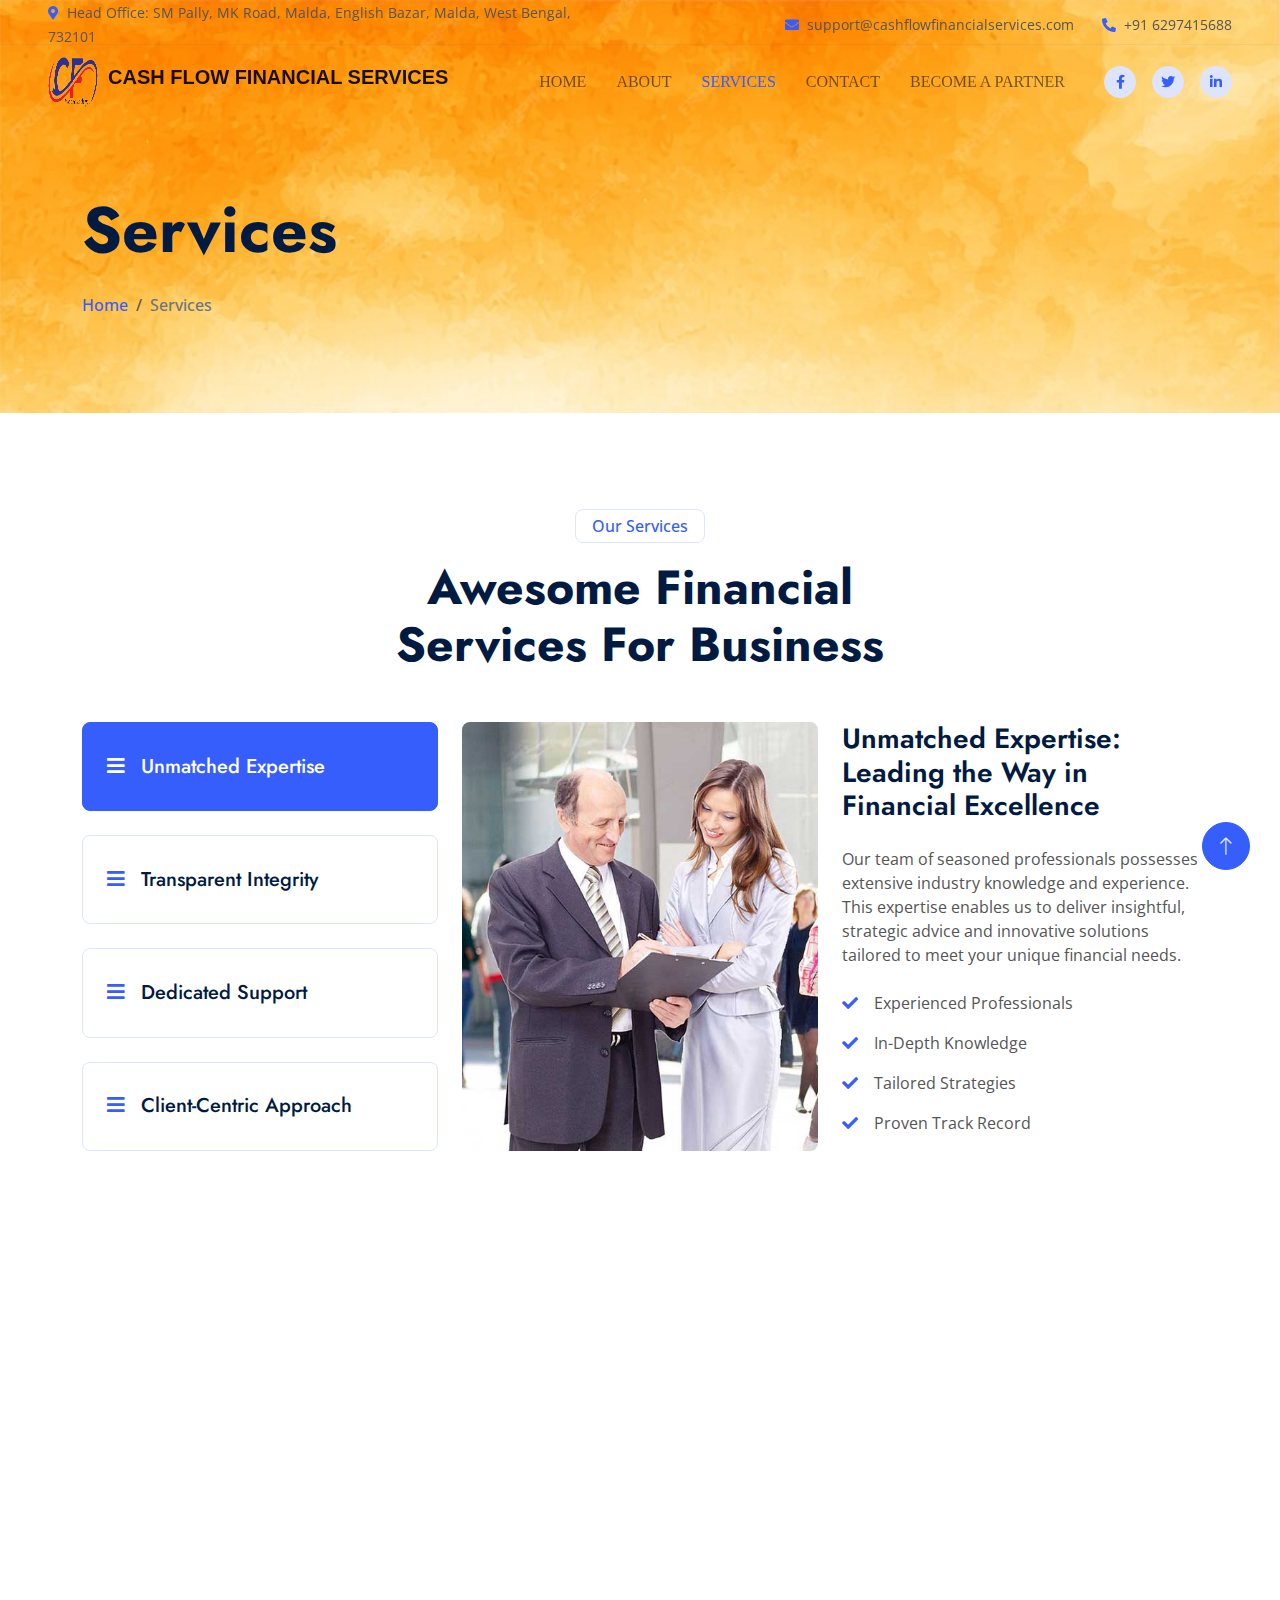
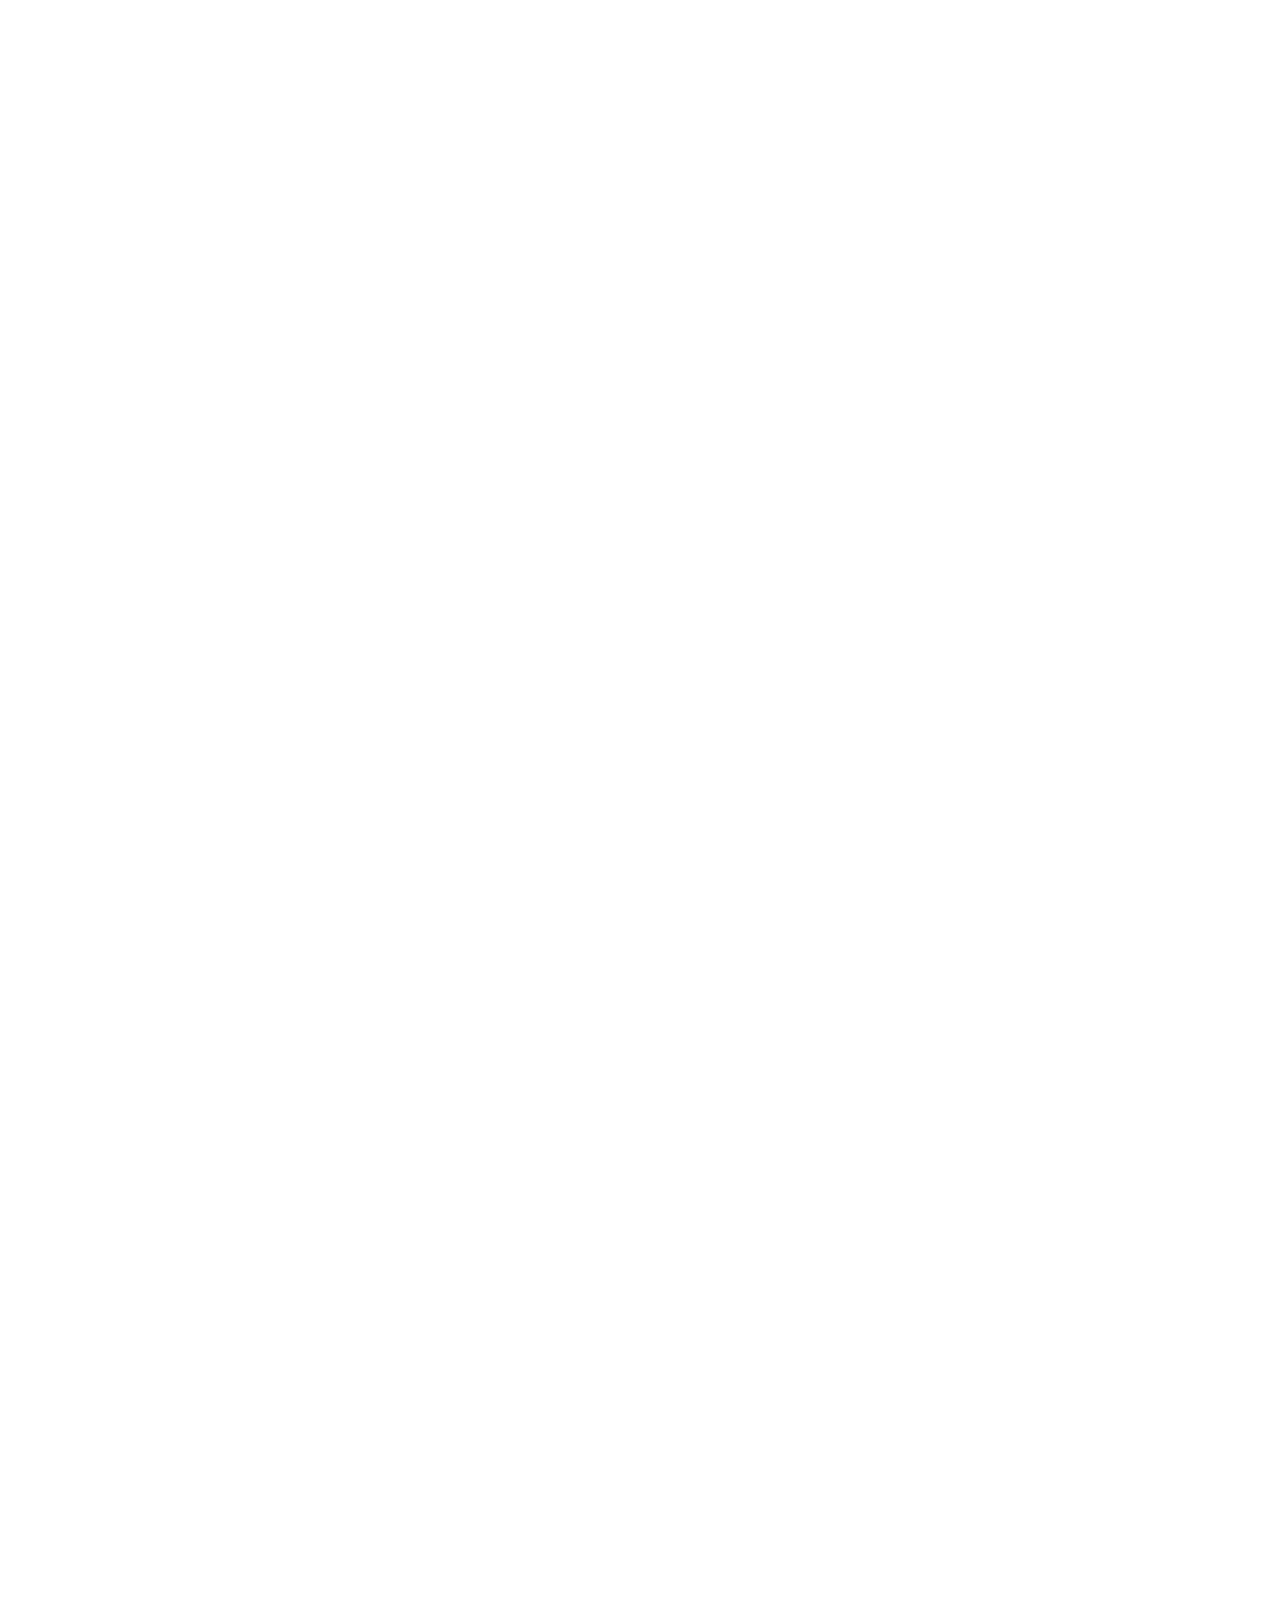
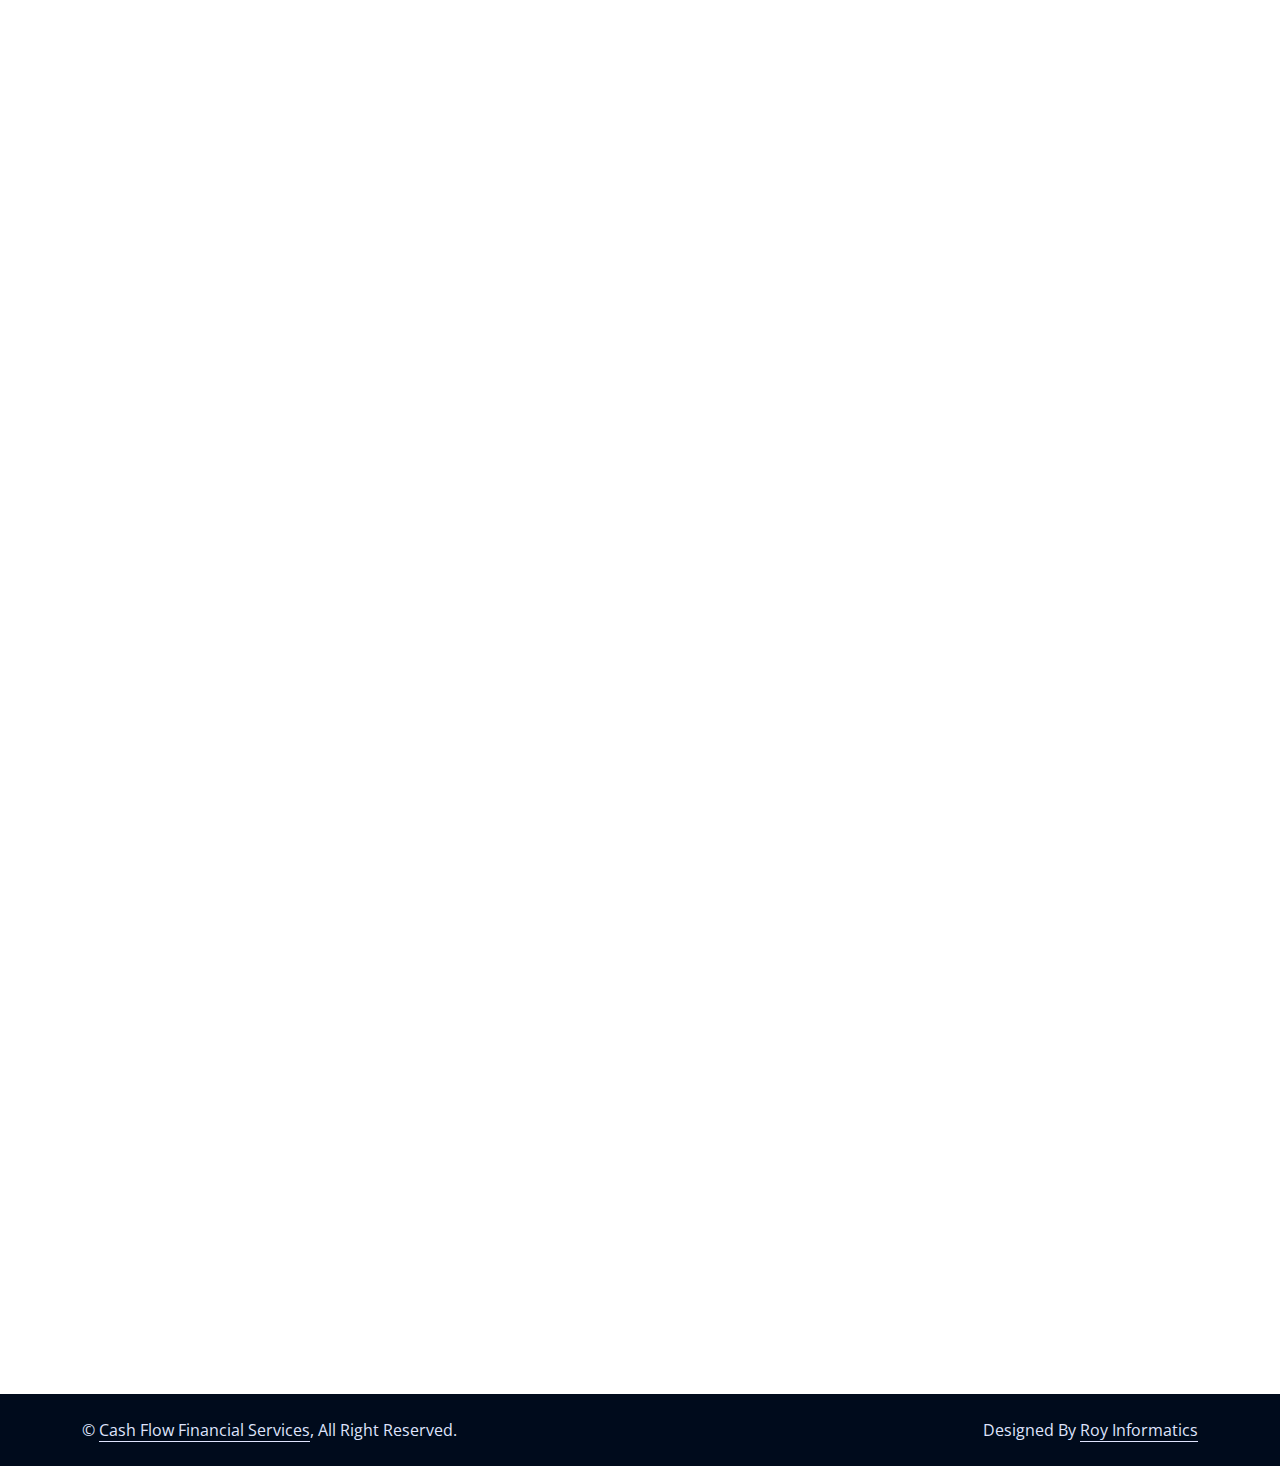
<file: service.html>
<!DOCTYPE html>
<html lang="en">

<head>
    <meta charset="utf-8">
    <title>Cash Flow Financial Services</title>
    <meta content="width=device-width, initial-scale=1.0" name="viewport">
    <meta content="" name="keywords">
    <meta content="" name="description">

    <!-- Favicon -->
    <link href="img/logo.png" rel="icon">

    <!-- Google Web Fonts -->
    <link rel="preconnect" href="https://fonts.googleapis.com">
    <link rel="preconnect" href="https://fonts.gstatic.com" crossorigin>
    <link
        href="https://fonts.googleapis.com/css2?family=Jost:wght@500;600;700&family=Open+Sans:wght@400;500&display=swap"
        rel="stylesheet">

    <!-- Icon Font Stylesheet -->
    <link href="https://cdnjs.cloudflare.com/ajax/libs/font-awesome/5.10.0/css/all.min.css" rel="stylesheet">
    <link href="https://cdn.jsdelivr.net/npm/bootstrap-icons@1.4.1/font/bootstrap-icons.css" rel="stylesheet">

    <!-- Libraries Stylesheet -->
    <link href="lib/animate/animate.min.css" rel="stylesheet">
    <link href="lib/owlcarousel/assets/owl.carousel.min.css" rel="stylesheet">

    <!-- Customized Bootstrap Stylesheet -->
    <link href="css/bootstrap.min.css" rel="stylesheet">

    <!-- Template Stylesheet -->
    <link href="css/style.css" rel="stylesheet">
</head>

<body>
    <!-- Spinner Start -->
    <div id="spinner"
        class="show bg-white position-fixed translate-middle w-100 vh-100 top-50 start-50 d-flex align-items-center justify-content-center">
        <div class="spinner-border text-primary" role="status" style="width: 3rem; height: 3rem;"></div>
    </div>
    <!-- Spinner End -->


    <!-- Navbar Start -->
    <div class="container-fluid fixed-top px-0 wow fadeIn" data-wow-delay="0.1s">
        <div class="top-bar row gx-0 align-items-center d-none d-lg-flex">
            <div class="col-lg-6 px-5 text-start">
                <small><i class="fa fa-map-marker-alt text-primary me-2"></i>Head Office:
                    SM Pally, MK Road, Malda, English Bazar, Malda, West Bengal, 732101</small>
            </div>
            <div class="col-lg-6 px-5 text-end">
                <small><i class="fa fa-envelope text-primary me-2"></i>support@cashflowfinancialservices.com</small>
                <small class="ms-4"><i class="fa fa-phone-alt text-primary me-2"></i>+91 6297415688</small>
            </div>
        </div>

        <nav class="navbar navbar-expand-lg navbar-light py-lg-0 px-lg-5 wow fadeIn" data-wow-delay="0.1s">
            <a href="index.html" class="navbar-brand ms-4 ms-lg-0 d-flex">
                <!-- <h1 class="display-5 text-primary m-0">Cash Flow Financial Services</h1> -->
                <img src="img/logo.png" alt="" srcset="" class="logoclasssm">
                <p class="lbl" style="font-family: 'Inter', sans-serif; font-optical-sizing: auto;
                font-weight: 900;
                font-style: normal; text-transform: uppercase; position: relative;top:5px;">
                Cash Flow Financial Services</p>
            </a>
            <button type="button" class="navbar-toggler me-4" data-bs-toggle="collapse"
                data-bs-target="#navbarCollapse">
                <span class="navbar-toggler-icon"></span>
            </button>
            <div class="collapse navbar-collapse" id="navbarCollapse">
                <div class="navbar-nav ms-auto p-4 p-lg-0 ft-josh">
                    <a href="index.html" class="nav-item nav-link">Home</a>
                    <a href="about.html" class="nav-item nav-link">About</a>
                    <a href="service.html" class="nav-item nav-link active">Services</a>
                    <a href="contact.html" class="nav-item nav-link">Contact</a>
                    <a href="dsacontact.html#form" class="nav-item nav-link">Become A Partner</a>
                </div>
                <div class="d-none d-lg-flex ms-2">
                    <a class="btn btn-light btn-sm-square rounded-circle ms-3" href="">
                        <small class="fab fa-facebook-f text-primary"></small>
                    </a>
                    <a class="btn btn-light btn-sm-square rounded-circle ms-3" href="">
                        <small class="fab fa-twitter text-primary"></small>
                    </a>
                    <a class="btn btn-light btn-sm-square rounded-circle ms-3" href="">
                        <small class="fab fa-linkedin-in text-primary"></small>
                    </a>
                </div>
            </div>
        </nav>
    </div>
    <!-- Navbar End -->


    <!-- Page Header Start -->
    <div class="container-fluid page-header mb-5 wow fadeIn" data-wow-delay="0.1s">
        <div class="container">
            <h1 class="display-3 mb-4 animated slideInDown">Services</h1>
            <nav aria-label="breadcrumb animated slideInDown">
                <ol class="breadcrumb mb-0">
                    <li class="breadcrumb-item"><a href="index.html">Home</a></li>
                    <li class="breadcrumb-item active" aria-current="page">Services</li>
                </ol>
            </nav>
        </div>
    </div>
    <!-- Page Header End -->


     <!-- Service Start -->
     <div class="container-xxl service py-5">
        <div class="container">
            <div class="text-center mx-auto wow fadeInUp" data-wow-delay="0.1s" style="max-width: 600px;">
                <p class="d-inline-block border rounded text-primary fw-semi-bold py-1 px-3">Our Services</p>
                <h1 class="display-5 mb-5">Awesome Financial Services For Business</h1>
            </div>
            <div class="row g-4 wow fadeInUp" data-wow-delay="0.3s">
                <div class="col-lg-4">
                    <div class="nav nav-pills d-flex justify-content-between w-100 h-100 me-4">
                        <button class="nav-link w-100 d-flex align-items-center text-start border p-4 mb-4 active"
                            data-bs-toggle="pill" data-bs-target="#tab-pane-1" type="button">
                            <h5 class="m-0"><i class="fa fa-bars text-primary me-3"></i>Unmatched Expertise</h5>
                        </button>
                        <button class="nav-link w-100 d-flex align-items-center text-start border p-4 mb-4"
                            data-bs-toggle="pill" data-bs-target="#tab-pane-2" type="button">
                            <h5 class="m-0"><i class="fa fa-bars text-primary me-3"></i>Transparent Integrity
                            </h5>
                        </button>
                        <button class="nav-link w-100 d-flex align-items-center text-start border p-4 mb-4"
                            data-bs-toggle="pill" data-bs-target="#tab-pane-3" type="button">
                            <h5 class="m-0"><i class="fa fa-bars text-primary me-3"></i>Dedicated Support
                            </h5>
                        </button>
                        <button class="nav-link w-100 d-flex align-items-center text-start border p-4 mb-0"
                            data-bs-toggle="pill" data-bs-target="#tab-pane-4" type="button">
                            <h5 class="m-0"><i class="fa fa-bars text-primary me-3"></i>Client-Centric Approach
                            </h5>
                        </button>
                    </div>
                </div>
                <div class="col-lg-8">
                    <div class="tab-content w-100">
                        <div class="tab-pane fade show active" id="tab-pane-1">
                            <div class="row g-4">
                                <div class="col-md-6" style="min-height: 350px;">
                                    <div class="position-relative h-100">
                                        <img class="position-absolute rounded w-100 h-100" src="img/service-1.jpg"
                                            style="object-fit: cover;" alt="">
                                    </div>
                                </div>
                                <div class="col-md-6">
                                    <h3 class="mb-4">Unmatched Expertise: Leading the Way in Financial Excellence</h3>
                                    <p class="mb-4">Our team of seasoned professionals possesses extensive industry knowledge and experience. This expertise enables us to deliver insightful, strategic advice and innovative solutions tailored to meet your unique financial needs.</p>
                                    <p><i class="fa fa-check text-primary me-3"></i>Experienced Professionals
                                    </p>
                                    <p><i class="fa fa-check text-primary me-3"></i>In-Depth Knowledge
                                    </p>
                                    <p><i class="fa fa-check text-primary me-3"></i>Tailored Strategies
                                    </p>
                                    <p><i class="fa fa-check text-primary me-3"></i>Proven Track Record

                                    </p>
                                    
                                </div>
                            </div>
                        </div>
                        <div class="tab-pane fade" id="tab-pane-2">
                            <div class="row g-4">
                                <div class="col-md-6" style="min-height: 350px;">
                                    <div class="position-relative h-100">
                                        <img class="position-absolute rounded w-100 h-100" src="img/service-2.jpg"
                                            style="object-fit: cover;" alt="">
                                    </div>
                                </div>
                                <div class="col-md-6">
                                    <h3 class="mb-4">Transparent Integrity: Building Trust Through Clarity and Honesty</h3>
                                    <p class="mb-4">We prioritize transparency and honesty in all our dealings. Our clear, upfront pricing ensures that there are no hidden costs, and our straightforward communication keeps you fully informed and confident in the services you receive.</p>
                                    <p><i class="fa fa-check text-primary me-3"></i>Clear Pricing Structure
                                    </p>
                                    <p><i class="fa fa-check text-primary me-3"></i>Honest Communication
                                    </p>
                                    <p><i class="fa fa-check text-primary me-3"></i>Full Disclosure
                                    </p>
                                    
                                </div>
                            </div>
                        </div>
                        <div class="tab-pane fade" id="tab-pane-3">
                            <div class="row g-4">
                                <div class="col-md-6" style="min-height: 350px;">
                                    <div class="position-relative h-100">
                                        <img class="position-absolute rounded w-100 h-100" src="img/service-3.jpg"
                                            style="object-fit: cover;" alt="">
                                    </div>
                                </div>
                                <div class="col-md-6">
                                    <h3 class="mb-4">Dedicated Support: Always Here When You Need Us</h3>
                                    <p class="mb-4">TWe provide exceptional support around the clock. Whether you have a question or need assistance, our 24/7 availability ensures that you receive timely and reliable help whenever you need it.</p>
                                    <p><i class="fa fa-check text-primary me-3"></i>24/7 Availability
                                    </p>
                                    <p><i class="fa fa-check text-primary me-3"></i>Personalized Assistance
                                    </p>
                                    <p><i class="fa fa-check text-primary me-3"></i>Responsive Communication
                                    </p>
                                    
                                </div>
                            </div>
                        </div>
                        <div class="tab-pane fade" id="tab-pane-4">
                            <div class="row g-4">
                                <div class="col-md-6" style="min-height: 350px;">
                                    <div class="position-relative h-100">
                                        <img class="position-absolute rounded w-100 h-100" src="img/service-4.jpg"
                                            style="object-fit: cover;" alt="">
                                    </div>
                                </div>
                                <div class="col-md-6">
                                    <h3 class="mb-4">Client-Centric Approach: Putting Your Needs First

                                    </h3>
                                    <p class="mb-4">Our focus is on you. We are committed to understanding your goals and challenges, offering personalized strategies and solutions that align with your objectives, and building lasting relationships based on trust and mutual success.</p>
                                    <p><i class="fa fa-check text-primary me-3"></i>Understanding Your Goals
                                    </p>
                                    <p><i class="fa fa-check text-primary me-3"></i>Customized Solutions
                                    </p>
                                    <p><i class="fa fa-check text-primary me-3"></i>Building Long-Term Relationships
                                    </p>
                                    
                                </div>
                            </div>
                        </div>
                    </div>
                </div>
            </div>
        </div>
    </div>

    <!-- Service End -->



<!-- main Services -->
<div class="py-5 service-11 container-xxl py-5">
    <h1 class="display-5 mb-5 text-center wow fadeInUp" data-wow-delay="0.3s" >Our Services</h1>
    <div class="container">
        <!-- Row -->
        <div class="row">
            <!-- Column -->
            <div class="col-md-4 wrap-service11-box wow fadeInUp" data-wow-delay="0.3s">
                <div class="card card-shadow border-0 mb-4">
                    <div class="p-4">
                        <div class="icon-space">
                            <div class="icon-round text-center d-inline-block rounded-circle bg-success-gradiant">B</div>
                        </div>
                        <h6 class="font-weight-medium">Business Loan</h6>
                        <p class="mt-3">Secure funding to support and expand your business operations with our tailored business loan solutions.</p>
                        <a href="contact.html" class="btn btn-primary py-3 px-5 mt-3 w-100 w-100">Apply</a>
                    </div>
                </div>
            </div>
            <!-- Column -->
            <div class="col-md-4 wrap-service11-box wow fadeInUp" data-wow-delay="0.3s">
                <div class="card card-shadow border-0 mb-4">
                    <div class="p-4">
                        <div class="icon-space">
                            <div class="icon-round text-center d-inline-block rounded-circle bg-success-gradiant">M</div>
                        </div>
                        <h6 class="font-weight-medium">Machinery Loan</h6>
                        <p class="mt-3">Finance the purchase or upgrade of machinery with our flexible and affordable machinery loan options.</p>
                        <a href="contact.html" class="btn btn-primary py-3 px-5 mt-3 w-100">Apply</a>
                    </div>
                </div>
            </div>
            <!-- Column -->
            <div class="col-md-4 wrap-service11-box wow fadeInUp" data-wow-delay="0.3s">
                <div class="card card-shadow border-0 mb-4">
                    <div class="p-4">
                        <div class="icon-space">
                            <div class="icon-round text-center d-inline-block rounded-circle bg-success-gradiant">U</div>
                        </div>
                        <h6 class="font-weight-medium">Unsecured Loan</h6>
                        <p class="mt-3">Get access to funds without collateral with our quick and easy unsecured loan options.</p>
                        <a href="contact.html" class="btn btn-primary py-3 px-5 mt-3 w-100">Apply</a>
                    </div>
                </div>
            </div>
            <!-- Column -->
            <div class="col-md-4 wrap-service11-box wow fadeInUp" data-wow-delay="0.3s">
                <div class="card card-shadow border-0 mb-4">
                    <div class="p-4">
                        <div class="icon-space">
                            <div class="icon-round text-center d-inline-block rounded-circle bg-success-gradiant">P</div>
                        </div>
                        <h6 class="font-weight-medium">Professional Loan</h6>
                        <p class="mt-3">Tailored loans for professionals to support their career development and business needs.</p>
                        <a href="contact.html" class="btn btn-primary py-3 px-5 mt-3 w-100">Apply</a>
                    </div>
                </div>
            </div>
            <!-- Column -->
            <div class="col-md-4 wrap-service11-box wow fadeInUp" data-wow-delay="0.3s">
                <div class="card card-shadow border-0 mb-4">
                    <div class="p-4">
                        <div class="icon-space">
                            <div class="icon-round text-center d-inline-block rounded-circle bg-success-gradiant">P</div>
                        </div>
                        <h6 class="font-weight-medium">Personal Loan</h6>
                        <p class="mt-3">Access funds for personal expenses with our flexible personal loan options, designed for your needs.</p>
                        <a href="contact.html" class="btn btn-primary py-3 px-5 mt-3 w-100">Apply</a>
                    </div>
                </div>
            </div>
            <!-- Column -->
            <div class="col-md-4 wrap-service11-box wow fadeInUp" data-wow-delay="0.3s">
                <div class="card card-shadow border-0 mb-4">
                    <div class="p-4">
                        <div class="icon-space">
                            <div class="icon-round text-center d-inline-block rounded-circle bg-success-gradiant">M</div>
                        </div>
                        <h6 class="font-weight-medium">Mortgage Loan</h6>
                        <p class="mt-3">Get the funds you need for purchasing or refinancing property with our competitive mortgage loan rates.</p>
                        <a href="contact.html" class="btn btn-primary py-3 px-5 mt-3 w-100">Apply</a>
                    </div>
                </div>
            </div>
            <!-- Column -->
            <div class="col-md-4 wrap-service11-box wow fadeInUp" data-wow-delay="0.3s">
                <div class="card card-shadow border-0 mb-4">
                    <div class="p-4">
                        <div class="icon-space">
                            <div class="icon-round text-center d-inline-block rounded-circle bg-success-gradiant">H</div>
                        </div>
                        <h6 class="font-weight-medium">Home Loan</h6>
                        <p class="mt-3">Purchase your dream home with our customized home loan solutions, offering flexible terms and competitive rates.</p>
                        <a href="contact.html" class="btn btn-primary py-3 px-5 mt-3 w-100">Apply</a>
                    </div>
                </div>
            </div>
            <!-- Column -->
            <div class="col-md-4 wrap-service11-box wow fadeInUp" data-wow-delay="0.3s">
                <div class="card card-shadow border-0 mb-4">
                    <div class="p-4">
                        <div class="icon-space">
                            <div class="icon-round text-center d-inline-block rounded-circle bg-success-gradiant">B</div>
                        </div>
                        <h6 class="font-weight-medium">B2B Funding</h6>
                        <p class="mt-3">Optimize your business operations with our B2B funding solutions, designed to enhance growth and efficiency.</p>
                        <a href="contact.html" class="btn btn-primary py-3 px-5 mt-3 w-100">Apply</a>
                    </div>
                </div>
            </div>
            <!-- Column -->
            <div class="col-md-4 wrap-service11-box wow fadeInUp" data-wow-delay="0.3s">
                <div class="card card-shadow border-0 mb-4">
                    <div class="p-4">
                        <div class="icon-space">
                            <div class="icon-round text-center d-inline-block rounded-circle bg-success-gradiant">L</div>
                        </div>
                        <h6 class="font-weight-medium">Loan Against Property</h6>
                        <p class="mt-3">Leverage your property to secure funds for your needs with our loan against property options.</p>
                        <a href="contact.html" class="btn btn-primary py-3 px-5 mt-3 w-100">Apply</a>
                    </div>
                </div>
            </div>
            <!-- Column -->
            <div class="col-md-4 wrap-service11-box wow fadeInUp" data-wow-delay="0.3s">
                <div class="card card-shadow border-0 mb-4">
                    <div class="p-4">
                        <div class="icon-space">
                            <div class="icon-round text-center d-inline-block rounded-circle bg-success-gradiant">C</div>
                        </div>
                        <h6 class="font-weight-medium">Channel Finance</h6>
                        <p class="mt-3">Enhance your distribution network with our channel finance solutions, designed to support your supply chain.</p>
                        <a href="contact.html" class="btn btn-primary py-3 px-5 mt-3 w-100">Apply</a>
                    </div>
                </div>
            </div>
            <!-- Column -->
            <div class="col-md-4 wrap-service11-box wow fadeInUp" data-wow-delay="0.3s">
                <div class="card card-shadow border-0 mb-4">
                    <div class="p-4">
                        <div class="icon-space">
                            <div class="icon-round text-center d-inline-block rounded-circle bg-success-gradiant">W</div>
                        </div>
                        <h6 class="font-weight-medium">Working Capital</h6>
                        <p class="mt-3">Maintain smooth operations with our working capital loans, providing the liquidity you need to manage day-to-day expenses.</p>
                        <a href="contact.html" class="btn btn-primary py-3 px-5 mt-3 w-100">Apply</a>
                    </div>
                </div>
            </div>
            <!-- Column -->
            <div class="col-md-4 wrap-service11-box wow fadeInUp" data-wow-delay="0.3s">
                <div class="card card-shadow border-0 mb-4">
                    <div class="p-4">
                        <div class="icon-space">
                            <div class="icon-round text-center d-inline-block rounded-circle bg-success-gradiant">C</div>
                        </div>
                        <h6 class="font-weight-medium">Car Loan</h6>
                        <p class="mt-3">Drive your dream car with our car loan options, offering flexible repayment plans and competitive rates.</p>
                        <a href="contact.html" class="btn btn-primary py-3 px-5 mt-3 w-100">Apply</a>
                    </div>
                </div>
            </div>
            <!-- Column -->
            <div class="col-md-4 wrap-service11-box wow fadeInUp" data-wow-delay="0.3s">
                <div class="card card-shadow border-0 mb-4">
                    <div class="p-4">
                        <div class="icon-space">
                            <div class="icon-round text-center d-inline-block rounded-circle bg-success-gradiant">C</div>
                        </div>
                        <h6 class="font-weight-medium">CC Limit/OD Limit</h6>
                        <p class="mt-3">Access additional funds with our Credit Card (CC) and Overdraft (OD) limit options to manage your financial flexibility.</p>
                        <a href="contact.html" class="btn btn-primary py-3 px-5 mt-3 w-100">Apply</a>
                    </div>
                </div>
            </div>
            <!-- Column -->
            <div class="col-md-4 wrap-service11-box wow fadeInUp" data-wow-delay="0.3s">
                <div class="card card-shadow border-0 mb-4">
                    <div class="p-4">
                        <div class="icon-space">
                            <div class="icon-round text-center d-inline-block rounded-circle bg-success-gradiant">L</div>
                        </div>
                        <h6 class="font-weight-medium">Life Insurance</h6>
                        <p class="mt-3">Protect your loved ones with our comprehensive life insurance plans, offering security and peace of mind.</p>
                        <a href="contact.html" class="btn btn-primary py-3 px-5 mt-3 w-100">Apply</a>
                    </div>
                </div>
            </div>
            <!-- Column -->
            <div class="col-md-4 wrap-service11-box wow fadeInUp" data-wow-delay="0.3s">
                <div class="card card-shadow border-0 mb-4">
                    <div class="p-4">
                        <div class="icon-space">
                            <div class="icon-round text-center d-inline-block rounded-circle bg-success-gradiant">H</div>
                        </div>
                        <h6 class="font-weight-medium">Health Insurance</h6>
                        <p class="mt-3">Ensure your health and wellness with our health insurance plans, providing coverage for medical expenses and emergencies.</p>
                        <a href="contact.html" class="btn btn-primary py-3 px-5 mt-3 w-100">Apply</a>
                    </div>
                </div>
            </div>
            <!-- Column -->
            <div class="col-md-4 wrap-service11-box wow fadeInUp" data-wow-delay="0.3s">
                <div class="card card-shadow border-0 mb-4">
                    <div class="p-4">
                        <div class="icon-space">
                            <div class="icon-round text-center d-inline-block rounded-circle bg-success-gradiant">E</div>
                        </div>
                        <h6 class="font-weight-medium">Education Loan</h6>
                        <p class="mt-3">Finance your education with our student loans, designed to support your academic and career goals.</p>
                        <a href="contact.html" class="btn btn-primary py-3 px-5 mt-3 w-100">Apply</a>
                    </div>
                </div>
            </div>
            <!-- Column -->
            <div class="col-md-4 wrap-service11-box wow fadeInUp" data-wow-delay="0.3s">
                <div class="card card-shadow border-0 mb-4">
                    <div class="p-4">
                        <div class="icon-space">
                            <div class="icon-round text-center d-inline-block rounded-circle bg-success-gradiant">C</div>
                        </div>
                        <h6 class="font-weight-medium">Car Insurance</h6>
                        <p class="mt-3">Protect your vehicle with our car insurance plans, covering damages and liabilities for peace of mind on the road.</p>
                        <a href="contact.html" class="btn btn-primary py-3 px-5 mt-3 w-100">Apply</a>
                    </div>
                </div>
            </div>
            <!-- Column -->
            <div class="col-md-4 wrap-service11-box wow fadeInUp" data-wow-delay="0.3s">
                <div class="card card-shadow border-0 mb-4">
                    <div class="p-4">
                        <div class="icon-space">
                            <div class="icon-round text-center d-inline-block rounded-circle bg-success-gradiant">P</div>
                        </div>
                        <h6 class="font-weight-medium">Project Funding</h6>
                        <p class="mt-3">Secure the necessary funds for your projects with our project funding solutions, designed to support your business endeavors.</p>
                        <a href="contact.html" class="btn btn-primary py-3 px-5 mt-3 w-100">Apply</a>
                    </div>
                </div>
            </div>
            <!-- Column -->
            <div class="col-md-4 wrap-service11-box wow fadeInUp" data-wow-delay="0.3s">
                <div class="card card-shadow border-0 mb-4">
                    <div class="p-4">
                        <div class="icon-space">
                            <div class="icon-round text-center d-inline-block rounded-circle bg-success-gradiant">A</div>
                        </div>
                        <h6 class="font-weight-medium">Accidental Insurance</h6>
                        <p class="mt-3">Protect yourself from unforeseen accidents with our accidental insurance plans, offering coverage and financial support in emergencies.</p>
                        <a href="contact.html" class="btn btn-primary py-3 px-5 mt-3 w-100">Apply</a>
                    </div>
                </div>
            </div>
        </div>
    </div>
</div>
<!-- main Services -->



    <!-- Callback Start -->
    <!-- <div class="container-fluid callback mt-5 py-5">
        <div class="container pt-5">
            <div class="row justify-content-center">
                <div class="col-lg-7">
                    <div class="bg-white border rounded p-4 p-sm-5 wow fadeInUp" data-wow-delay="0.5s">
                        <div class="text-center mx-auto wow fadeInUp" data-wow-delay="0.1s" style="max-width: 600px;">
                            <p class="d-inline-block border rounded text-primary fw-semi-bold py-1 px-3">Get In Touch</p>
                            <h1 class="display-5 mb-5">Request A Call-Back</h1>
                        </div>
                        <div class="row g-3">
                            <div class="col-sm-6">
                                <div class="form-floating">
                                    <input type="text" class="form-control" id="name" placeholder="Your Name">
                                    <label for="name">Your Name</label>
                                </div>
                            </div>
                            <div class="col-sm-6">
                                <div class="form-floating">
                                    <input type="email" class="form-control" id="mail" placeholder="Your Email">
                                    <label for="mail">Your Email</label>
                                </div>
                            </div>
                            <div class="col-sm-6">
                                <div class="form-floating">
                                    <input type="text" class="form-control" id="mobile" placeholder="Your Mobile">
                                    <label for="mobile">Your Mobile</label>
                                </div>
                            </div>
                            <div class="col-sm-6">
                                <div class="form-floating">
                                    <input type="text" class="form-control" id="subject" placeholder="Subject">
                                    <label for="subject">Subject</label>
                                </div>
                            </div>
                            <div class="col-12">
                                <div class="form-floating">
                                    <textarea class="form-control" placeholder="Leave a message here" id="message" style="height: 100px"></textarea>
                                    <label for="message">Message</label>
                                </div>
                            </div>
                            <div class="col-12 text-center">
                                <button class="btn btn-primary w-100 py-3" type="submit">Submit Now</button>
                            </div>
                        </div>
                    </div>
                </div>
            </div>
        </div>
    </div> -->
    <!-- Callback End -->
        

        <!-- Footer Start -->
        <div class="container-fluid bg-dark text-light footer mt-5 py-5 wow fadeIn" data-wow-delay="0.1s">
            <div class="container py-5">
                <div class="row g-5 d-flex justify-content-around">
                    <div class="col-lg-3 col-md-6">
                        <h4 class="text-white mb-4">Our Office</h4>
                        <p class="mb-2"><i class="fa fa-map-marker-alt me-3"></i>Head Office
                            SM Pally, MK Road,
                            PO- Malda, PS- English Bazar,
                            Dist- Malda, State-West Bengal</p>
                        <p class="mb-2"><i class="fa fa-phone-alt me-3"></i>+91 6297415688</p>
                        <p class="mb-2"><i class="fa fa-envelope me-3"></i>support@cashflowfinancialservices.com</p>
                        <div class="d-flex pt-2">
                            <a class="btn btn-square btn-outline-light rounded-circle me-2" href=""><i
                                    class="fab fa-twitter"></i></a>
                            <a class="btn btn-square btn-outline-light rounded-circle me-2" href=""><i
                                    class="fab fa-facebook-f"></i></a>
                            <a class="btn btn-square btn-outline-light rounded-circle me-2" href=""><i
                                    class="fab fa-youtube"></i></a>
                            <a class="btn btn-square btn-outline-light rounded-circle me-2" href=""><i
                                    class="fab fa-linkedin-in"></i></a>
                        </div>
                    </div>
                    <div class="col-lg-3 col-md-6">
                        <h4 class="text-white mb-4">Services</h4>
                        <a class="btn btn-link" href="#">Financial Planning</a>
                        <a class="btn btn-link" href="#">Cash Investment</a>
                        <a class="btn btn-link" href="#">Financial Consultancy</a>
                        <a class="btn btn-link" href="#">Business Loans</a>
                        <a class="btn btn-link" href="#">Business Analysis</a>
                    </div>
                    <div class="col-lg-3 col-md-6">
                        <h4 class="text-white mb-4">Quick Links</h4>
                        <a class="btn btn-link" href="about.html">About Us</a>
                        <a class="btn btn-link" href="contact.html">Contact Us</a>
                        <a class="btn btn-link" href="service.html">Our Services</a>
                        <a class="btn btn-link" href="termsofuse.html">Terms & Condition</a>
                        <a class="btn btn-link" href="contact.html">Support</a>
                    </div>
                </div>
            </div>
        </div>
        <!-- Footer End -->
    
    
        <!-- Copyright Start -->
        <div class="container-fluid copyright py-4">
            <div class="container">
                <div class="row">
                    <div class="col-md-6 text-center text-md-start mb-3 mb-md-0">
                        &copy; <a class="border-bottom" href="#">Cash Flow Financial Services</a>, All Right Reserved.
                    </div>
                    <div class="col-md-6 text-center text-md-end">
                        <!--/*** This template is free as long as you keep the footer author’s credit link/attribution link/backlink. If you'd like to use the template without the footer author’s credit link/attribution link/backlink, you can purchase the Credit Removal License from "https://htmlcodex.com/credit-removal". Thank you for your support. ***/-->
                        Designed By <a class="border-bottom" href="https://royinformatics.com/">Roy Informatics</a>
                    </div>
                </div>
            </div>
        </div>
        <!-- Copyright End -->


    <!-- Back to Top -->
    <a href="#" class="btn btn-lg btn-primary btn-lg-square rounded-circle back-to-top"><i class="bi bi-arrow-up"></i></a>


    <!-- JavaScript Libraries -->
    <script src="https://code.jquery.com/jquery-3.4.1.min.js"></script>
    <script src="https://cdn.jsdelivr.net/npm/bootstrap@5.0.0/dist/js/bootstrap.bundle.min.js"></script>
    <script src="lib/wow/wow.min.js"></script>
    <script src="lib/easing/easing.min.js"></script>
    <script src="lib/waypoints/waypoints.min.js"></script>
    <script src="lib/owlcarousel/owl.carousel.min.js"></script>
    <script src="lib/counterup/counterup.min.js"></script>

    <!-- Template Javascript -->
    <script src="js/main.js"></script>
</body>

</html>
</file>
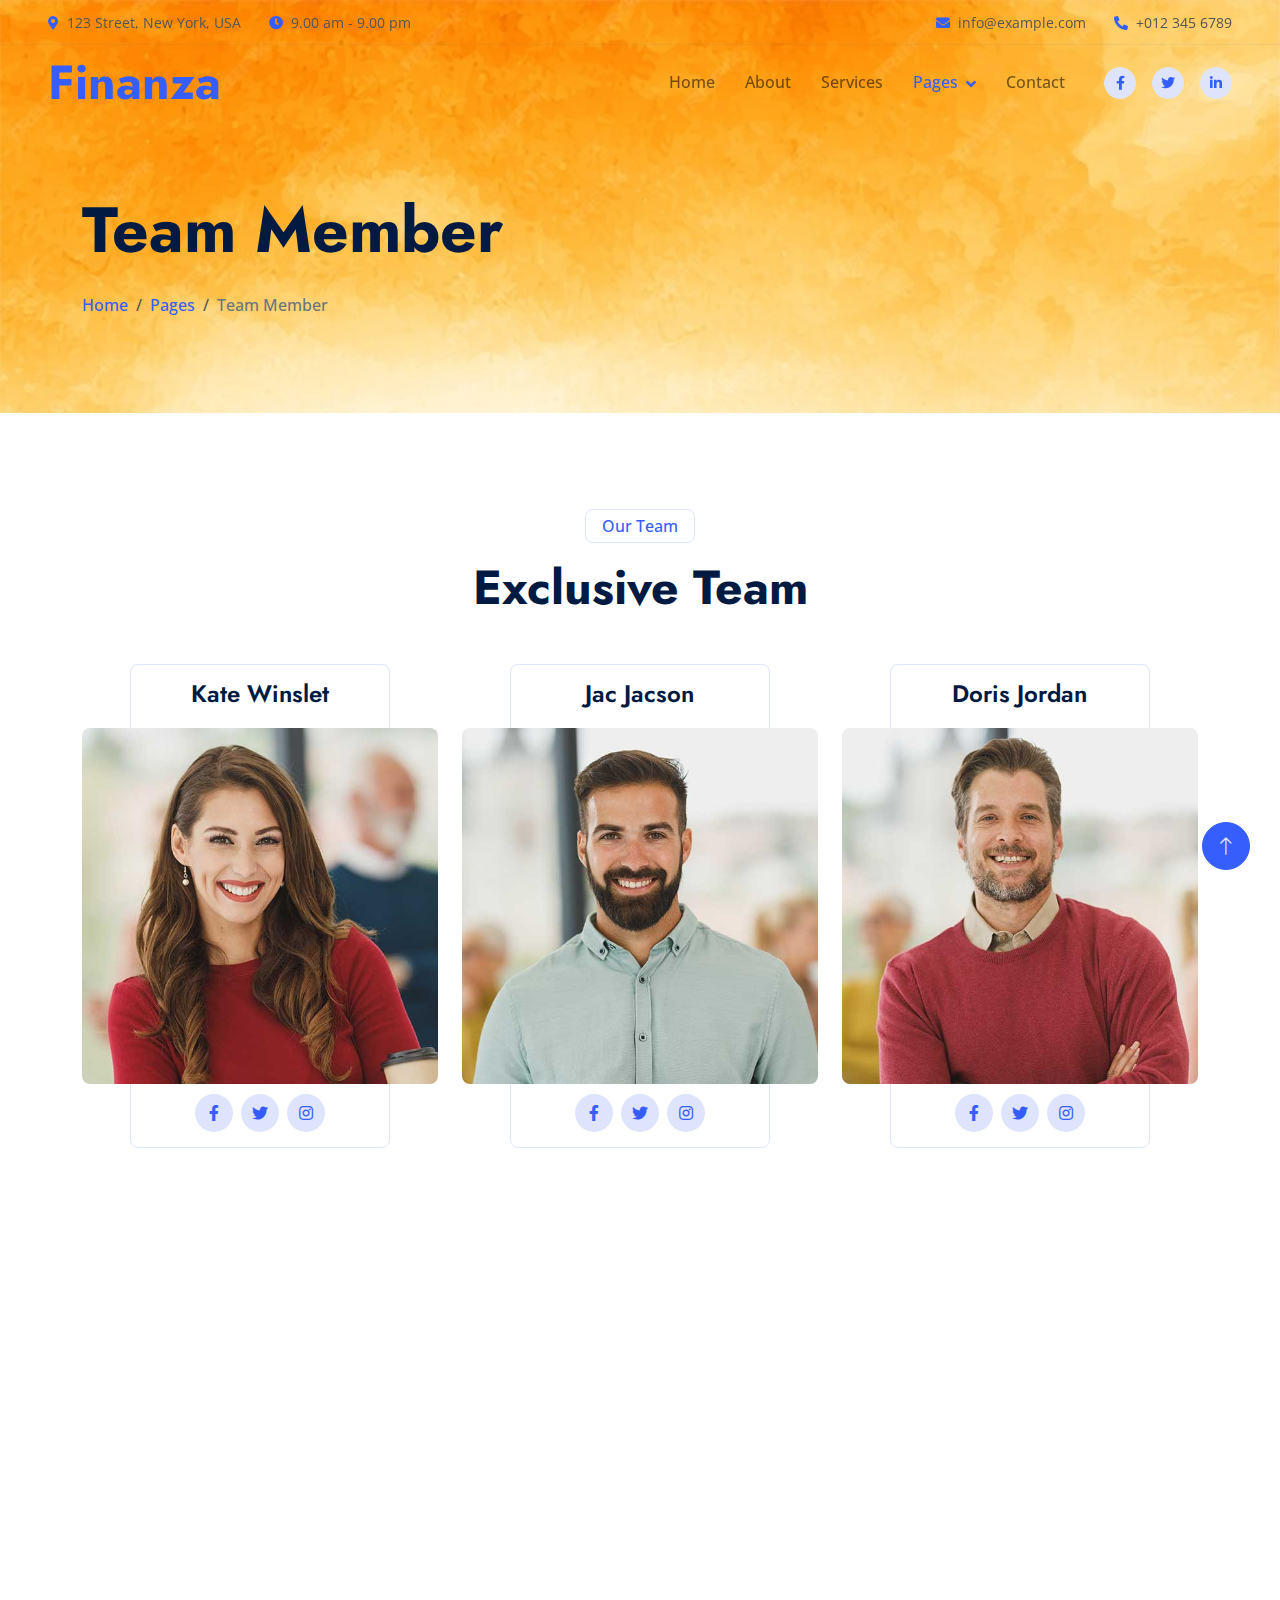
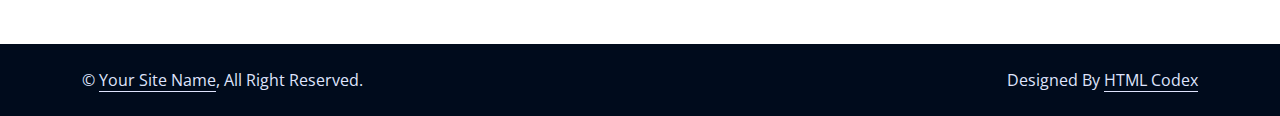
<file: team.html>
<!DOCTYPE html>
<html lang="en">

<head>
    <meta charset="utf-8">
    <title>Finanza - Financial Services Website Template</title>
    <meta content="width=device-width, initial-scale=1.0" name="viewport">
    <meta content="" name="keywords">
    <meta content="" name="description">

    <!-- Favicon -->
    <link href="img/favicon.ico" rel="icon">

    <!-- Google Web Fonts -->
    <link rel="preconnect" href="https://fonts.googleapis.com">
    <link rel="preconnect" href="https://fonts.gstatic.com" crossorigin>
    <link href="https://fonts.googleapis.com/css2?family=Jost:wght@500;600;700&family=Open+Sans:wght@400;500&display=swap" rel="stylesheet">  

    <!-- Icon Font Stylesheet -->
    <link href="https://cdnjs.cloudflare.com/ajax/libs/font-awesome/5.10.0/css/all.min.css" rel="stylesheet">
    <link href="https://cdn.jsdelivr.net/npm/bootstrap-icons@1.4.1/font/bootstrap-icons.css" rel="stylesheet">

    <!-- Libraries Stylesheet -->
    <link href="lib/animate/animate.min.css" rel="stylesheet">
    <link href="lib/owlcarousel/assets/owl.carousel.min.css" rel="stylesheet">

    <!-- Customized Bootstrap Stylesheet -->
    <link href="css/bootstrap.min.css" rel="stylesheet">

    <!-- Template Stylesheet -->
    <link href="css/style.css" rel="stylesheet">
</head>

<body>
    <!-- Spinner Start -->
    <div id="spinner" class="show bg-white position-fixed translate-middle w-100 vh-100 top-50 start-50 d-flex align-items-center justify-content-center">
        <div class="spinner-border text-primary" role="status" style="width: 3rem; height: 3rem;"></div>
    </div>
    <!-- Spinner End -->


    <!-- Navbar Start -->
    <div class="container-fluid fixed-top px-0 wow fadeIn" data-wow-delay="0.1s">
        <div class="top-bar row gx-0 align-items-center d-none d-lg-flex">
            <div class="col-lg-6 px-5 text-start">
                <small><i class="fa fa-map-marker-alt text-primary me-2"></i>123 Street, New York, USA</small>
                <small class="ms-4"><i class="fa fa-clock text-primary me-2"></i>9.00 am - 9.00 pm</small>
            </div>
            <div class="col-lg-6 px-5 text-end">
                <small><i class="fa fa-envelope text-primary me-2"></i>info@example.com</small>
                <small class="ms-4"><i class="fa fa-phone-alt text-primary me-2"></i>+012 345 6789</small>
            </div>
        </div>

        <nav class="navbar navbar-expand-lg navbar-light py-lg-0 px-lg-5 wow fadeIn" data-wow-delay="0.1s">
            <a href="index.html" class="navbar-brand ms-4 ms-lg-0">
                <h1 class="display-5 text-primary m-0">Finanza</h1>
            </a>
            <button type="button" class="navbar-toggler me-4" data-bs-toggle="collapse" data-bs-target="#navbarCollapse">
                <span class="navbar-toggler-icon"></span>
            </button>
            <div class="collapse navbar-collapse" id="navbarCollapse">
                <div class="navbar-nav ms-auto p-4 p-lg-0">
                    <a href="index.html" class="nav-item nav-link">Home</a>
                    <a href="about.html" class="nav-item nav-link">About</a>
                    <a href="service.html" class="nav-item nav-link">Services</a>
                    <div class="nav-item dropdown">
                        <a href="#" class="nav-link dropdown-toggle active" data-bs-toggle="dropdown">Pages</a>
                        <div class="dropdown-menu border-light m-0">
                            <a href="project.html" class="dropdown-item">Projects</a>
                            <a href="feature.html" class="dropdown-item">Features</a>
                            <a href="team.html" class="dropdown-item active">Team Member</a>
                            <a href="testimonial.html" class="dropdown-item">Testimonial</a>
                            <a href="404.html" class="dropdown-item">404 Page</a>
                        </div>
                    </div>
                    <a href="contact.html" class="nav-item nav-link">Contact</a>
                </div>
                <div class="d-none d-lg-flex ms-2">
                    <a class="btn btn-light btn-sm-square rounded-circle ms-3" href="">
                        <small class="fab fa-facebook-f text-primary"></small>
                    </a>
                    <a class="btn btn-light btn-sm-square rounded-circle ms-3" href="">
                        <small class="fab fa-twitter text-primary"></small>
                    </a>
                    <a class="btn btn-light btn-sm-square rounded-circle ms-3" href="">
                        <small class="fab fa-linkedin-in text-primary"></small>
                    </a>
                </div>
            </div>
        </nav>
    </div>
    <!-- Navbar End -->


    <!-- Page Header Start -->
    <div class="container-fluid page-header mb-5 wow fadeIn" data-wow-delay="0.1s">
        <div class="container">
            <h1 class="display-3 mb-4 animated slideInDown">Team Member</h1>
            <nav aria-label="breadcrumb animated slideInDown">
                <ol class="breadcrumb mb-0">
                    <li class="breadcrumb-item"><a href="#">Home</a></li>
                    <li class="breadcrumb-item"><a href="#">Pages</a></li>
                    <li class="breadcrumb-item active" aria-current="page">Team Member</li>
                </ol>
            </nav>
        </div>
    </div>
    <!-- Page Header End -->


    <!-- Team Start -->
    <div class="container-xxl py-5">
        <div class="container">
            <div class="text-center mx-auto wow fadeInUp" data-wow-delay="0.1s" style="max-width: 600px;">
                <p class="d-inline-block border rounded text-primary fw-semi-bold py-1 px-3">Our Team</p>
                <h1 class="display-5 mb-5">Exclusive Team</h1>
            </div>
            <div class="row g-4">
                <div class="col-lg-4 col-md-6 wow fadeInUp" data-wow-delay="0.1s">
                    <div class="team-item">
                        <img class="img-fluid rounded" src="img/team-1.jpg" alt="">
                        <div class="team-text">
                            <h4 class="mb-0">Kate Winslet</h4>
                            <div class="team-social d-flex">
                                <a class="btn btn-square rounded-circle mx-1" href=""><i class="fab fa-facebook-f"></i></a>
                                <a class="btn btn-square rounded-circle mx-1" href=""><i class="fab fa-twitter"></i></a>
                                <a class="btn btn-square rounded-circle mx-1" href=""><i class="fab fa-instagram"></i></a>
                            </div>
                        </div>
                    </div>
                </div>
                <div class="col-lg-4 col-md-6 wow fadeInUp" data-wow-delay="0.3s">
                    <div class="team-item">
                        <img class="img-fluid rounded" src="img/team-2.jpg" alt="">
                        <div class="team-text">
                            <h4 class="mb-0">Jac Jacson</h4>
                            <div class="team-social d-flex">
                                <a class="btn btn-square rounded-circle mx-1" href=""><i class="fab fa-facebook-f"></i></a>
                                <a class="btn btn-square rounded-circle mx-1" href=""><i class="fab fa-twitter"></i></a>
                                <a class="btn btn-square rounded-circle mx-1" href=""><i class="fab fa-instagram"></i></a>
                            </div>
                        </div>
                    </div>
                </div>
                <div class="col-lg-4 col-md-6 wow fadeInUp" data-wow-delay="0.5s">
                    <div class="team-item">
                        <img class="img-fluid rounded" src="img/team-3.jpg" alt="">
                        <div class="team-text">
                            <h4 class="mb-0">Doris Jordan</h4>
                            <div class="team-social d-flex">
                                <a class="btn btn-square rounded-circle mx-1" href=""><i class="fab fa-facebook-f"></i></a>
                                <a class="btn btn-square rounded-circle mx-1" href=""><i class="fab fa-twitter"></i></a>
                                <a class="btn btn-square rounded-circle mx-1" href=""><i class="fab fa-instagram"></i></a>
                            </div>
                        </div>
                    </div>
                </div>
            </div>
        </div>
    </div>
    <!-- Team End -->
        

    <!-- Footer Start -->
    <div class="container-fluid bg-dark text-light footer mt-5 py-5 wow fadeIn" data-wow-delay="0.1s">
        <div class="container py-5">
            <div class="row g-5">
                <div class="col-lg-3 col-md-6">
                    <h4 class="text-white mb-4">Our Office</h4>
                    <p class="mb-2"><i class="fa fa-map-marker-alt me-3"></i>123 Street, New York, USA</p>
                    <p class="mb-2"><i class="fa fa-phone-alt me-3"></i>+012 345 67890</p>
                    <p class="mb-2"><i class="fa fa-envelope me-3"></i>info@example.com</p>
                    <div class="d-flex pt-2">
                        <a class="btn btn-square btn-outline-light rounded-circle me-2" href=""><i class="fab fa-twitter"></i></a>
                        <a class="btn btn-square btn-outline-light rounded-circle me-2" href=""><i class="fab fa-facebook-f"></i></a>
                        <a class="btn btn-square btn-outline-light rounded-circle me-2" href=""><i class="fab fa-youtube"></i></a>
                        <a class="btn btn-square btn-outline-light rounded-circle me-2" href=""><i class="fab fa-linkedin-in"></i></a>
                    </div>
                </div>
                <div class="col-lg-3 col-md-6">
                    <h4 class="text-white mb-4">Services</h4>
                    <a class="btn btn-link" href="">Financial Planning</a>
                    <a class="btn btn-link" href="">Cash Investment</a>
                    <a class="btn btn-link" href="">Financial Consultancy</a>
                    <a class="btn btn-link" href="">Business Loans</a>
                    <a class="btn btn-link" href="">Business Analysis</a>
                </div>
                <div class="col-lg-3 col-md-6">
                    <h4 class="text-white mb-4">Quick Links</h4>
                    <a class="btn btn-link" href="">About Us</a>
                    <a class="btn btn-link" href="">Contact Us</a>
                    <a class="btn btn-link" href="">Our Services</a>
                    <a class="btn btn-link" href="">Terms & Condition</a>
                    <a class="btn btn-link" href="">Support</a>
                </div>
                <div class="col-lg-3 col-md-6">
                    <h4 class="text-white mb-4">Newsletter</h4>
                    <p>Dolor amet sit justo amet elitr clita ipsum elitr est.</p>
                    <div class="position-relative w-100">
                        <input class="form-control bg-white border-0 w-100 py-3 ps-4 pe-5" type="text" placeholder="Your email">
                        <button type="button" class="btn btn-primary py-2 position-absolute top-0 end-0 mt-2 me-2">SignUp</button>
                    </div>
                </div>
            </div>
        </div>
    </div>
    <!-- Footer End -->


    <!-- Copyright Start -->
    <div class="container-fluid copyright py-4">
        <div class="container">
            <div class="row">
                <div class="col-md-6 text-center text-md-start mb-3 mb-md-0">
                    &copy; <a class="border-bottom" href="#">Your Site Name</a>, All Right Reserved.
                </div>
                <div class="col-md-6 text-center text-md-end">
                    <!--/*** This template is free as long as you keep the footer author’s credit link/attribution link/backlink. If you'd like to use the template without the footer author’s credit link/attribution link/backlink, you can purchase the Credit Removal License from "https://htmlcodex.com/credit-removal". Thank you for your support. ***/-->
                    Designed By <a class="border-bottom" href="https://htmlcodex.com">HTML Codex</a>
                </div>
            </div>
        </div>
    </div>
    <!-- Copyright End -->


    <!-- Back to Top -->
    <a href="#" class="btn btn-lg btn-primary btn-lg-square rounded-circle back-to-top"><i class="bi bi-arrow-up"></i></a>


    <!-- JavaScript Libraries -->
    <script src="https://code.jquery.com/jquery-3.4.1.min.js"></script>
    <script src="https://cdn.jsdelivr.net/npm/bootstrap@5.0.0/dist/js/bootstrap.bundle.min.js"></script>
    <script src="lib/wow/wow.min.js"></script>
    <script src="lib/easing/easing.min.js"></script>
    <script src="lib/waypoints/waypoints.min.js"></script>
    <script src="lib/owlcarousel/owl.carousel.min.js"></script>
    <script src="lib/counterup/counterup.min.js"></script>

    <!-- Template Javascript -->
    <script src="js/main.js"></script>
</body>

</html>
</file>
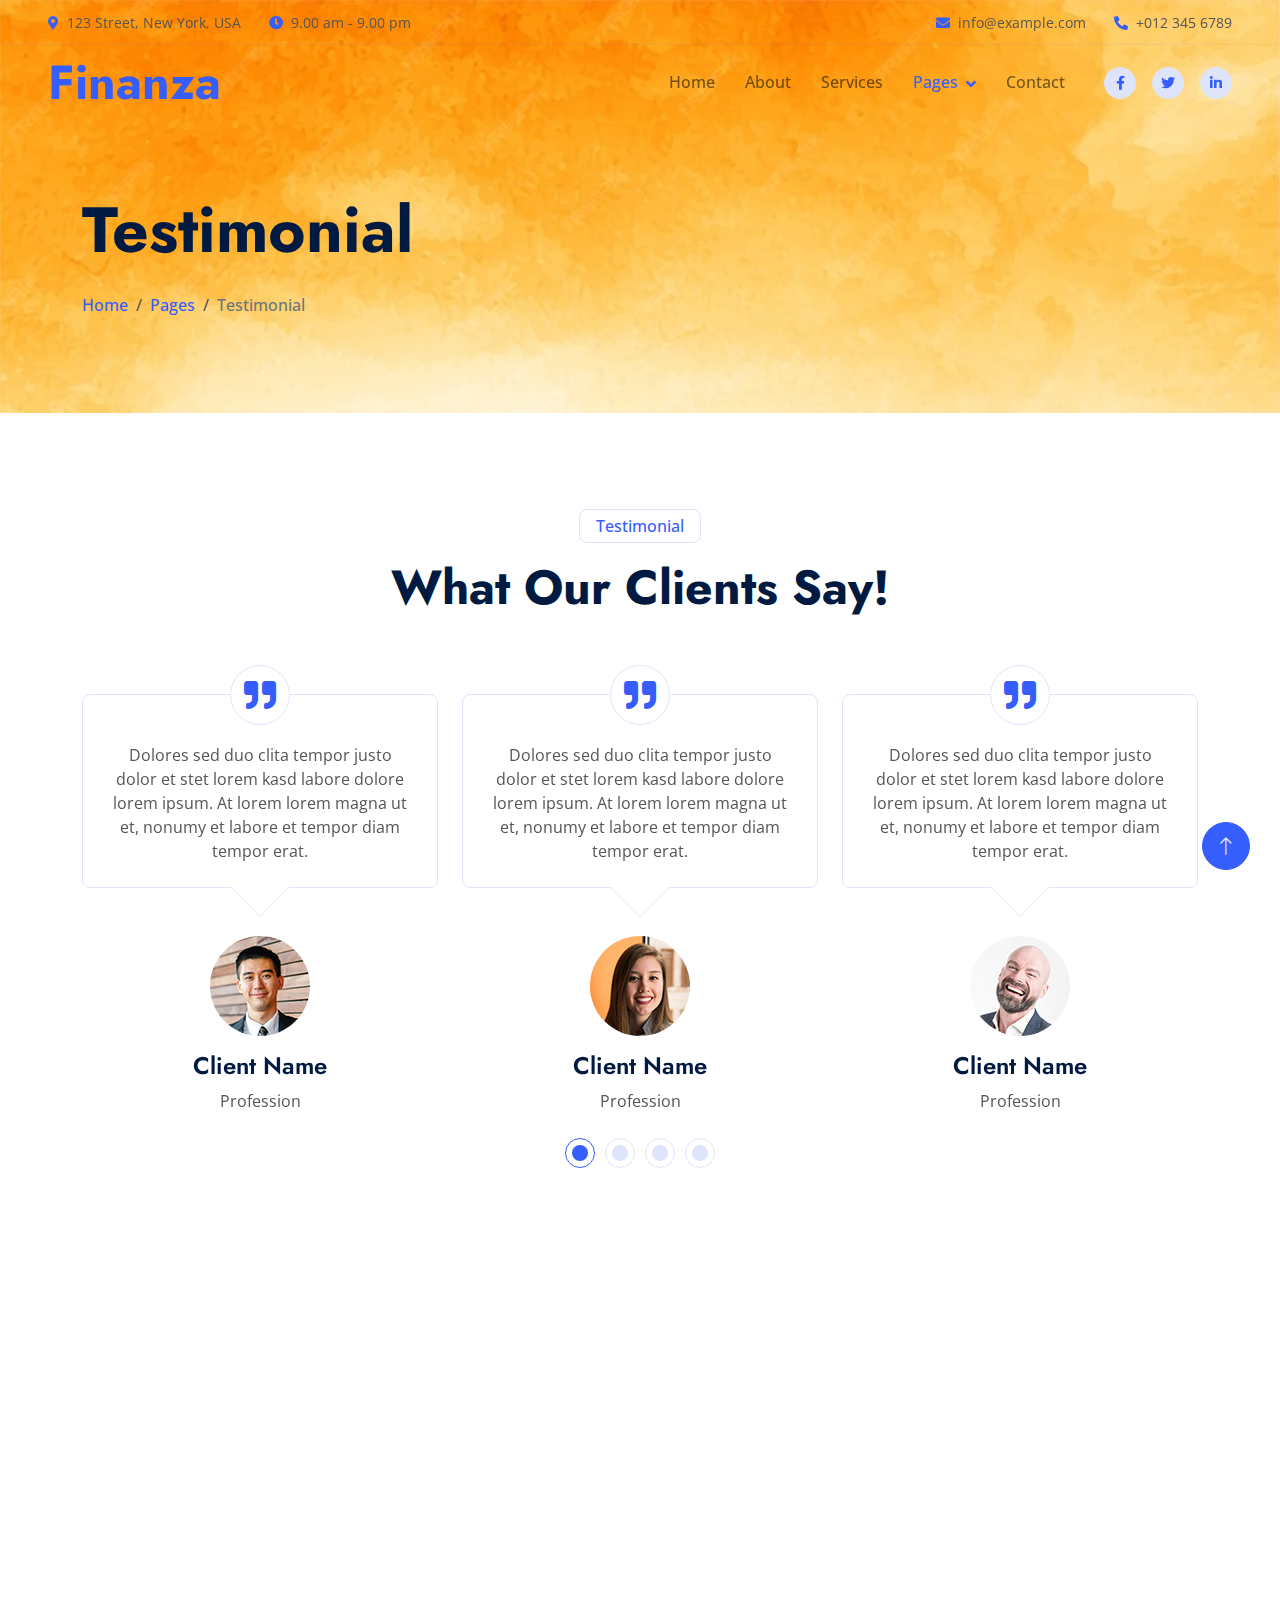
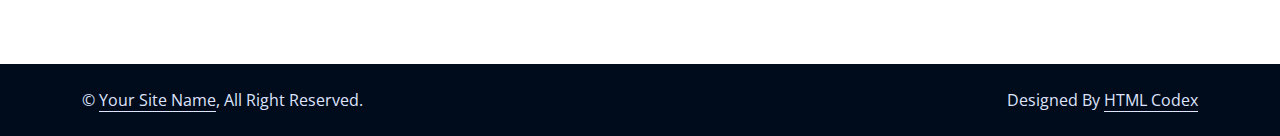
<file: testimonial.html>
<!DOCTYPE html>
<html lang="en">

<head>
    <meta charset="utf-8">
    <title>Finanza - Financial Services Website Template</title>
    <meta content="width=device-width, initial-scale=1.0" name="viewport">
    <meta content="" name="keywords">
    <meta content="" name="description">

    <!-- Favicon -->
    <link href="img/favicon.ico" rel="icon">

    <!-- Google Web Fonts -->
    <link rel="preconnect" href="https://fonts.googleapis.com">
    <link rel="preconnect" href="https://fonts.gstatic.com" crossorigin>
    <link href="https://fonts.googleapis.com/css2?family=Jost:wght@500;600;700&family=Open+Sans:wght@400;500&display=swap" rel="stylesheet">  

    <!-- Icon Font Stylesheet -->
    <link href="https://cdnjs.cloudflare.com/ajax/libs/font-awesome/5.10.0/css/all.min.css" rel="stylesheet">
    <link href="https://cdn.jsdelivr.net/npm/bootstrap-icons@1.4.1/font/bootstrap-icons.css" rel="stylesheet">

    <!-- Libraries Stylesheet -->
    <link href="lib/animate/animate.min.css" rel="stylesheet">
    <link href="lib/owlcarousel/assets/owl.carousel.min.css" rel="stylesheet">

    <!-- Customized Bootstrap Stylesheet -->
    <link href="css/bootstrap.min.css" rel="stylesheet">

    <!-- Template Stylesheet -->
    <link href="css/style.css" rel="stylesheet">
</head>

<body>
    <!-- Spinner Start -->
    <div id="spinner" class="show bg-white position-fixed translate-middle w-100 vh-100 top-50 start-50 d-flex align-items-center justify-content-center">
        <div class="spinner-border text-primary" role="status" style="width: 3rem; height: 3rem;"></div>
    </div>
    <!-- Spinner End -->


    <!-- Navbar Start -->
    <div class="container-fluid fixed-top px-0 wow fadeIn" data-wow-delay="0.1s">
        <div class="top-bar row gx-0 align-items-center d-none d-lg-flex">
            <div class="col-lg-6 px-5 text-start">
                <small><i class="fa fa-map-marker-alt text-primary me-2"></i>123 Street, New York, USA</small>
                <small class="ms-4"><i class="fa fa-clock text-primary me-2"></i>9.00 am - 9.00 pm</small>
            </div>
            <div class="col-lg-6 px-5 text-end">
                <small><i class="fa fa-envelope text-primary me-2"></i>info@example.com</small>
                <small class="ms-4"><i class="fa fa-phone-alt text-primary me-2"></i>+012 345 6789</small>
            </div>
        </div>

        <nav class="navbar navbar-expand-lg navbar-light py-lg-0 px-lg-5 wow fadeIn" data-wow-delay="0.1s">
            <a href="index.html" class="navbar-brand ms-4 ms-lg-0">
                <h1 class="display-5 text-primary m-0">Finanza</h1>
            </a>
            <button type="button" class="navbar-toggler me-4" data-bs-toggle="collapse" data-bs-target="#navbarCollapse">
                <span class="navbar-toggler-icon"></span>
            </button>
            <div class="collapse navbar-collapse" id="navbarCollapse">
                <div class="navbar-nav ms-auto p-4 p-lg-0">
                    <a href="index.html" class="nav-item nav-link">Home</a>
                    <a href="about.html" class="nav-item nav-link">About</a>
                    <a href="service.html" class="nav-item nav-link">Services</a>
                    <div class="nav-item dropdown">
                        <a href="#" class="nav-link dropdown-toggle active" data-bs-toggle="dropdown">Pages</a>
                        <div class="dropdown-menu border-light m-0">
                            <a href="project.html" class="dropdown-item">Projects</a>
                            <a href="feature.html" class="dropdown-item">Features</a>
                            <a href="team.html" class="dropdown-item">Team Member</a>
                            <a href="testimonial.html" class="dropdown-item active">Testimonial</a>
                            <a href="404.html" class="dropdown-item">404 Page</a>
                        </div>
                    </div>
                    <a href="contact.html" class="nav-item nav-link">Contact</a>
                </div>
                <div class="d-none d-lg-flex ms-2">
                    <a class="btn btn-light btn-sm-square rounded-circle ms-3" href="">
                        <small class="fab fa-facebook-f text-primary"></small>
                    </a>
                    <a class="btn btn-light btn-sm-square rounded-circle ms-3" href="">
                        <small class="fab fa-twitter text-primary"></small>
                    </a>
                    <a class="btn btn-light btn-sm-square rounded-circle ms-3" href="">
                        <small class="fab fa-linkedin-in text-primary"></small>
                    </a>
                </div>
            </div>
        </nav>
    </div>
    <!-- Navbar End -->


    <!-- Page Header Start -->
    <div class="container-fluid page-header mb-5 wow fadeIn" data-wow-delay="0.1s">
        <div class="container">
            <h1 class="display-3 mb-4 animated slideInDown">Testimonial</h1>
            <nav aria-label="breadcrumb animated slideInDown">
                <ol class="breadcrumb mb-0">
                    <li class="breadcrumb-item"><a href="#">Home</a></li>
                    <li class="breadcrumb-item"><a href="#">Pages</a></li>
                    <li class="breadcrumb-item active" aria-current="page">Testimonial</li>
                </ol>
            </nav>
        </div>
    </div>
    <!-- Page Header End -->


    <!-- Testimonial Start -->
    <div class="container-xxl py-5">
        <div class="container">
            <div class="text-center mx-auto wow fadeInUp" data-wow-delay="0.1s" style="max-width: 600px;">
                <p class="d-inline-block border rounded text-primary fw-semi-bold py-1 px-3">Testimonial</p>
                <h1 class="display-5 mb-5">What Our Clients Say!</h1>
            </div>
            <div class="owl-carousel testimonial-carousel wow fadeInUp" data-wow-delay="0.3s">
                <div class="testimonial-item">
                    <div class="testimonial-text border rounded p-4 pt-5 mb-5">
                        <div class="btn-square bg-white border rounded-circle">
                            <i class="fa fa-quote-right fa-2x text-primary"></i>
                        </div>
                        Dolores sed duo clita tempor justo dolor et stet lorem kasd labore dolore lorem ipsum. At lorem lorem magna ut et, nonumy et labore et tempor diam tempor erat.
                    </div>
                    <img class="rounded-circle mb-3" src="img/testimonial-1.jpg" alt="">
                    <h4>Client Name</h4>
                    <span>Profession</span>
                </div>
                <div class="testimonial-item">
                    <div class="testimonial-text border rounded p-4 pt-5 mb-5">
                        <div class="btn-square bg-white border rounded-circle">
                            <i class="fa fa-quote-right fa-2x text-primary"></i>
                        </div>
                        Dolores sed duo clita tempor justo dolor et stet lorem kasd labore dolore lorem ipsum. At lorem lorem magna ut et, nonumy et labore et tempor diam tempor erat.
                    </div>
                    <img class="rounded-circle mb-3" src="img/testimonial-2.jpg" alt="">
                    <h4>Client Name</h4>
                    <span>Profession</span>
                </div>
                <div class="testimonial-item">
                    <div class="testimonial-text border rounded p-4 pt-5 mb-5">
                        <div class="btn-square bg-white border rounded-circle">
                            <i class="fa fa-quote-right fa-2x text-primary"></i>
                        </div>
                        Dolores sed duo clita tempor justo dolor et stet lorem kasd labore dolore lorem ipsum. At lorem lorem magna ut et, nonumy et labore et tempor diam tempor erat.
                    </div>
                    <img class="rounded-circle mb-3" src="img/testimonial-3.jpg" alt="">
                    <h4>Client Name</h4>
                    <span>Profession</span>
                </div>
                <div class="testimonial-item">
                    <div class="testimonial-text border rounded p-4 pt-5 mb-5">
                        <div class="btn-square bg-white border rounded-circle">
                            <i class="fa fa-quote-right fa-2x text-primary"></i>
                        </div>
                        Dolores sed duo clita tempor justo dolor et stet lorem kasd labore dolore lorem ipsum. At lorem lorem magna ut et, nonumy et labore et tempor diam tempor erat.
                    </div>
                    <img class="rounded-circle mb-3" src="img/testimonial-4.jpg" alt="">
                    <h4>Client Name</h4>
                    <span>Profession</span>
                </div>
            </div>
        </div>
    </div>
    <!-- Testimonial End -->
        

    <!-- Footer Start -->
    <div class="container-fluid bg-dark text-light footer mt-5 py-5 wow fadeIn" data-wow-delay="0.1s">
        <div class="container py-5">
            <div class="row g-5">
                <div class="col-lg-3 col-md-6">
                    <h4 class="text-white mb-4">Our Office</h4>
                    <p class="mb-2"><i class="fa fa-map-marker-alt me-3"></i>123 Street, New York, USA</p>
                    <p class="mb-2"><i class="fa fa-phone-alt me-3"></i>+012 345 67890</p>
                    <p class="mb-2"><i class="fa fa-envelope me-3"></i>info@example.com</p>
                    <div class="d-flex pt-2">
                        <a class="btn btn-square btn-outline-light rounded-circle me-2" href=""><i class="fab fa-twitter"></i></a>
                        <a class="btn btn-square btn-outline-light rounded-circle me-2" href=""><i class="fab fa-facebook-f"></i></a>
                        <a class="btn btn-square btn-outline-light rounded-circle me-2" href=""><i class="fab fa-youtube"></i></a>
                        <a class="btn btn-square btn-outline-light rounded-circle me-2" href=""><i class="fab fa-linkedin-in"></i></a>
                    </div>
                </div>
                <div class="col-lg-3 col-md-6">
                    <h4 class="text-white mb-4">Services</h4>
                    <a class="btn btn-link" href="">Financial Planning</a>
                    <a class="btn btn-link" href="">Cash Investment</a>
                    <a class="btn btn-link" href="">Financial Consultancy</a>
                    <a class="btn btn-link" href="">Business Loans</a>
                    <a class="btn btn-link" href="">Business Analysis</a>
                </div>
                <div class="col-lg-3 col-md-6">
                    <h4 class="text-white mb-4">Quick Links</h4>
                    <a class="btn btn-link" href="">About Us</a>
                    <a class="btn btn-link" href="">Contact Us</a>
                    <a class="btn btn-link" href="">Our Services</a>
                    <a class="btn btn-link" href="">Terms & Condition</a>
                    <a class="btn btn-link" href="">Support</a>
                </div>
                <div class="col-lg-3 col-md-6">
                    <h4 class="text-white mb-4">Newsletter</h4>
                    <p>Dolor amet sit justo amet elitr clita ipsum elitr est.</p>
                    <div class="position-relative w-100">
                        <input class="form-control bg-white border-0 w-100 py-3 ps-4 pe-5" type="text" placeholder="Your email">
                        <button type="button" class="btn btn-primary py-2 position-absolute top-0 end-0 mt-2 me-2">SignUp</button>
                    </div>
                </div>
            </div>
        </div>
    </div>
    <!-- Footer End -->


    <!-- Copyright Start -->
    <div class="container-fluid copyright py-4">
        <div class="container">
            <div class="row">
                <div class="col-md-6 text-center text-md-start mb-3 mb-md-0">
                    &copy; <a class="border-bottom" href="#">Your Site Name</a>, All Right Reserved.
                </div>
                <div class="col-md-6 text-center text-md-end">
                    <!--/*** This template is free as long as you keep the footer author’s credit link/attribution link/backlink. If you'd like to use the template without the footer author’s credit link/attribution link/backlink, you can purchase the Credit Removal License from "https://htmlcodex.com/credit-removal". Thank you for your support. ***/-->
                    Designed By <a class="border-bottom" href="https://htmlcodex.com">HTML Codex</a>
                </div>
            </div>
        </div>
    </div>
    <!-- Copyright End -->


    <!-- Back to Top -->
    <a href="#" class="btn btn-lg btn-primary btn-lg-square rounded-circle back-to-top"><i class="bi bi-arrow-up"></i></a>


    <!-- JavaScript Libraries -->
    <script src="https://code.jquery.com/jquery-3.4.1.min.js"></script>
    <script src="https://cdn.jsdelivr.net/npm/bootstrap@5.0.0/dist/js/bootstrap.bundle.min.js"></script>
    <script src="lib/wow/wow.min.js"></script>
    <script src="lib/easing/easing.min.js"></script>
    <script src="lib/waypoints/waypoints.min.js"></script>
    <script src="lib/owlcarousel/owl.carousel.min.js"></script>
    <script src="lib/counterup/counterup.min.js"></script>

    <!-- Template Javascript -->
    <script src="js/main.js"></script>
</body>

</html>
</file>
<file: css/style.css>
/********** Template CSS **********/
:root {
    --primary: #355EFC;
    --secondary: #E93C05;
    --tertiary: #555555;
    --light: #DFE4FD;
    --dark: #011A41;
}

.back-to-top {
    position: fixed;
    display: none;
    right: 30px;
    bottom: 30px;
    z-index: 99;
}

h1,
.h1,
h2,
.h2,
.fw-bold {
    font-weight: 700 !important;
}

h3,
.h3,
h4,
.h4,
.fw-medium {
    font-weight: 600 !important;
}

h5,
.h5,
h6,
.h6,
.fw-semi-bold {
    font-weight: 500 !important;
}


/*** Spinner ***/
#spinner {
    opacity: 0;
    visibility: hidden;
    transition: opacity .5s ease-out, visibility 0s linear .5s;
    z-index: 99999;
}

#spinner.show {
    transition: opacity .5s ease-out, visibility 0s linear 0s;
    visibility: visible;
    opacity: 1;
}


/*** Button ***/
.btn {
    transition: .5s;
    font-weight: 500;
}

.btn-primary,
.btn-outline-primary:hover {
    color: var(--light);
}

.btn-square {
    width: 38px;
    height: 38px;
}

.btn-sm-square {
    width: 32px;
    height: 32px;
}

.btn-lg-square {
    width: 48px;
    height: 48px;
}

.btn-square,
.btn-sm-square,
.btn-lg-square {
    padding: 0;
    display: flex;
    align-items: center;
    justify-content: center;
    font-weight: normal;
}


/*** Navbar ***/
.fixed-top {
    transition: .5s;
}

.top-bar {
    height: 45px;
    border-bottom: 1px solid rgba(53, 94, 252, .07);
}

.navbar .dropdown-toggle::after {
    border: none;
    content: "\f107";
    font-family: "Font Awesome 5 Free";
    font-weight: 900;
    vertical-align: middle;
    margin-left: 8px;
}

.navbar .navbar-nav .nav-link {
    padding: 25px 15px;
    font-weight: 500;
    outline: none;
}

.navbar .navbar-nav .nav-link:hover,
.navbar .navbar-nav .nav-link.active {
    color: var(--primary);
}

@media (max-width: 991.98px) {
    .navbar .navbar-nav {
        margin-top: 10px;
        border-top: 1px solid rgba(0, 0, 0, .07);
        background: #FFFFFF;
    }

    .navbar .navbar-nav .nav-link {
        padding: 10px 0;
    }
}

@media (min-width: 992px) {
    .navbar .nav-item .dropdown-menu {
        display: block;
        visibility: hidden;
        top: 100%;
        transform: rotateX(-75deg);
        transform-origin: 0% 0%;
        transition: .5s;
        opacity: 0;
    }

    .navbar .nav-item:hover .dropdown-menu {
        transform: rotateX(0deg);
        visibility: visible;
        transition: .5s;
        opacity: 1;
    }
}


/*** Header ***/
.carousel-caption {
    top: 0;
    left: 0;
    right: 0;
    bottom: 0;
    display: flex;
    align-items: center;
    justify-content: center;
    text-align: start;
    z-index: 1;
}

.carousel-control-prev,
.carousel-control-next {
    width: 3rem;
}

.carousel-control-prev-icon,
.carousel-control-next-icon {
    width: 3rem;
    height: 3rem;
    background-color: var(--primary);
    border: 10px solid var(--primary);
}

.carousel-control-prev-icon {
    border-radius: 0 3rem 3rem 0;
}

.carousel-control-next-icon {
    border-radius: 3rem 0 0 3rem;
}

@media (max-width: 768px) {
    #header-carousel .carousel-item {
        position: relative;
        min-height: 450px;
    }

    #header-carousel .carousel-item img {
        position: absolute;
        width: 100%;
        height: 100%;
        object-fit: cover;
    }
}

.page-header {
    padding-top: 12rem;
    padding-bottom: 6rem;
    background: url(../img/header-99.jpg) top left no-repeat;
    background-size: cover;
}

.page-header .breadcrumb-item,
.page-header .breadcrumb-item a {
    font-weight: 500;
}

.page-header .breadcrumb-item+.breadcrumb-item::before {
    color: var(--tertiary);
}


/*** Facts ***/
.facts {
    background: linear-gradient(rgba(53, 94, 252, .95), rgba(53, 94, 252, .95)), url(../img/bg.png);
}


/*** Callback ***/
.callback {
    position: relative;
}

.callback::before {
    position: absolute;
    content: "";
    width: 100%;
    height: 50%;
    top: 0;
    left: 0;
    background: linear-gradient(rgba(53, 94, 252, .95), rgba(53, 94, 252, .95)), url(../img/bg.png);
    z-index: -1;
}


/*** Feature ***/
.feature .feature-box,
.feature .feature-box * {
    transition: .5s;
}

.feature .feature-box:hover {
    background: var(--primary);
    border-color: var(--primary) !important;
}

.feature .feature-box:hover * {
    color: #FFFFFF !important;
}


/*** Service ***/
.service .nav .nav-link {
    transition: .5s;
}

.service .nav .nav-link.active {
    border-color: var(--primary) !important;
    background: var(--primary);
}

.service .nav .nav-link.active h5 {
    color: #FFFFFF !important;
}

.service .nav .nav-link.active h5 i {
    color: #FFFFFF !important;
}


/*** Project ***/
.project-item,
.project-item .project-img {
    position: relative;
}

.project-item .project-img a {
    position: absolute;
    width: 100%;
    height: 100%;
    top: 0;
    left: 0;
    background: rgba(255, 255, 255, .5);
    display: flex;
    align-items: center;
    justify-content: center;
    border-radius: 8px;
    opacity: 0;
    transition: .5s;
}

.project-item:hover .project-img a {
    opacity: 1;
}

.project-item .project-title {
    position: absolute;
    top: 3rem;
    right: 0;
    bottom: 0;
    left: 3rem;
    border: 1px solid var(--light);
    border-radius: 8px;
    display: flex;
    align-items: flex-end;
    padding: 18px;
    z-index: -1;
    transition: .5s;
}

.project-item:hover .project-title {
    background: var(--primary);
    border-color: var(--primary);
}

.project-item .project-title h4 {
    transition: .5s;
}

.project-item:hover .project-title h4 {
    color: #FFFFFF;
}

.project-carousel .owl-nav {
    margin-top: 25px;
    display: flex;
    justify-content: center;
}

.project-carousel .owl-nav .owl-prev,
.project-carousel .owl-nav .owl-next {
    margin: 0 12px;
    width: 45px;
    height: 45px;
    display: flex;
    align-items: center;
    justify-content: center;
    color: var(--primary);
    background: var(--light);
    border-radius: 45px;
    font-size: 22px;
    transition: .5s;
}

.project-carousel .owl-nav .owl-prev:hover,
.project-carousel .owl-nav .owl-next:hover {
    background: var(--primary);
    color: var(--light);
}


/*** Team ***/
.team-item {
    position: relative;
    padding: 4rem 0;
}

.team-item img {
    position: relative;
    z-index: 2;
}

.team-item .team-text {
    position: absolute;
    top: 0;
    right: 3rem;
    bottom: 0;
    left: 3rem;
    padding: 15px;
    border: 1px solid var(--light);
    border-radius: 8px;
    display: flex;
    flex-direction: column;
    align-items: center;
    justify-content: space-between;
    transition: .5s;
    z-index: 1;
}

.team-item:hover .team-text {
    background: var(--primary);
    border-color: var(--primary);
}

.team-item .team-text h4 {
    transition: .5s;
}

.team-item:hover .team-text h4 {
    color: #FFFFFF;
}

.team-item .team-social .btn {
    background: var(--light);
    color: var(--primary);
}

.team-item:hover .team-social .btn {
    background: #FFFFFF;
}

.team-item .team-social .btn:hover {
    background: var(--primary);
    color: var(--light);
}


/*** Testimonial ***/
.testimonial-item {
    position: relative;
    text-align: center;
    padding-top: 30px;
}

.testimonial-item .testimonial-text {
    position: relative;
    text-align: center;
}

.testimonial-item .testimonial-text .btn-square {
    position: absolute;
    width: 60px;
    height: 60px;
    top: -30px;
    left: 50%;
    transform: translateX(-50%);
}

.testimonial-item .testimonial-text::before {
    position: absolute;
    content: "";
    bottom: -60px;
    left: 50%;
    transform: translateX(-50%);
    border: 30px solid;
    border-color: var(--light) transparent transparent transparent;
}

.testimonial-item .testimonial-text::after {
    position: absolute;
    content: "";
    bottom: -59px;
    left: 50%;
    transform: translateX(-50%);
    border: 30px solid;
    border-color: #FFFFFF transparent transparent transparent;
}

.testimonial-carousel .owl-item img {
    margin: 0 auto;
    width: 100px;
    height: 100px;
}

.testimonial-carousel .owl-dots {
    margin-top: 25px;
    display: flex;
    align-items: flex-end;
    justify-content: center;
}

.testimonial-carousel .owl-dot {
    position: relative;
    display: inline-block;
    margin: 0 5px;
    width: 30px;
    height: 30px;
    border: 1px solid var(--light);
    border-radius: 30px;
    transition: .5s;
}

.testimonial-carousel .owl-dot::after {
    position: absolute;
    content: "";
    width: 16px;
    height: 16px;
    top: 6px;
    left: 6px;
    border-radius: 16px;
    background: var(--light);
    transition: .5s;
}

.testimonial-carousel .owl-dot.active {
    border-color: var(--primary);
}

.testimonial-carousel .owl-dot.active::after {
    background: var(--primary);
}


/*** Footer ***/
.footer .btn.btn-link {
    display: block;
    margin-bottom: 5px;
    padding: 0;
    text-align: left;
    color: var(--light);
    font-weight: normal;
    text-transform: capitalize;
    transition: .3s;
}

.footer .btn.btn-link::before {
    position: relative;
    content: "\f105";
    font-family: "Font Awesome 5 Free";
    font-weight: 900;
    margin-right: 10px;
}

.footer .btn.btn-link:hover {
    color: var(--primary);
    letter-spacing: 1px;
    box-shadow: none;
}

.copyright {
    color: var(--light);
    background: #000B1C;
}

.copyright a {
    color: var(--light);
}

.copyright a:hover {
    color: var(--primary);
}

/* Default width for larger screens */
.logoclass {
    width: 22rem;
    height: auto;
    display: none;
}

.logoclasssm {
    width: 50px; /* Adjust logo size as needed */
    height: 50px;
    margin-right: 10px; /* Space between logo and text */
}

/* Media query for mobile devices */
@media (max-width: 527px) {

    /* Adjust max-width as needed for mobile */
    .logoclass {
        width: 15.2rem;
        height: 40px;

        
    }
    .lbl{
        display: none;
    }
}


@import url(//fonts.googleapis.com/css?family=Montserrat:300,400,500);

/* General styling for the service section */
.service-11 {
    font-family: "Montserrat", sans-serif;
    color: #8d97ad;
    font-weight: 300;
}

/* Heading colors */
.service-11 h1,
.service-11 h2,
.service-11 h3,
.service-11 h4,
.service-11 h5,
.service-11 h6 {
    color: #3e4555;
}

/* Font weight for medium text */
.service-11 .font-weight-medium {
    font-weight: 500;
}

/* Subtitle color and line height */
.service-11 .subtitle {
    color: #8d97ad;
    line-height: 24px;
}

/* Card shadow and smooth transition */
.service-11 .card.card-shadow {
    box-shadow: 0px 4px 12px rgba(115, 128, 157, 0.2);
    /* More subtle shadow */
    transition: box-shadow 0.3s ease, transform 0.3s ease;
    /* Smooth transition */
}

/* Card hover effect */
.service-11 .card.card-shadow:hover {
    box-shadow: 0px 12px 20px rgba(115, 128, 157, 0.4);
    /* Enhanced shadow on hover */
    transform: translateY(-5px);
    /* Slight lift effect */
}

/* Wrapper box styling */
.service-11 .wrap-service11-box {
    margin-top: 60px;
}

/* Icon space styling */
.service-11 .wrap-service11-box .icon-space {
    margin: -70px 0 20px;
}

/* Icon styling */
.service-11 .wrap-service11-box .icon-space .icon-round {
    font-size: 45px;
    color: #ffffff;
}

/* Gradient background for icons */
.service-11 .bg-success-gradiant {
    background: linear-gradient(to right, #3F66FC 0%, #1dc8cc 100%);
}

/* Icon round styling */
.service-11 .icon-round {
    width: 80px;
    line-height: 80px;
    transition: background 0.3s ease;
    /* Smooth transition for icon background */
}

/* Success gradient button styling */
.service-11 .btn-success-gradiant {
    background: linear-gradient(to right, #3F66FC 0%, #1dc8cc 100%);
}

/* Success gradient button hover effect */
.service-11 .btn-success-gradiant:hover {
    background: linear-gradient(to right, #1dc8cc 0%, #3F66FC 100%);
    transition-duration: 0.3s;
}

/* Medium size button styling */
.service-11 .btn-md {
    padding: 15px 45px;
    font-size: 16px;
}

/* Outline success button hover effect */
.service-11 .btn-outline-success:hover {
    box-shadow: 0px 8px 24px rgba(115, 128, 157, 0.3);
    /* Enhanced shadow on hover */

    color: #ffffff !important;
    transition: all 0.3s ease, transform 0.3s ease;
    /* Smooth transition */

}

/* Styling for h6 in service boxes */
.service-11 .wrap-service11-box h6 {
    color: #3F66FC;
    /* Main color for headings */
    font-family: "Montserrat", sans-serif;
    /* Consistent font with the rest of the design */
    text-align: center;
    /* Center align text */
    font-size: 1.5rem;
    /* Appropriate font size */
    font-weight: 700;
    /* Slightly heavier weight for emphasis */
    margin-bottom: 15px;
    /* Space below the heading */
    line-height: 1.4;
    /* Improve readability */
}


/* Improved hover effect for better UX */
.service-11 .card.card-shadow:hover {
    transform: translateY(-5px);
    box-shadow: 0px 8px 24px rgba(115, 128, 157, 0.3);
}


.card:hover {
    -ms-transform: translateY(-10px);
    transform: translateY(-10px);
    -webkit-transform: translateY(-10px);

    color: #000 !important;
}

.ft-josh {
    font-family: Josh;
    text-transform: uppercase;
    font-weight: bold;
}.btn-77,
.btn-77 *,
.btn-77 :after,
.btn-77 :before,
.btn-77:after,
.btn-77:before {
  border: 0 solid;
  box-sizing: border-box;
}
.btn-77 {
  -webkit-tap-highlight-color: 
transparent;
  -webkit-appearance: button;
  background-color: 
  #355EFC;
  background-image: none;
  color: 
#fff;
  cursor: pointer;
  font-family: Josh,ui-sans-serif, system-ui, -apple-system, BlinkMacSystemFont,
    Segoe UI, Roboto, Helvetica Neue, Arial, Noto Sans, sans-serif,
    Apple Color Emoji, Segoe UI Emoji, Segoe UI Symbol, Noto Color Emoji;
  font-size: 100%;
  line-height: 1.5;
  margin: 0;
  -webkit-mask-image: -webkit-radial-gradient(#000, #fff);
  padding: 0;
  height: auto;
}
.btn-77:disabled {
  cursor: default;
}
.btn-77:-moz-focusring {
  outline: auto;
}
.btn-77 svg {
  display: block;
  vertical-align: middle;
}
.btn-77 [hidden] {
  display: none;
}
.btn-77 {
  -webkit-animation: pulse 2s infinite;
  animation: pulse 2s infinite;
  border: 1px solid;
  border-radius: 999px;
  box-shadow: 0 0 0 2em 
transparent;
  box-sizing: border-box;
  display: block;
  font-weight: 900;
  -webkit-mask-image: none;
  overflow: hidden;
  padding: .2rem 1.2rem;
  position: relative;
  text-transform: uppercase;
}
@-webkit-keyframes pulse {
  0% {
    box-shadow: 0 0 0 0 
    #DEE2FB;
  }
}
@keyframes pulse {
  0% {
    box-shadow: 0 0 0 0 
    #DEE2FB;
  }
}
</file>
